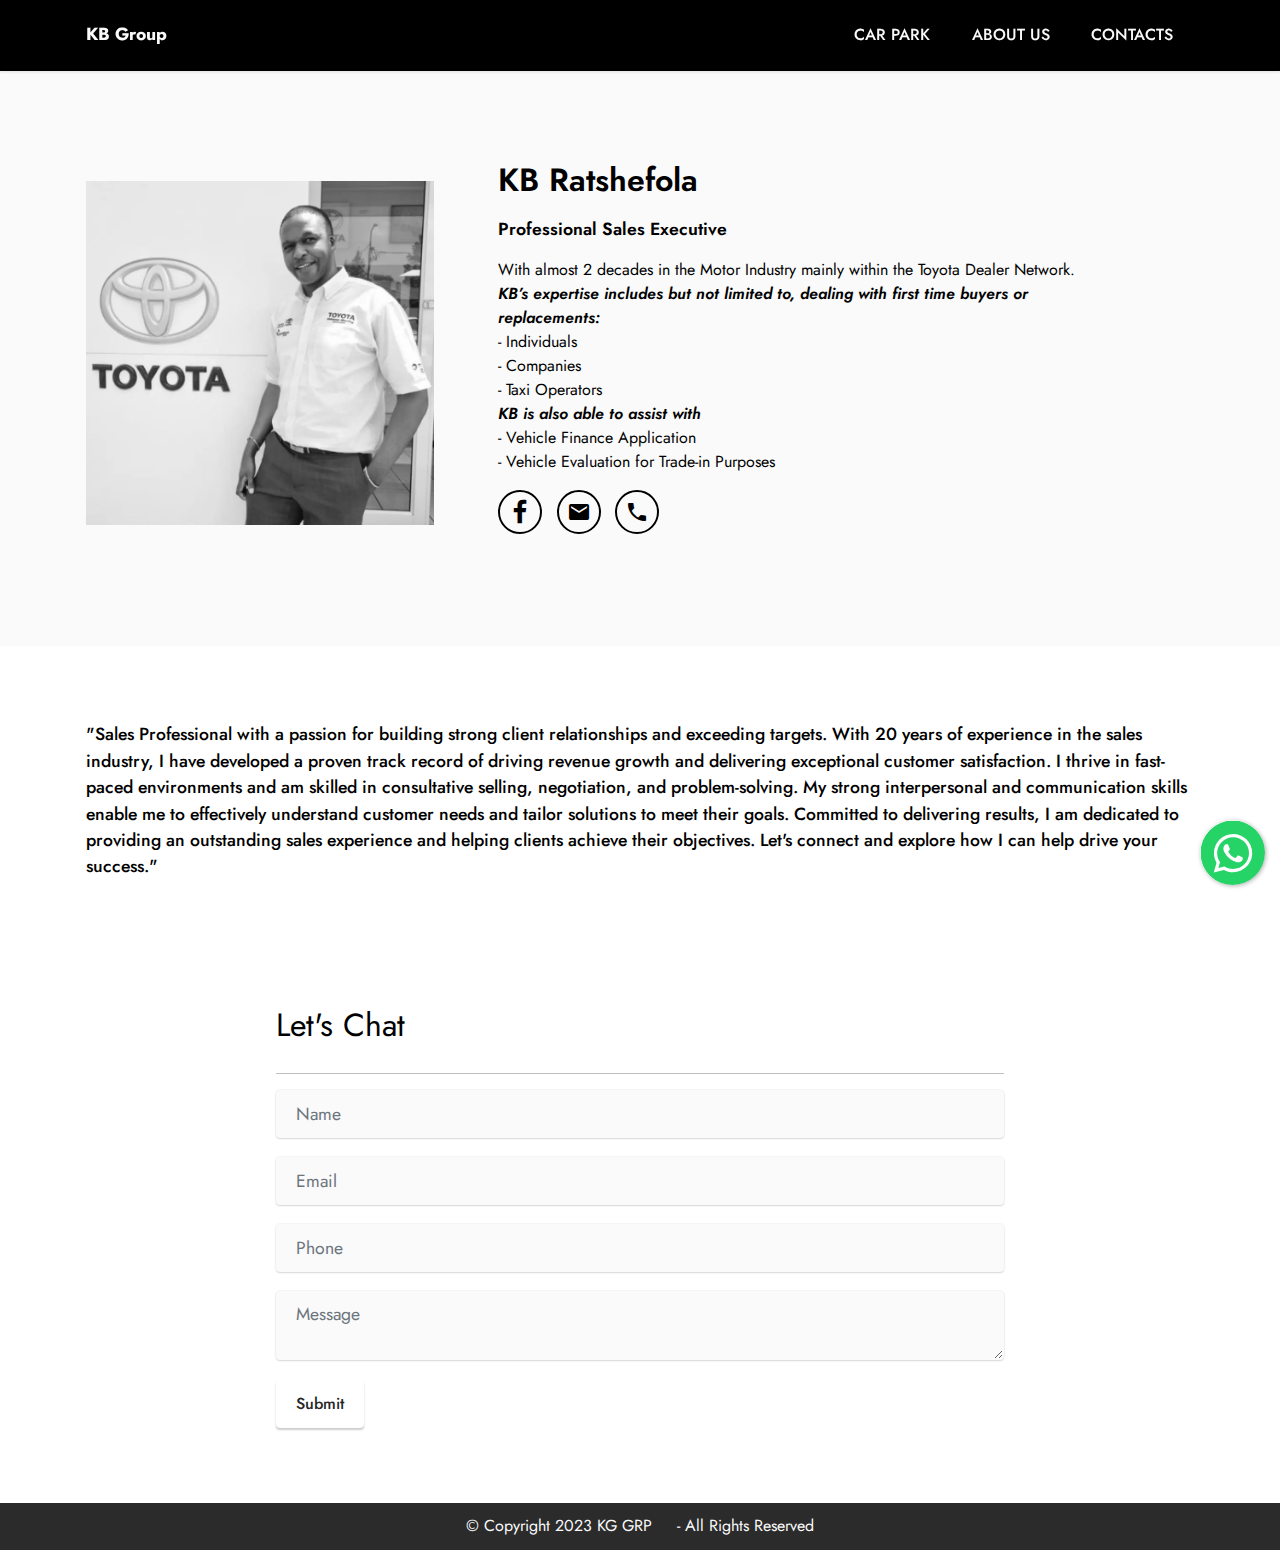
<file: page1.html>
<!DOCTYPE html>
<html  >
<head>
  
  <meta charset="UTF-8">
  <meta http-equiv="X-UA-Compatible" content="IE=edge">
  
  <meta name="viewport" content="width=device-width, initial-scale=1, minimum-scale=1">
  <link rel="shortcut icon" href="assets/images/kb-logo-final-96x96.png" type="image/x-icon">
  <meta name="description" content="">
  
  
  <title>Page 1</title>
  <link rel="stylesheet" href="assets/Material-Design-Icons/css/material.css">
  <link rel="stylesheet" href="assets/web/assets/mobirise-icons2/mobirise2.css">
  <link rel="stylesheet" href="assets/bootstrap/css/bootstrap.min.css">
  <link rel="stylesheet" href="assets/bootstrap/css/bootstrap-grid.min.css">
  <link rel="stylesheet" href="assets/bootstrap/css/bootstrap-reboot.min.css">
  <link rel="stylesheet" href="assets/chatbutton/floating-wpp.css">
    <link rel="stylesheet" href="assets/dropdown/css/style.css">
  <link rel="stylesheet" href="assets/socicon/css/styles.css">
  <link rel="stylesheet" href="assets/theme/css/style.css">
  <link rel="stylesheet" href="assets/recaptcha.css">
  <link rel="preload" href="https://fonts.googleapis.com/css?family=Jost:100,200,300,400,500,600,700,800,900,100i,200i,300i,400i,500i,600i,700i,800i,900i&display=swap" as="style" onload="this.onload=null;this.rel='stylesheet'">
  <noscript><link rel="stylesheet" href="https://fonts.googleapis.com/css?family=Jost:100,200,300,400,500,600,700,800,900,100i,200i,300i,400i,500i,600i,700i,800i,900i&display=swap"></noscript>
  <link rel="preload" as="style" href="assets/mobirise/css/mbr-additional.css"><link rel="stylesheet" href="assets/mobirise/css/mbr-additional.css" type="text/css">

  
  
  
</head>
<body>
  
  <section data-bs-version="5.1" class="menu menu1 cid-tKgEAd456C" once="menu" id="menu1-n">
    
    <nav class="navbar navbar-dropdown navbar-fixed-top navbar-expand-lg">
        <div class="container">
            <div class="navbar-brand">
                
                <span class="navbar-caption-wrap"><a class="navbar-caption text-primary display-4" href="index.html">KB Group</a></span>
            </div>
            <button class="navbar-toggler" type="button" data-toggle="collapse" data-bs-toggle="collapse" data-target="#navbarSupportedContent" data-bs-target="#navbarSupportedContent" aria-controls="navbarNavAltMarkup" aria-expanded="false" aria-label="Toggle navigation">
                <div class="hamburger">
                    <span></span>
                    <span></span>
                    <span></span>
                    <span></span>
                </div>
            </button>
            <div class="collapse navbar-collapse" id="navbarSupportedContent">
                <ul class="navbar-nav nav-dropdown nav-right" data-app-modern-menu="true"><li class="nav-item"><a class="nav-link link text-primary display-7" href="index.html">
                            CAR PARK</a></li>
                    
                    <li class="nav-item"><a class="nav-link link text-primary display-7" href="page1.html">ABOUT US</a>
                    </li>
                    <li class="nav-item"><a class="nav-link link text-primary display-7" href="page1.html">CONTACTS</a>
                    </li></ul>
            </div>
        </div>
    </nav>
</section>

<section data-bs-version="5.1" class="team2 cid-tKgEgACFQr" xmlns="http://www.w3.org/1999/html" id="team2-l">
    

    
    
    <div class="container">
        <div class="card">
            <div class="card-wrapper">
                <div class="row align-items-center">
                    <div class="col-12 col-md-4">
                        <div class="image-wrapper">
                            <img src="[data-uri]" alt="" loading="lazy" class="lazyload" data-src="assets/images/kb-img-816x808.webp">
                        </div>
                    </div>
                    <div class="col-12 col-md">
                        <div class="card-box">
                            <h5 class="card-title mbr-fonts-style m-0 mb-3 display-5"><strong>KB Ratshefola</strong></h5>
                            <h6 class="card-subtitle mbr-fonts-style mb-3 display-4"><strong>Professional Sales Executive</strong></h6>
                            <p class="mbr-text mbr-fonts-style display-7">With almost 2 decades in the Motor Industry mainly within the Toyota Dealer Network.<br><strong><em>KB’s expertise includes but not limited to, dealing with first time buyers or replacements:</em></strong><br>- Individuals
<br>- Companies
<br>- Taxi Operators<br><strong><em>KB is also able to assist with</em></strong><br>- Vehicle Finance Application
<br>- Vehicle Evaluation for Trade-in Purposes</p>
                            <div class="social-row display-7">
                                <div class="soc-item">
                                    
                                        <span class="mbr-iconfont socicon-facebook socicon" style="color: rgb(0, 0, 0); fill: rgb(0, 0, 0);"></span>
                                    
                                </div>
                                <div class="soc-item">
                                    <a href="mailto:info@kb.carz.co.za">
                                        <span class="mbr-iconfont mdi-communication-email" style="color: rgb(0, 0, 0); fill: rgb(0, 0, 0);"></span>
                                    </a>
                                </div>
                                <div class="soc-item">
                                    <a href="tel:+27736066810">
                                        <span class="mbr-iconfont mdi-communication-call" style="color: rgb(0, 0, 0); fill: rgb(0, 0, 0);"></span>
                                    </a>
                                </div>
                                
                                
                            </div>
                        </div>
                    </div>
                </div>
            </div>
        </div>
        
        
    </div>
</section>

<section data-bs-version="5.1" class="offerm5 people2 cid-tKgIudruRR" id="testimonials01-p">
    

    
    
    <div class="container">
        <div class="row">
            <div class="col-sm-12 col-md-12 col-lg-">
                
                <p class="mbr-text align-left mbr-fonts-style mbr-py-1 display-4">"Sales Professional with a passion for building strong client relationships and exceeding targets. With 20 years of experience in the sales industry, I have developed a proven track record of driving revenue growth and delivering exceptional customer satisfaction. I thrive in fast-paced environments and am skilled in consultative selling, negotiation, and problem-solving. My strong interpersonal and communication skills enable me to effectively understand customer needs and tailor solutions to meet their goals. Committed to delivering results, I am dedicated to providing an outstanding sales experience and helping clients achieve their objectives. Let's connect and explore how I can help drive your success."</p>
                
            </div>
        </div>
    </div>
</section>

<section class="form cid-tKgEkNkd6C" id="formbuilder-m">
    
    
    <div class="container">
        <div class="row">
            <div class="col-lg-8 mx-auto mbr-form" data-form-type="formoid">
<!--Formbuilder Form-->
<form action="https://mobirise.eu/" method="POST" class="mbr-form form-with-styler" data-form-title="Form Name"><input type="hidden" name="email" data-form-email="true" value="vuIKMaU7rUAJdF+Oz7Ij0xKA3/rQaLMVPx7AbIE0VcDCbHtH78EAU0TA7CFhDt3KUiIKUpZT0itFLmFkYBOyiPEw3XFM6ZlNPKeWy1ks2it510fGBP6hw7hn6p4qQxe2.yWDn9GOuZgdBj/3K7scMlvbLkdAkUvk8pZJskbfyhaMLNNJRQb+pSd11HBuOlvA2BueG8ApnnmEnudJ2Ia4U9sWHH/DerBYOjWPyErhymmUCvpV989E8bTiFt/G9J+Ef">
<div class="form-row">
<div hidden="hidden" data-form-alert="" class="alert alert-success col-12">Thanks for filling out the form!</div>
<div hidden="hidden" data-form-alert-danger="" class="alert alert-danger col-12">Oops...! some problem!</div>
</div>
<div class="dragArea row">
<div class="col-lg-12 col-md-12 col-sm-12">
<h4 class="mbr-fonts-style display-5">Let's Chat</h4>
</div>
<div class="col-lg-12 col-md-12 col-sm-12">
<hr>
</div>
<div data-for="name" class="col-lg-12 col-md-12 col-sm-12 form-group">
<input type="text" name="name" placeholder="Name" data-form-field="name" class="form-control display-7" value="" id="name-formbuilder-m">
</div>
<div data-for="email" class="col-lg-12 col-md-12 col-sm-12 form-group">
<input type="email" name="email" placeholder="Email" data-form-field="email" class="form-control display-7" value="" id="email-formbuilder-m">
</div>
<div data-for="phone" class="col-lg-12 col-md-12 col-sm-12 form-group">
<input type="tel" name="phone" placeholder="Phone" pattern="*" data-form-field="phone" class="form-control display-7" value="" id="phone-formbuilder-m">
</div>
<div data-for="message" class="col-lg-12 col-md-12 col-sm-12 form-group">
<textarea name="message" placeholder="Message" data-form-field="message" class="form-control display-7" id="message-formbuilder-m"></textarea>
</div>
<div class="col-auto"><button type="submit" class="w-100 btn btn-white display-7">Submit</button></div>
</div>
</form><!--Formbuilder Form-->
</div>
        </div>
    </div>
</section>

<section data-bs-version="5.1" class="footer2 cid-tKfPOVopzI" once="footers" id="footer2-j">

    

    

    <div class="container">
        <div class="media-container-row align-center mbr-white">
            <div class="col-12">
                <p class="mbr-text mb-0 mbr-fonts-style display-7"></p><p>
                    © Copyright 2023 KG GRP&nbsp;&nbsp;&nbsp;&nbsp; - All Rights Reserved
                </p><p></p>
            </div>
        </div>
    </div>
</section>


<script src="assets/bootstrap/js/bootstrap.bundle.min.js"></script>
  <script src="assets/smoothscroll/smooth-scroll.js"></script>
  <script src="assets/ytplayer/index.js"></script>
  <script src="assets/chatbutton/floating-wpp.js"></script>
  <script src="assets/chatbutton/script.js"></script>
      <script src="assets/dropdown/js/navbar-dropdown.js"></script>
  <script src="assets/theme/js/script.js"></script>
  <script src="assets/formoid.min.js"></script>
  
  
  
<script>"use strict";if("loading"in HTMLImageElement.prototype){document.querySelectorAll('img[loading="lazy"]').forEach(e=>{e.src=e.dataset.src;if(e.getAttribute("style")){e.setAttribute("data-temp-style",e.getAttribute("style"))};if(e.getAttribute("data-aspectratio")){e.style.paddingTop=100*e.getAttribute("data-aspectratio")+"%";e.style.height=0;}e.onload=function(){if(e.getAttribute("data-temp-style")){e.setAttribute("style", e.getAttribute("data-temp-style"))}else{e.removeAttribute("style")};e.removeAttribute("data-temp-style")}})}else{const e=document.createElement("script");e.src="https://cdnjs.cloudflare.com/ajax/libs/lazysizes/5.1.2/lazysizes.min.js";document.body.appendChild(e)}</script>
<div id="chatbutton-wa" data-phone="+27736066810" data-showpopup="true" data-headertitle="👋 Chat with us on WhatsApp!" data-popupmessage="Hi!👋
 
Looking to Purchase a New Car" data-placeholder="Type here" data-position="left" data-headercolor="#39847a" data-backgroundcolor="#e5ddd5" data-autoopentimeout="30" data-size="65px"><div class="floating-wpp-button" style="width: 65px; height: 65px;"><div class="floating-wpp-button-image"><!--?xml version="1.0" encoding="UTF-8" standalone="no"?--><svg xmlns="http://www.w3.org/2000/svg" xmlns:xlink="http://www.w3.org/1999/xlink" style="isolation:isolate" viewBox="0 0 800 800" width="65" height="65"><defs><clipPath id="_clipPath_A3g8G5hPEGG2L0B6hFCxamU4cc8rfqzQ"><rect width="800" height="800"></rect></clipPath></defs><g clip-path="url(#_clipPath_A3g8G5hPEGG2L0B6hFCxamU4cc8rfqzQ)"><g><path d=" M 787.59 800 L 12.41 800 C 5.556 800 0 793.332 0 785.108 L 0 14.892 C 0 6.667 5.556 0 12.41 0 L 787.59 0 C 794.444 0 800 6.667 800 14.892 L 800 785.108 C 800 793.332 794.444 800 787.59 800 Z " fill="rgb(37,211,102)"></path></g><g><path d=" M 508.558 450.429 C 502.67 447.483 473.723 433.24 468.325 431.273 C 462.929 429.308 459.003 428.328 455.078 434.22 C 451.153 440.114 439.869 453.377 436.434 457.307 C 433 461.236 429.565 461.729 423.677 458.78 C 417.79 455.834 398.818 449.617 376.328 429.556 C 358.825 413.943 347.008 394.663 343.574 388.768 C 340.139 382.873 343.207 379.687 346.155 376.752 C 348.804 374.113 352.044 369.874 354.987 366.436 C 357.931 362.999 358.912 360.541 360.875 356.614 C 362.837 352.683 361.857 349.246 360.383 346.299 C 358.912 343.352 347.136 314.369 342.231 302.579 C 337.451 291.099 332.597 292.654 328.983 292.472 C 325.552 292.301 321.622 292.265 317.698 292.265 C 313.773 292.265 307.394 293.739 301.996 299.632 C 296.6 305.527 281.389 319.772 281.389 348.752 C 281.389 377.735 302.487 405.731 305.431 409.661 C 308.376 413.592 346.949 473.062 406.015 498.566 C 420.062 504.634 431.03 508.256 439.581 510.969 C 453.685 515.451 466.521 514.818 476.666 513.302 C 487.978 511.613 511.502 499.06 516.409 485.307 C 521.315 471.55 521.315 459.762 519.842 457.307 C 518.371 454.851 514.446 453.377 508.558 450.429 Z  M 401.126 597.117 L 401.047 597.117 C 365.902 597.104 331.431 587.661 301.36 569.817 L 294.208 565.572 L 220.08 585.017 L 239.866 512.743 L 235.21 505.332 C 215.604 474.149 205.248 438.108 205.264 401.1 C 205.307 293.113 293.17 205.257 401.204 205.257 C 453.518 205.275 502.693 225.674 539.673 262.696 C 576.651 299.716 597.004 348.925 596.983 401.258 C 596.939 509.254 509.078 597.117 401.126 597.117 Z  M 567.816 234.565 C 523.327 190.024 464.161 165.484 401.124 165.458 C 271.24 165.458 165.529 271.161 165.477 401.085 C 165.46 442.617 176.311 483.154 196.932 518.892 L 163.502 641 L 288.421 608.232 C 322.839 627.005 361.591 636.901 401.03 636.913 L 401.126 636.913 L 401.127 636.913 C 530.998 636.913 636.717 531.2 636.77 401.274 C 636.794 338.309 612.306 279.105 567.816 234.565" fill-rule="evenodd" fill="rgb(255,255,255)"></path></g></g></svg></div></div></div>
 </body>
</html>
</file>
<file: assets/Material-Design-Icons/css/material.css>
@font-face {
  font-family: 'Material-Design-Icons';
  src: url('../fonts/Material-Design-Icons.eot?3ocs8m');
  src: url('../fonts/Material-Design-Icons.eot?#iefix3ocs8m') format('embedded-opentype'), url('../fonts/Material-Design-Icons.woff?3ocs8m') format('woff'), url('../fonts/Material-Design-Icons.ttf?3ocs8m') format('truetype'), url('../fonts/Material-Design-Icons.svg?3ocs8m#Material-Design-Icons') format('svg');
  font-weight: normal;
  font-style: normal;
}
[class^="mdi-"],
[class*="mdi-"] {
  speak: none;
  display: inline-block;
  font-style: normal;
  font-variant:normal;
  font-weight:normal;
/*  font-size:24px;*/
  line-height:1;
  font-family:'Material-Design-Icons' !important;
  text-rendering: auto;
  
  -webkit-font-smoothing: antialiased;
  -moz-osx-font-smoothing: grayscale;
  -webkit-transform: translate(0, 0);
      -ms-transform: translate(0, 0);
          transform: translate(0, 0);
}
[class^="mdi-"]:before,
[class*="mdi-"]:before {
  display: inline-block;
  speak: none;
  text-decoration: inherit;
}
[class^="mdi-"].pull-left,
[class*="mdi-"].pull-left {
  margin-right: .3em;
}
[class^="mdi-"].pull-right,
[class*="mdi-"].pull-right {
  margin-left: .3em;
}
[class^="mdi-"].mdi-lg:before,
[class*="mdi-"].mdi-lg:before,
[class^="mdi-"].mdi-lg:after,
[class*="mdi-"].mdi-lg:after {
  font-size: 1.33333333em;
  line-height: 0.75em;
  vertical-align: -15%;
}
[class^="mdi-"].mdi-2x:before,
[class*="mdi-"].mdi-2x:before,
[class^="mdi-"].mdi-2x:after,
[class*="mdi-"].mdi-2x:after {
  font-size: 2em;
}
[class^="mdi-"].mdi-3x:before,
[class*="mdi-"].mdi-3x:before,
[class^="mdi-"].mdi-3x:after,
[class*="mdi-"].mdi-3x:after {
  font-size: 3em;
}
[class^="mdi-"].mdi-4x:before,
[class*="mdi-"].mdi-4x:before,
[class^="mdi-"].mdi-4x:after,
[class*="mdi-"].mdi-4x:after {
  font-size: 4em;
}
[class^="mdi-"].mdi-5x:before,
[class*="mdi-"].mdi-5x:before,
[class^="mdi-"].mdi-5x:after,
[class*="mdi-"].mdi-5x:after {
  font-size: 5em;
}
[class^="mdi-device-signal-cellular-"]:after,
[class^="mdi-device-battery-"]:after,
[class^="mdi-device-battery-charging-"]:after,
[class^="mdi-device-signal-cellular-connected-no-internet-"]:after,
[class^="mdi-device-signal-wifi-"]:after,
[class^="mdi-device-signal-wifi-statusbar-not-connected"]:after,
.mdi-device-network-wifi:after {
  opacity: .3;
  position: absolute;
  left: 0;
  top: 0;
  z-index: 1;
  display: inline-block;
  speak: none;
  text-decoration: inherit;
}
[class^="mdi-device-signal-cellular-"]:after {
  content: "\e758";
}
[class^="mdi-device-battery-"]:after {
  content: "\e735";
}
[class^="mdi-device-battery-charging-"]:after {
  content: "\e733";
}
[class^="mdi-device-signal-cellular-connected-no-internet-"]:after {
  content: "\e75d";
}
[class^="mdi-device-signal-wifi-"]:after,
.mdi-device-network-wifi:after {
  content: "\e765";
}
[class^="mdi-device-signal-wifi-statusbasr-not-connected"]:after {
  content: "\e8f7";
}
.mdi-device-signal-cellular-off:after,
.mdi-device-signal-cellular-null:after,
.mdi-device-signal-cellular-no-sim:after,
.mdi-device-signal-wifi-off:after,
.mdi-device-signal-wifi-4-bar:after,
.mdi-device-signal-cellular-4-bar:after,
.mdi-device-battery-alert:after,
.mdi-device-signal-cellular-connected-no-internet-4-bar:after,
.mdi-device-battery-std:after,
.mdi-device-battery-full .mdi-device-battery-unknown:after {
  content: "";
}
.mdi-fw {
  width: 1.28571429em;
  text-align: center;
}
.mdi-ul {
  padding-left: 0;
  margin-left: 2.14285714em;
  list-style-type: none;
}
.mdi-ul > li {
  position: relative;
}
.mdi-li {
  position: absolute;
  left: -2.14285714em;
  width: 2.14285714em;
  top: 0.14285714em;
  text-align: center;
}
.mdi-li.mdi-lg {
  left: -1.85714286em;
}
.mdi-border {
  padding: .2em .25em .15em;
  border: solid 0.08em #eeeeee;
  border-radius: .1em;
}
.mdi-spin {
  -webkit-animation: mdi-spin 2s infinite linear;
  animation: mdi-spin 2s infinite linear;
  -webkit-transform-origin: 50% 50%;
  -ms-transform-origin: 50% 50%;
      transform-origin: 50% 50%;
}
.mdi-pulse {
  -webkit-animation: mdi-spin 1s steps(8) infinite;
  animation: mdi-spin 1s steps(8) infinite;
  -webkit-transform-origin: 50% 50%;
  -ms-transform-origin: 50% 50%;
      transform-origin: 50% 50%;
}
@-webkit-keyframes mdi-spin {
  0% {
    -webkit-transform: rotate(0deg);
    transform: rotate(0deg);
  }
  100% {
    -webkit-transform: rotate(359deg);
    transform: rotate(359deg);
  }
}
@keyframes mdi-spin {
  0% {
    -webkit-transform: rotate(0deg);
    transform: rotate(0deg);
  }
  100% {
    -webkit-transform: rotate(359deg);
    transform: rotate(359deg);
  }
}
.mdi-rotate-90 {
  filter: progid:DXImageTransform.Microsoft.BasicImage(rotation=1);
  -webkit-transform: rotate(90deg);
  -ms-transform: rotate(90deg);
  transform: rotate(90deg);
}
.mdi-rotate-180 {
  filter: progid:DXImageTransform.Microsoft.BasicImage(rotation=2);
  -webkit-transform: rotate(180deg);
  -ms-transform: rotate(180deg);
  transform: rotate(180deg);
}
.mdi-rotate-270 {
  filter: progid:DXImageTransform.Microsoft.BasicImage(rotation=3);
  -webkit-transform: rotate(270deg);
  -ms-transform: rotate(270deg);
  transform: rotate(270deg);
}
.mdi-flip-horizontal {
  filter: progid:DXImageTransform.Microsoft.BasicImage(rotation=0, mirror=1);
  -webkit-transform: scale(-1, 1);
  -ms-transform: scale(-1, 1);
  transform: scale(-1, 1);
}
.mdi-flip-vertical {
  filter: progid:DXImageTransform.Microsoft.BasicImage(rotation=2, mirror=1);
  -webkit-transform: scale(1, -1);
  -ms-transform: scale(1, -1);
  transform: scale(1, -1);
}
:root .mdi-rotate-90,
:root .mdi-rotate-180,
:root .mdi-rotate-270,
:root .mdi-flip-horizontal,
:root .mdi-flip-vertical {
  -webkit-filter: none;
          filter: none;
}
.mdi-stack {
  position: relative;
  display: inline-block;
  width: 2em;
  height: 2em;
  line-height: 2em;
  vertical-align: middle;
}
.mdi-stack-1x,
.mdi-stack-2x {
  position: absolute;
  left: 0;
  width: 100%;
  text-align: center;
}
.mdi-stack-1x {
  line-height: inherit;
}
.mdi-stack-2x {
  font-size: 2em;
}
.mdi-inverse {
  color: #ffffff;
}
/* Start Icons */
.mdi-action-3d-rotation:before {
  content: "\e600";
}
.mdi-action-accessibility:before {
  content: "\e601";
}
.mdi-action-account-balance-wallet:before {
  content: "\e602";
}
.mdi-action-account-balance:before {
  content: "\e603";
}
.mdi-action-account-box:before {
  content: "\e604";
}
.mdi-action-account-child:before {
  content: "\e605";
}
.mdi-action-account-circle:before {
  content: "\e606";
}
.mdi-action-add-shopping-cart:before {
  content: "\e607";
}
.mdi-action-alarm-add:before {
  content: "\e608";
}
.mdi-action-alarm-off:before {
  content: "\e609";
}
.mdi-action-alarm-on:before {
  content: "\e60a";
}
.mdi-action-alarm:before {
  content: "\e60b";
}
.mdi-action-android:before {
  content: "\e60c";
}
.mdi-action-announcement:before {
  content: "\e60d";
}
.mdi-action-aspect-ratio:before {
  content: "\e60e";
}
.mdi-action-assessment:before {
  content: "\e60f";
}
.mdi-action-assignment-ind:before {
  content: "\e610";
}
.mdi-action-assignment-late:before {
  content: "\e611";
}
.mdi-action-assignment-return:before {
  content: "\e612";
}
.mdi-action-assignment-returned:before {
  content: "\e613";
}
.mdi-action-assignment-turned-in:before {
  content: "\e614";
}
.mdi-action-assignment:before {
  content: "\e615";
}
.mdi-action-autorenew:before {
  content: "\e616";
}
.mdi-action-backup:before {
  content: "\e617";
}
.mdi-action-book:before {
  content: "\e618";
}
.mdi-action-bookmark-outline:before {
  content: "\e619";
}
.mdi-action-bookmark:before {
  content: "\e61a";
}
.mdi-action-bug-report:before {
  content: "\e61b";
}
.mdi-action-cached:before {
  content: "\e61c";
}
.mdi-action-check-circle:before {
  content: "\e61d";
}
.mdi-action-class:before {
  content: "\e61e";
}
.mdi-action-credit-card:before {
  content: "\e61f";
}
.mdi-action-dashboard:before {
  content: "\e620";
}
.mdi-action-delete:before {
  content: "\e621";
}
.mdi-action-description:before {
  content: "\e622";
}
.mdi-action-dns:before {
  content: "\e623";
}
.mdi-action-done-all:before {
  content: "\e624";
}
.mdi-action-done:before {
  content: "\e625";
}
.mdi-action-event:before {
  content: "\e626";
}
.mdi-action-exit-to-app:before {
  content: "\e627";
}
.mdi-action-explore:before {
  content: "\e628";
}
.mdi-action-extension:before {
  content: "\e629";
}
.mdi-action-face-unlock:before {
  content: "\e62a";
}
.mdi-action-favorite-outline:before {
  content: "\e62b";
}
.mdi-action-favorite:before {
  content: "\e62c";
}
.mdi-action-find-in-page:before {
  content: "\e62d";
}
.mdi-action-find-replace:before {
  content: "\e62e";
}
.mdi-action-flip-to-back:before {
  content: "\e62f";
}
.mdi-action-flip-to-front:before {
  content: "\e630";
}
.mdi-action-get-app:before {
  content: "\e631";
}
.mdi-action-grade:before {
  content: "\e632";
}
.mdi-action-group-work:before {
  content: "\e633";
}
.mdi-action-help:before {
  content: "\e634";
}
.mdi-action-highlight-remove:before {
  content: "\e635";
}
.mdi-action-history:before {
  content: "\e636";
}
.mdi-action-home:before {
  content: "\e637";
}
.mdi-action-https:before {
  content: "\e638";
}
.mdi-action-info-outline:before {
  content: "\e639";
}
.mdi-action-info:before {
  content: "\e63a";
}
.mdi-action-input:before {
  content: "\e63b";
}
.mdi-action-invert-colors:before {
  content: "\e63c";
}
.mdi-action-label-outline:before {
  content: "\e63d";
}
.mdi-action-label:before {
  content: "\e63e";
}
.mdi-action-language:before {
  content: "\e63f";
}
.mdi-action-launch:before {
  content: "\e640";
}
.mdi-action-list:before {
  content: "\e641";
}
.mdi-action-lock-open:before {
  content: "\e642";
}
.mdi-action-lock-outline:before {
  content: "\e643";
}
.mdi-action-lock:before {
  content: "\e644";
}
.mdi-action-loyalty:before {
  content: "\e645";
}
.mdi-action-markunread-mailbox:before {
  content: "\e646";
}
.mdi-action-note-add:before {
  content: "\e647";
}
.mdi-action-open-in-browser:before {
  content: "\e648";
}
.mdi-action-open-in-new:before {
  content: "\e649";
}
.mdi-action-open-with:before {
  content: "\e64a";
}
.mdi-action-pageview:before {
  content: "\e64b";
}
.mdi-action-payment:before {
  content: "\e64c";
}
.mdi-action-perm-camera-mic:before {
  content: "\e64d";
}
.mdi-action-perm-contact-cal:before {
  content: "\e64e";
}
.mdi-action-perm-data-setting:before {
  content: "\e64f";
}
.mdi-action-perm-device-info:before {
  content: "\e650";
}
.mdi-action-perm-identity:before {
  content: "\e651";
}
.mdi-action-perm-media:before {
  content: "\e652";
}
.mdi-action-perm-phone-msg:before {
  content: "\e653";
}
.mdi-action-perm-scan-wifi:before {
  content: "\e654";
}
.mdi-action-picture-in-picture:before {
  content: "\e655";
}
.mdi-action-polymer:before {
  content: "\e656";
}
.mdi-action-print:before {
  content: "\e657";
}
.mdi-action-query-builder:before {
  content: "\e658";
}
.mdi-action-question-answer:before {
  content: "\e659";
}
.mdi-action-receipt:before {
  content: "\e65a";
}
.mdi-action-redeem:before {
  content: "\e65b";
}
.mdi-action-reorder:before {
  content: "\e65c";
}
.mdi-action-report-problem:before {
  content: "\e65d";
}
.mdi-action-restore:before {
  content: "\e65e";
}
.mdi-action-room:before {
  content: "\e65f";
}
.mdi-action-schedule:before {
  content: "\e660";
}
.mdi-action-search:before {
  content: "\e661";
}
.mdi-action-settings-applications:before {
  content: "\e662";
}
.mdi-action-settings-backup-restore:before {
  content: "\e663";
}
.mdi-action-settings-bluetooth:before {
  content: "\e664";
}
.mdi-action-settings-cell:before {
  content: "\e665";
}
.mdi-action-settings-display:before {
  content: "\e666";
}
.mdi-action-settings-ethernet:before {
  content: "\e667";
}
.mdi-action-settings-input-antenna:before {
  content: "\e668";
}
.mdi-action-settings-input-component:before {
  content: "\e669";
}
.mdi-action-settings-input-composite:before {
  content: "\e66a";
}
.mdi-action-settings-input-hdmi:before {
  content: "\e66b";
}
.mdi-action-settings-input-svideo:before {
  content: "\e66c";
}
.mdi-action-settings-overscan:before {
  content: "\e66d";
}
.mdi-action-settings-phone:before {
  content: "\e66e";
}
.mdi-action-settings-power:before {
  content: "\e66f";
}
.mdi-action-settings-remote:before {
  content: "\e670";
}
.mdi-action-settings-voice:before {
  content: "\e671";
}
.mdi-action-settings:before {
  content: "\e672";
}
.mdi-action-shop-two:before {
  content: "\e673";
}
.mdi-action-shop:before {
  content: "\e674";
}
.mdi-action-shopping-basket:before {
  content: "\e675";
}
.mdi-action-shopping-cart:before {
  content: "\e676";
}
.mdi-action-speaker-notes:before {
  content: "\e677";
}
.mdi-action-spellcheck:before {
  content: "\e678";
}
.mdi-action-star-rate:before {
  content: "\e679";
}
.mdi-action-stars:before {
  content: "\e67a";
}
.mdi-action-store:before {
  content: "\e67b";
}
.mdi-action-subject:before {
  content: "\e67c";
}
.mdi-action-supervisor-account:before {
  content: "\e67d";
}
.mdi-action-swap-horiz:before {
  content: "\e67e";
}
.mdi-action-swap-vert-circle:before {
  content: "\e67f";
}
.mdi-action-swap-vert:before {
  content: "\e680";
}
.mdi-action-system-update-tv:before {
  content: "\e681";
}
.mdi-action-tab-unselected:before {
  content: "\e682";
}
.mdi-action-tab:before {
  content: "\e683";
}
.mdi-action-theaters:before {
  content: "\e684";
}
.mdi-action-thumb-down:before {
  content: "\e685";
}
.mdi-action-thumb-up:before {
  content: "\e686";
}
.mdi-action-thumbs-up-down:before {
  content: "\e687";
}
.mdi-action-toc:before {
  content: "\e688";
}
.mdi-action-today:before {
  content: "\e689";
}
.mdi-action-track-changes:before {
  content: "\e68a";
}
.mdi-action-translate:before {
  content: "\e68b";
}
.mdi-action-trending-down:before {
  content: "\e68c";
}
.mdi-action-trending-neutral:before {
  content: "\e68d";
}
.mdi-action-trending-up:before {
  content: "\e68e";
}
.mdi-action-turned-in-not:before {
  content: "\e68f";
}
.mdi-action-turned-in:before {
  content: "\e690";
}
.mdi-action-verified-user:before {
  content: "\e691";
}
.mdi-action-view-agenda:before {
  content: "\e692";
}
.mdi-action-view-array:before {
  content: "\e693";
}
.mdi-action-view-carousel:before {
  content: "\e694";
}
.mdi-action-view-column:before {
  content: "\e695";
}
.mdi-action-view-day:before {
  content: "\e696";
}
.mdi-action-view-headline:before {
  content: "\e697";
}
.mdi-action-view-list:before {
  content: "\e698";
}
.mdi-action-view-module:before {
  content: "\e699";
}
.mdi-action-view-quilt:before {
  content: "\e69a";
}
.mdi-action-view-stream:before {
  content: "\e69b";
}
.mdi-action-view-week:before {
  content: "\e69c";
}
.mdi-action-visibility-off:before {
  content: "\e69d";
}
.mdi-action-visibility:before {
  content: "\e69e";
}
.mdi-action-wallet-giftcard:before {
  content: "\e69f";
}
.mdi-action-wallet-membership:before {
  content: "\e6a0";
}
.mdi-action-wallet-travel:before {
  content: "\e6a1";
}
.mdi-action-work:before {
  content: "\e6a2";
}
.mdi-alert-error:before {
  content: "\e6a3";
}
.mdi-alert-warning:before {
  content: "\e6a4";
}
.mdi-av-album:before {
  content: "\e6a5";
}
.mdi-av-closed-caption:before {
  content: "\e6a6";
}
.mdi-av-equalizer:before {
  content: "\e6a7";
}
.mdi-av-explicit:before {
  content: "\e6a8";
}
.mdi-av-fast-forward:before {
  content: "\e6a9";
}
.mdi-av-fast-rewind:before {
  content: "\e6aa";
}
.mdi-av-games:before {
  content: "\e6ab";
}
.mdi-av-hearing:before {
  content: "\e6ac";
}
.mdi-av-high-quality:before {
  content: "\e6ad";
}
.mdi-av-loop:before {
  content: "\e6ae";
}
.mdi-av-mic-none:before {
  content: "\e6af";
}
.mdi-av-mic-off:before {
  content: "\e6b0";
}
.mdi-av-mic:before {
  content: "\e6b1";
}
.mdi-av-movie:before {
  content: "\e6b2";
}
.mdi-av-my-library-add:before {
  content: "\e6b3";
}
.mdi-av-my-library-books:before {
  content: "\e6b4";
}
.mdi-av-my-library-music:before {
  content: "\e6b5";
}
.mdi-av-new-releases:before {
  content: "\e6b6";
}
.mdi-av-not-interested:before {
  content: "\e6b7";
}
.mdi-av-pause-circle-fill:before {
  content: "\e6b8";
}
.mdi-av-pause-circle-outline:before {
  content: "\e6b9";
}
.mdi-av-pause:before {
  content: "\e6ba";
}
.mdi-av-play-arrow:before {
  content: "\e6bb";
}
.mdi-av-play-circle-fill:before {
  content: "\e6bc";
}
.mdi-av-play-circle-outline:before {
  content: "\e6bd";
}
.mdi-av-play-shopping-bag:before {
  content: "\e6be";
}
.mdi-av-playlist-add:before {
  content: "\e6bf";
}
.mdi-av-queue-music:before {
  content: "\e6c0";
}
.mdi-av-queue:before {
  content: "\e6c1";
}
.mdi-av-radio:before {
  content: "\e6c2";
}
.mdi-av-recent-actors:before {
  content: "\e6c3";
}
.mdi-av-repeat-one:before {
  content: "\e6c4";
}
.mdi-av-repeat:before {
  content: "\e6c5";
}
.mdi-av-replay:before {
  content: "\e6c6";
}
.mdi-av-shuffle:before {
  content: "\e6c7";
}
.mdi-av-skip-next:before {
  content: "\e6c8";
}
.mdi-av-skip-previous:before {
  content: "\e6c9";
}
.mdi-av-snooze:before {
  content: "\e6ca";
}
.mdi-av-stop:before {
  content: "\e6cb";
}
.mdi-av-subtitles:before {
  content: "\e6cc";
}
.mdi-av-surround-sound:before {
  content: "\e6cd";
}
.mdi-av-timer:before {
  content: "\e6ce";
}
.mdi-av-video-collection:before {
  content: "\e6cf";
}
.mdi-av-videocam-off:before {
  content: "\e6d0";
}
.mdi-av-videocam:before {
  content: "\e6d1";
}
.mdi-av-volume-down:before {
  content: "\e6d2";
}
.mdi-av-volume-mute:before {
  content: "\e6d3";
}
.mdi-av-volume-off:before {
  content: "\e6d4";
}
.mdi-av-volume-up:before {
  content: "\e6d5";
}
.mdi-av-web:before {
  content: "\e6d6";
}
.mdi-communication-business:before {
  content: "\e6d7";
}
.mdi-communication-call-end:before {
  content: "\e6d8";
}
.mdi-communication-call-made:before {
  content: "\e6d9";
}
.mdi-communication-call-merge:before {
  content: "\e6da";
}
.mdi-communication-call-missed:before {
  content: "\e6db";
}
.mdi-communication-call-received:before {
  content: "\e6dc";
}
.mdi-communication-call-split:before {
  content: "\e6dd";
}
.mdi-communication-call:before {
  content: "\e6de";
}
.mdi-communication-chat:before {
  content: "\e6df";
}
.mdi-communication-clear-all:before {
  content: "\e6e0";
}
.mdi-communication-comment:before {
  content: "\e6e1";
}
.mdi-communication-contacts:before {
  content: "\e6e2";
}
.mdi-communication-dialer-sip:before {
  content: "\e6e3";
}
.mdi-communication-dialpad:before {
  content: "\e6e4";
}
.mdi-communication-dnd-on:before {
  content: "\e6e5";
}
.mdi-communication-email:before {
  content: "\e6e6";
}
.mdi-communication-forum:before {
  content: "\e6e7";
}
.mdi-communication-import-export:before {
  content: "\e6e8";
}
.mdi-communication-invert-colors-off:before {
  content: "\e6e9";
}
.mdi-communication-invert-colors-on:before {
  content: "\e6ea";
}
.mdi-communication-live-help:before {
  content: "\e6eb";
}
.mdi-communication-location-off:before {
  content: "\e6ec";
}
.mdi-communication-location-on:before {
  content: "\e6ed";
}
.mdi-communication-message:before {
  content: "\e6ee";
}
.mdi-communication-messenger:before {
  content: "\e6ef";
}
.mdi-communication-no-sim:before {
  content: "\e6f0";
}
.mdi-communication-phone:before {
  content: "\e6f1";
}
.mdi-communication-portable-wifi-off:before {
  content: "\e6f2";
}
.mdi-communication-quick-contacts-dialer:before {
  content: "\e6f3";
}
.mdi-communication-quick-contacts-mail:before {
  content: "\e6f4";
}
.mdi-communication-ring-volume:before {
  content: "\e6f5";
}
.mdi-communication-stay-current-landscape:before {
  content: "\e6f6";
}
.mdi-communication-stay-current-portrait:before {
  content: "\e6f7";
}
.mdi-communication-stay-primary-landscape:before {
  content: "\e6f8";
}
.mdi-communication-stay-primary-portrait:before {
  content: "\e6f9";
}
.mdi-communication-swap-calls:before {
  content: "\e6fa";
}
.mdi-communication-textsms:before {
  content: "\e6fb";
}
.mdi-communication-voicemail:before {
  content: "\e6fc";
}
.mdi-communication-vpn-key:before {
  content: "\e6fd";
}
.mdi-content-add-box:before {
  content: "\e6fe";
}
.mdi-content-add-circle-outline:before {
  content: "\e6ff";
}
.mdi-content-add-circle:before {
  content: "\e700";
}
.mdi-content-add:before {
  content: "\e701";
}
.mdi-content-archive:before {
  content: "\e702";
}
.mdi-content-backspace:before {
  content: "\e703";
}
.mdi-content-block:before {
  content: "\e704";
}
.mdi-content-clear:before {
  content: "\e705";
}
.mdi-content-content-copy:before {
  content: "\e706";
}
.mdi-content-content-cut:before {
  content: "\e707";
}
.mdi-content-content-paste:before {
  content: "\e708";
}
.mdi-content-create:before {
  content: "\e709";
}
.mdi-content-drafts:before {
  content: "\e70a";
}
.mdi-content-filter-list:before {
  content: "\e70b";
}
.mdi-content-flag:before {
  content: "\e70c";
}
.mdi-content-forward:before {
  content: "\e70d";
}
.mdi-content-gesture:before {
  content: "\e70e";
}
.mdi-content-inbox:before {
  content: "\e70f";
}
.mdi-content-link:before {
  content: "\e710";
}
.mdi-content-mail:before {
  content: "\e711";
}
.mdi-content-markunread:before {
  content: "\e712";
}
.mdi-content-redo:before {
  content: "\e713";
}
.mdi-content-remove-circle-outline:before {
  content: "\e714";
}
.mdi-content-remove-circle:before {
  content: "\e715";
}
.mdi-content-remove:before {
  content: "\e716";
}
.mdi-content-reply-all:before {
  content: "\e717";
}
.mdi-content-reply:before {
  content: "\e718";
}
.mdi-content-report:before {
  content: "\e719";
}
.mdi-content-save:before {
  content: "\e71a";
}
.mdi-content-select-all:before {
  content: "\e71b";
}
.mdi-content-send:before {
  content: "\e71c";
}
.mdi-content-sort:before {
  content: "\e71d";
}
.mdi-content-text-format:before {
  content: "\e71e";
}
.mdi-content-undo:before {
  content: "\e71f";
}
.mdi-editor-attach-file:before {
  content: "\e776";
}
.mdi-editor-attach-money:before {
  content: "\e777";
}
.mdi-editor-border-all:before {
  content: "\e778";
}
.mdi-editor-border-bottom:before {
  content: "\e779";
}
.mdi-editor-border-clear:before {
  content: "\e77a";
}
.mdi-editor-border-color:before {
  content: "\e77b";
}
.mdi-editor-border-horizontal:before {
  content: "\e77c";
}
.mdi-editor-border-inner:before {
  content: "\e77d";
}
.mdi-editor-border-left:before {
  content: "\e77e";
}
.mdi-editor-border-outer:before {
  content: "\e77f";
}
.mdi-editor-border-right:before {
  content: "\e780";
}
.mdi-editor-border-style:before {
  content: "\e781";
}
.mdi-editor-border-top:before {
  content: "\e782";
}
.mdi-editor-border-vertical:before {
  content: "\e783";
}
.mdi-editor-format-align-center:before {
  content: "\e784";
}
.mdi-editor-format-align-justify:before {
  content: "\e785";
}
.mdi-editor-format-align-left:before {
  content: "\e786";
}
.mdi-editor-format-align-right:before {
  content: "\e787";
}
.mdi-editor-format-bold:before {
  content: "\e788";
}
.mdi-editor-format-clear:before {
  content: "\e789";
}
.mdi-editor-format-color-fill:before {
  content: "\e78a";
}
.mdi-editor-format-color-reset:before {
  content: "\e78b";
}
.mdi-editor-format-color-text:before {
  content: "\e78c";
}
.mdi-editor-format-indent-decrease:before {
  content: "\e78d";
}
.mdi-editor-format-indent-increase:before {
  content: "\e78e";
}
.mdi-editor-format-italic:before {
  content: "\e78f";
}
.mdi-editor-format-line-spacing:before {
  content: "\e790";
}
.mdi-editor-format-list-bulleted:before {
  content: "\e791";
}
.mdi-editor-format-list-numbered:before {
  content: "\e792";
}
.mdi-editor-format-paint:before {
  content: "\e793";
}
.mdi-editor-format-quote:before {
  content: "\e794";
}
.mdi-editor-format-size:before {
  content: "\e795";
}
.mdi-editor-format-strikethrough:before {
  content: "\e796";
}
.mdi-editor-format-textdirection-l-to-r:before {
  content: "\e797";
}
.mdi-editor-format-textdirection-r-to-l:before {
  content: "\e798";
}
.mdi-editor-format-underline:before {
  content: "\e799";
}
.mdi-editor-functions:before {
  content: "\e79a";
}
.mdi-editor-insert-chart:before {
  content: "\e79b";
}
.mdi-editor-insert-comment:before {
  content: "\e79c";
}
.mdi-editor-insert-drive-file:before {
  content: "\e79d";
}
.mdi-editor-insert-emoticon:before {
  content: "\e79e";
}
.mdi-editor-insert-invitation:before {
  content: "\e79f";
}
.mdi-editor-insert-link:before {
  content: "\e7a0";
}
.mdi-editor-insert-photo:before {
  content: "\e7a1";
}
.mdi-editor-merge-type:before {
  content: "\e7a2";
}
.mdi-editor-mode-comment:before {
  content: "\e7a3";
}
.mdi-editor-mode-edit:before {
  content: "\e7a4";
}
.mdi-editor-publish:before {
  content: "\e7a5";
}
.mdi-editor-vertical-align-bottom:before {
  content: "\e7a6";
}
.mdi-editor-vertical-align-center:before {
  content: "\e7a7";
}
.mdi-editor-vertical-align-top:before {
  content: "\e7a8";
}
.mdi-editor-wrap-text:before {
  content: "\e7a9";
}
.mdi-file-attachment:before {
  content: "\e7aa";
}
.mdi-file-cloud-circle:before {
  content: "\e7ab";
}
.mdi-file-cloud-done:before {
  content: "\e7ac";
}
.mdi-file-cloud-download:before {
  content: "\e7ad";
}
.mdi-file-cloud-off:before {
  content: "\e7ae";
}
.mdi-file-cloud-queue:before {
  content: "\e7af";
}
.mdi-file-cloud-upload:before {
  content: "\e7b0";
}
.mdi-file-cloud:before {
  content: "\e7b1";
}
.mdi-file-file-download:before {
  content: "\e7b2";
}
.mdi-file-file-upload:before {
  content: "\e7b3";
}
.mdi-file-folder-open:before {
  content: "\e7b4";
}
.mdi-file-folder-shared:before {
  content: "\e7b5";
}
.mdi-file-folder:before {
  content: "\e7b6";
}
.mdi-device-access-alarm:before {
  content: "\e720";
}
.mdi-device-access-alarms:before {
  content: "\e721";
}
.mdi-device-access-time:before {
  content: "\e722";
}
.mdi-device-add-alarm:before {
  content: "\e723";
}
.mdi-device-airplanemode-off:before {
  content: "\e724";
}
.mdi-device-airplanemode-on:before {
  content: "\e725";
}
.mdi-device-battery-20:before {
  content: "\e726";
}
.mdi-device-battery-30:before {
  content: "\e727";
}
.mdi-device-battery-50:before {
  content: "\e728";
}
.mdi-device-battery-60:before {
  content: "\e729";
}
.mdi-device-battery-80:before {
  content: "\e72a";
}
.mdi-device-battery-90:before {
  content: "\e72b";
}
.mdi-device-battery-alert:before {
  content: "\e72c";
}
.mdi-device-battery-charging-20:before {
  content: "\e72d";
}
.mdi-device-battery-charging-30:before {
  content: "\e72e";
}
.mdi-device-battery-charging-50:before {
  content: "\e72f";
}
.mdi-device-battery-charging-60:before {
  content: "\e730";
}
.mdi-device-battery-charging-80:before {
  content: "\e731";
}
.mdi-device-battery-charging-90:before {
  content: "\e732";
}
.mdi-device-battery-charging-full:before {
  content: "\e733";
}
.mdi-device-battery-full:before {
  content: "\e734";
}
.mdi-device-battery-std:before {
  content: "\e735";
}
.mdi-device-battery-unknown:before {
  content: "\e736";
}
.mdi-device-bluetooth-connected:before {
  content: "\e737";
}
.mdi-device-bluetooth-disabled:before {
  content: "\e738";
}
.mdi-device-bluetooth-searching:before {
  content: "\e739";
}
.mdi-device-bluetooth:before {
  content: "\e73a";
}
.mdi-device-brightness-auto:before {
  content: "\e73b";
}
.mdi-device-brightness-high:before {
  content: "\e73c";
}
.mdi-device-brightness-low:before {
  content: "\e73d";
}
.mdi-device-brightness-medium:before {
  content: "\e73e";
}
.mdi-device-data-usage:before {
  content: "\e73f";
}
.mdi-device-developer-mode:before {
  content: "\e740";
}
.mdi-device-devices:before {
  content: "\e741";
}
.mdi-device-dvr:before {
  content: "\e742";
}
.mdi-device-gps-fixed:before {
  content: "\e743";
}
.mdi-device-gps-not-fixed:before {
  content: "\e744";
}
.mdi-device-gps-off:before {
  content: "\e745";
}
.mdi-device-location-disabled:before {
  content: "\e746";
}
.mdi-device-location-searching:before {
  content: "\e747";
}
.mdi-device-multitrack-audio:before {
  content: "\e748";
}
.mdi-device-network-cell:before {
  content: "\e749";
}
.mdi-device-network-wifi:before {
  content: "\e74a";
}
.mdi-device-nfc:before {
  content: "\e74b";
}
.mdi-device-now-wallpaper:before {
  content: "\e74c";
}
.mdi-device-now-widgets:before {
  content: "\e74d";
}
.mdi-device-screen-lock-landscape:before {
  content: "\e74e";
}
.mdi-device-screen-lock-portrait:before {
  content: "\e74f";
}
.mdi-device-screen-lock-rotation:before {
  content: "\e750";
}
.mdi-device-screen-rotation:before {
  content: "\e751";
}
.mdi-device-sd-storage:before {
  content: "\e752";
}
.mdi-device-settings-system-daydream:before {
  content: "\e753";
}
.mdi-device-signal-cellular-0-bar:before {
  content: "\e754";
}
.mdi-device-signal-cellular-1-bar:before {
  content: "\e755";
}
.mdi-device-signal-cellular-2-bar:before {
  content: "\e756";
}
.mdi-device-signal-cellular-3-bar:before {
  content: "\e757";
}
.mdi-device-signal-cellular-4-bar:before {
  content: "\e758";
}
.mdi-signal-wifi-statusbar-connected-no-internet-after:before {
  content: "\e8f6";
}
.mdi-device-signal-cellular-connected-no-internet-0-bar:before {
  content: "\e759";
}
.mdi-device-signal-cellular-connected-no-internet-1-bar:before {
  content: "\e75a";
}
.mdi-device-signal-cellular-connected-no-internet-2-bar:before {
  content: "\e75b";
}
.mdi-device-signal-cellular-connected-no-internet-3-bar:before {
  content: "\e75c";
}
.mdi-device-signal-cellular-connected-no-internet-4-bar:before {
  content: "\e75d";
}
.mdi-device-signal-cellular-no-sim:before {
  content: "\e75e";
}
.mdi-device-signal-cellular-null:before {
  content: "\e75f";
}
.mdi-device-signal-cellular-off:before {
  content: "\e760";
}
.mdi-device-signal-wifi-0-bar:before {
  content: "\e761";
}
.mdi-device-signal-wifi-1-bar:before {
  content: "\e762";
}
.mdi-device-signal-wifi-2-bar:before {
  content: "\e763";
}
.mdi-device-signal-wifi-3-bar:before {
  content: "\e764";
}
.mdi-device-signal-wifi-4-bar:before {
  content: "\e765";
}
.mdi-device-signal-wifi-off:before {
  content: "\e766";
}
.mdi-device-signal-wifi-statusbar-1-bar:before {
  content: "\e767";
}
.mdi-device-signal-wifi-statusbar-2-bar:before {
  content: "\e768";
}
.mdi-device-signal-wifi-statusbar-3-bar:before {
  content: "\e769";
}
.mdi-device-signal-wifi-statusbar-4-bar:before {
  content: "\e76a";
}
.mdi-device-signal-wifi-statusbar-connected-no-internet-:before {
  content: "\e76b";
}
.mdi-device-signal-wifi-statusbar-connected-no-internet:before {
  content: "\e76f";
}
.mdi-device-signal-wifi-statusbar-connected-no-internet-2:before {
  content: "\e76c";
}
.mdi-device-signal-wifi-statusbar-connected-no-internet-3:before {
  content: "\e76d";
}
.mdi-device-signal-wifi-statusbar-connected-no-internet-4:before {
  content: "\e76e";
}
.mdi-signal-wifi-statusbar-not-connected-after:before {
  content: "\e8f7";
}
.mdi-device-signal-wifi-statusbar-not-connected:before {
  content: "\e770";
}
.mdi-device-signal-wifi-statusbar-null:before {
  content: "\e771";
}
.mdi-device-storage:before {
  content: "\e772";
}
.mdi-device-usb:before {
  content: "\e773";
}
.mdi-device-wifi-lock:before {
  content: "\e774";
}
.mdi-device-wifi-tethering:before {
  content: "\e775";
}
.mdi-hardware-cast-connected:before {
  content: "\e7b7";
}
.mdi-hardware-cast:before {
  content: "\e7b8";
}
.mdi-hardware-computer:before {
  content: "\e7b9";
}
.mdi-hardware-desktop-mac:before {
  content: "\e7ba";
}
.mdi-hardware-desktop-windows:before {
  content: "\e7bb";
}
.mdi-hardware-dock:before {
  content: "\e7bc";
}
.mdi-hardware-gamepad:before {
  content: "\e7bd";
}
.mdi-hardware-headset-mic:before {
  content: "\e7be";
}
.mdi-hardware-headset:before {
  content: "\e7bf";
}
.mdi-hardware-keyboard-alt:before {
  content: "\e7c0";
}
.mdi-hardware-keyboard-arrow-down:before {
  content: "\e7c1";
}
.mdi-hardware-keyboard-arrow-left:before {
  content: "\e7c2";
}
.mdi-hardware-keyboard-arrow-right:before {
  content: "\e7c3";
}
.mdi-hardware-keyboard-arrow-up:before {
  content: "\e7c4";
}
.mdi-hardware-keyboard-backspace:before {
  content: "\e7c5";
}
.mdi-hardware-keyboard-capslock:before {
  content: "\e7c6";
}
.mdi-hardware-keyboard-control:before {
  content: "\e7c7";
}
.mdi-hardware-keyboard-hide:before {
  content: "\e7c8";
}
.mdi-hardware-keyboard-return:before {
  content: "\e7c9";
}
.mdi-hardware-keyboard-tab:before {
  content: "\e7ca";
}
.mdi-hardware-keyboard-voice:before {
  content: "\e7cb";
}
.mdi-hardware-keyboard:before {
  content: "\e7cc";
}
.mdi-hardware-laptop-chromebook:before {
  content: "\e7cd";
}
.mdi-hardware-laptop-mac:before {
  content: "\e7ce";
}
.mdi-hardware-laptop-windows:before {
  content: "\e7cf";
}
.mdi-hardware-laptop:before {
  content: "\e7d0";
}
.mdi-hardware-memory:before {
  content: "\e7d1";
}
.mdi-hardware-mouse:before {
  content: "\e7d2";
}
.mdi-hardware-phone-android:before {
  content: "\e7d3";
}
.mdi-hardware-phone-iphone:before {
  content: "\e7d4";
}
.mdi-hardware-phonelink-off:before {
  content: "\e7d5";
}
.mdi-hardware-phonelink:before {
  content: "\e7d6";
}
.mdi-hardware-security:before {
  content: "\e7d7";
}
.mdi-hardware-sim-card:before {
  content: "\e7d8";
}
.mdi-hardware-smartphone:before {
  content: "\e7d9";
}
.mdi-hardware-speaker:before {
  content: "\e7da";
}
.mdi-hardware-tablet-android:before {
  content: "\e7db";
}
.mdi-hardware-tablet-mac:before {
  content: "\e7dc";
}
.mdi-hardware-tablet:before {
  content: "\e7dd";
}
.mdi-hardware-tv:before {
  content: "\e7de";
}
.mdi-hardware-watch:before {
  content: "\e7df";
}
.mdi-image-add-to-photos:before {
  content: "\e7e0";
}
.mdi-image-adjust:before {
  content: "\e7e1";
}
.mdi-image-assistant-photo:before {
  content: "\e7e2";
}
.mdi-image-audiotrack:before {
  content: "\e7e3";
}
.mdi-image-blur-circular:before {
  content: "\e7e4";
}
.mdi-image-blur-linear:before {
  content: "\e7e5";
}
.mdi-image-blur-off:before {
  content: "\e7e6";
}
.mdi-image-blur-on:before {
  content: "\e7e7";
}
.mdi-image-brightness-1:before {
  content: "\e7e8";
}
.mdi-image-brightness-2:before {
  content: "\e7e9";
}
.mdi-image-brightness-3:before {
  content: "\e7ea";
}
.mdi-image-brightness-4:before {
  content: "\e7eb";
}
.mdi-image-brightness-5:before {
  content: "\e7ec";
}
.mdi-image-brightness-6:before {
  content: "\e7ed";
}
.mdi-image-brightness-7:before {
  content: "\e7ee";
}
.mdi-image-brush:before {
  content: "\e7ef";
}
.mdi-image-camera-alt:before {
  content: "\e7f0";
}
.mdi-image-camera-front:before {
  content: "\e7f1";
}
.mdi-image-camera-rear:before {
  content: "\e7f2";
}
.mdi-image-camera-roll:before {
  content: "\e7f3";
}
.mdi-image-camera:before {
  content: "\e7f4";
}
.mdi-image-center-focus-strong:before {
  content: "\e7f5";
}
.mdi-image-center-focus-weak:before {
  content: "\e7f6";
}
.mdi-image-collections:before {
  content: "\e7f7";
}
.mdi-image-color-lens:before {
  content: "\e7f8";
}
.mdi-image-colorize:before {
  content: "\e7f9";
}
.mdi-image-compare:before {
  content: "\e7fa";
}
.mdi-image-control-point-duplicate:before {
  content: "\e7fb";
}
.mdi-image-control-point:before {
  content: "\e7fc";
}
.mdi-image-crop-3-2:before {
  content: "\e7fd";
}
.mdi-image-crop-5-4:before {
  content: "\e7fe";
}
.mdi-image-crop-7-5:before {
  content: "\e7ff";
}
.mdi-image-crop-16-9:before {
  content: "\e800";
}
.mdi-image-crop-din:before {
  content: "\e801";
}
.mdi-image-crop-free:before {
  content: "\e802";
}
.mdi-image-crop-landscape:before {
  content: "\e803";
}
.mdi-image-crop-original:before {
  content: "\e804";
}
.mdi-image-crop-portrait:before {
  content: "\e805";
}
.mdi-image-crop-square:before {
  content: "\e806";
}
.mdi-image-crop:before {
  content: "\e807";
}
.mdi-image-dehaze:before {
  content: "\e808";
}
.mdi-image-details:before {
  content: "\e809";
}
.mdi-image-edit:before {
  content: "\e80a";
}
.mdi-image-exposure-minus-1:before {
  content: "\e80b";
}
.mdi-image-exposure-minus-2:before {
  content: "\e80c";
}
.mdi-image-exposure-plus-1:before {
  content: "\e80d";
}
.mdi-image-exposure-plus-2:before {
  content: "\e80e";
}
.mdi-image-exposure-zero:before {
  content: "\e80f";
}
.mdi-image-exposure:before {
  content: "\e810";
}
.mdi-image-filter-1:before {
  content: "\e811";
}
.mdi-image-filter-2:before {
  content: "\e812";
}
.mdi-image-filter-3:before {
  content: "\e813";
}
.mdi-image-filter-4:before {
  content: "\e814";
}
.mdi-image-filter-5:before {
  content: "\e815";
}
.mdi-image-filter-6:before {
  content: "\e816";
}
.mdi-image-filter-7:before {
  content: "\e817";
}
.mdi-image-filter-8:before {
  content: "\e818";
}
.mdi-image-filter-9-plus:before {
  content: "\e819";
}
.mdi-image-filter-9:before {
  content: "\e81a";
}
.mdi-image-filter-b-and-w:before {
  content: "\e81b";
}
.mdi-image-filter-center-focus:before {
  content: "\e81c";
}
.mdi-image-filter-drama:before {
  content: "\e81d";
}
.mdi-image-filter-frames:before {
  content: "\e81e";
}
.mdi-image-filter-hdr:before {
  content: "\e81f";
}
.mdi-image-filter-none:before {
  content: "\e820";
}
.mdi-image-filter-tilt-shift:before {
  content: "\e821";
}
.mdi-image-filter-vintage:before {
  content: "\e822";
}
.mdi-image-filter:before {
  content: "\e823";
}
.mdi-image-flare:before {
  content: "\e824";
}
.mdi-image-flash-auto:before {
  content: "\e825";
}
.mdi-image-flash-off:before {
  content: "\e826";
}
.mdi-image-flash-on:before {
  content: "\e827";
}
.mdi-image-flip:before {
  content: "\e828";
}
.mdi-image-gradient:before {
  content: "\e829";
}
.mdi-image-grain:before {
  content: "\e82a";
}
.mdi-image-grid-off:before {
  content: "\e82b";
}
.mdi-image-grid-on:before {
  content: "\e82c";
}
.mdi-image-hdr-off:before {
  content: "\e82d";
}
.mdi-image-hdr-on:before {
  content: "\e82e";
}
.mdi-image-hdr-strong:before {
  content: "\e82f";
}
.mdi-image-hdr-weak:before {
  content: "\e830";
}
.mdi-image-healing:before {
  content: "\e831";
}
.mdi-image-image-aspect-ratio:before {
  content: "\e832";
}
.mdi-image-image:before {
  content: "\e833";
}
.mdi-image-iso:before {
  content: "\e834";
}
.mdi-image-landscape:before {
  content: "\e835";
}
.mdi-image-leak-add:before {
  content: "\e836";
}
.mdi-image-leak-remove:before {
  content: "\e837";
}
.mdi-image-lens:before {
  content: "\e838";
}
.mdi-image-looks-3:before {
  content: "\e839";
}
.mdi-image-looks-4:before {
  content: "\e83a";
}
.mdi-image-looks-5:before {
  content: "\e83b";
}
.mdi-image-looks-6:before {
  content: "\e83c";
}
.mdi-image-looks-one:before {
  content: "\e83d";
}
.mdi-image-looks-two:before {
  content: "\e83e";
}
.mdi-image-looks:before {
  content: "\e83f";
}
.mdi-image-loupe:before {
  content: "\e840";
}
.mdi-image-movie-creation:before {
  content: "\e841";
}
.mdi-image-nature-people:before {
  content: "\e842";
}
.mdi-image-nature:before {
  content: "\e843";
}
.mdi-image-navigate-before:before {
  content: "\e844";
}
.mdi-image-navigate-next:before {
  content: "\e845";
}
.mdi-image-palette:before {
  content: "\e846";
}
.mdi-image-panorama-fisheye:before {
  content: "\e847";
}
.mdi-image-panorama-horizontal:before {
  content: "\e848";
}
.mdi-image-panorama-vertical:before {
  content: "\e849";
}
.mdi-image-panorama-wide-angle:before {
  content: "\e84a";
}
.mdi-image-panorama:before {
  content: "\e84b";
}
.mdi-image-photo-album:before {
  content: "\e84c";
}
.mdi-image-photo-camera:before {
  content: "\e84d";
}
.mdi-image-photo-library:before {
  content: "\e84e";
}
.mdi-image-photo:before {
  content: "\e84f";
}
.mdi-image-portrait:before {
  content: "\e850";
}
.mdi-image-remove-red-eye:before {
  content: "\e851";
}
.mdi-image-rotate-left:before {
  content: "\e852";
}
.mdi-image-rotate-right:before {
  content: "\e853";
}
.mdi-image-slideshow:before {
  content: "\e854";
}
.mdi-image-straighten:before {
  content: "\e855";
}
.mdi-image-style:before {
  content: "\e856";
}
.mdi-image-switch-camera:before {
  content: "\e857";
}
.mdi-image-switch-video:before {
  content: "\e858";
}
.mdi-image-tag-faces:before {
  content: "\e859";
}
.mdi-image-texture:before {
  content: "\e85a";
}
.mdi-image-timelapse:before {
  content: "\e85b";
}
.mdi-image-timer-3:before {
  content: "\e85c";
}
.mdi-image-timer-10:before {
  content: "\e85d";
}
.mdi-image-timer-auto:before {
  content: "\e85e";
}
.mdi-image-timer-off:before {
  content: "\e85f";
}
.mdi-image-timer:before {
  content: "\e860";
}
.mdi-image-tonality:before {
  content: "\e861";
}
.mdi-image-transform:before {
  content: "\e862";
}
.mdi-image-tune:before {
  content: "\e863";
}
.mdi-image-wb-auto:before {
  content: "\e864";
}
.mdi-image-wb-cloudy:before {
  content: "\e865";
}
.mdi-image-wb-incandescent:before {
  content: "\e866";
}
.mdi-image-wb-irradescent:before {
  content: "\e867";
}
.mdi-image-wb-sunny:before {
  content: "\e868";
}
.mdi-maps-beenhere:before {
  content: "\e869";
}
.mdi-maps-directions-bike:before {
  content: "\e86a";
}
.mdi-maps-directions-bus:before {
  content: "\e86b";
}
.mdi-maps-directions-car:before {
  content: "\e86c";
}
.mdi-maps-directions-ferry:before {
  content: "\e86d";
}
.mdi-maps-directions-subway:before {
  content: "\e86e";
}
.mdi-maps-directions-train:before {
  content: "\e86f";
}
.mdi-maps-directions-transit:before {
  content: "\e870";
}
.mdi-maps-directions-walk:before {
  content: "\e871";
}
.mdi-maps-directions:before {
  content: "\e872";
}
.mdi-maps-flight:before {
  content: "\e873";
}
.mdi-maps-hotel:before {
  content: "\e874";
}
.mdi-maps-layers-clear:before {
  content: "\e875";
}
.mdi-maps-layers:before {
  content: "\e876";
}
.mdi-maps-local-airport:before {
  content: "\e877";
}
.mdi-maps-local-atm:before {
  content: "\e878";
}
.mdi-maps-local-attraction:before {
  content: "\e879";
}
.mdi-maps-local-bar:before {
  content: "\e87a";
}
.mdi-maps-local-cafe:before {
  content: "\e87b";
}
.mdi-maps-local-car-wash:before {
  content: "\e87c";
}
.mdi-maps-local-convenience-store:before {
  content: "\e87d";
}
.mdi-maps-local-drink:before {
  content: "\e87e";
}
.mdi-maps-local-florist:before {
  content: "\e87f";
}
.mdi-maps-local-gas-station:before {
  content: "\e880";
}
.mdi-maps-local-grocery-store:before {
  content: "\e881";
}
.mdi-maps-local-hospital:before {
  content: "\e882";
}
.mdi-maps-local-hotel:before {
  content: "\e883";
}
.mdi-maps-local-laundry-service:before {
  content: "\e884";
}
.mdi-maps-local-library:before {
  content: "\e885";
}
.mdi-maps-local-mall:before {
  content: "\e886";
}
.mdi-maps-local-movies:before {
  content: "\e887";
}
.mdi-maps-local-offer:before {
  content: "\e888";
}
.mdi-maps-local-parking:before {
  content: "\e889";
}
.mdi-maps-local-pharmacy:before {
  content: "\e88a";
}
.mdi-maps-local-phone:before {
  content: "\e88b";
}
.mdi-maps-local-pizza:before {
  content: "\e88c";
}
.mdi-maps-local-play:before {
  content: "\e88d";
}
.mdi-maps-local-post-office:before {
  content: "\e88e";
}
.mdi-maps-local-print-shop:before {
  content: "\e88f";
}
.mdi-maps-local-restaurant:before {
  content: "\e890";
}
.mdi-maps-local-see:before {
  content: "\e891";
}
.mdi-maps-local-shipping:before {
  content: "\e892";
}
.mdi-maps-local-taxi:before {
  content: "\e893";
}
.mdi-maps-location-history:before {
  content: "\e894";
}
.mdi-maps-map:before {
  content: "\e895";
}
.mdi-maps-my-location:before {
  content: "\e896";
}
.mdi-maps-navigation:before {
  content: "\e897";
}
.mdi-maps-pin-drop:before {
  content: "\e898";
}
.mdi-maps-place:before {
  content: "\e899";
}
.mdi-maps-rate-review:before {
  content: "\e89a";
}
.mdi-maps-restaurant-menu:before {
  content: "\e89b";
}
.mdi-maps-satellite:before {
  content: "\e89c";
}
.mdi-maps-store-mall-directory:before {
  content: "\e89d";
}
.mdi-maps-terrain:before {
  content: "\e89e";
}
.mdi-maps-traffic:before {
  content: "\e89f";
}
.mdi-navigation-apps:before {
  content: "\e8a0";
}
.mdi-navigation-arrow-back:before {
  content: "\e8a1";
}
.mdi-navigation-arrow-drop-down-circle:before {
  content: "\e8a2";
}
.mdi-navigation-arrow-drop-down:before {
  content: "\e8a3";
}
.mdi-navigation-arrow-drop-up:before {
  content: "\e8a4";
}
.mdi-navigation-arrow-forward:before {
  content: "\e8a5";
}
.mdi-navigation-cancel:before {
  content: "\e8a6";
}
.mdi-navigation-check:before {
  content: "\e8a7";
}
.mdi-navigation-chevron-left:before {
  content: "\e8a8";
}
.mdi-navigation-chevron-right:before {
  content: "\e8a9";
}
.mdi-navigation-close:before {
  content: "\e8aa";
}
.mdi-navigation-expand-less:before {
  content: "\e8ab";
}
.mdi-navigation-expand-more:before {
  content: "\e8ac";
}
.mdi-navigation-fullscreen-exit:before {
  content: "\e8ad";
}
.mdi-navigation-fullscreen:before {
  content: "\e8ae";
}
.mdi-navigation-menu:before {
  content: "\e8af";
}
.mdi-navigation-more-horiz:before {
  content: "\e8b0";
}
.mdi-navigation-more-vert:before {
  content: "\e8b1";
}
.mdi-navigation-refresh:before {
  content: "\e8b2";
}
.mdi-navigation-unfold-less:before {
  content: "\e8b3";
}
.mdi-navigation-unfold-more:before {
  content: "\e8b4";
}
.mdi-notification-adb:before {
  content: "\e8b5";
}
.mdi-notification-bluetooth-audio:before {
  content: "\e8b6";
}
.mdi-notification-disc-full:before {
  content: "\e8b7";
}
.mdi-notification-dnd-forwardslash:before {
  content: "\e8b8";
}
.mdi-notification-do-not-disturb:before {
  content: "\e8b9";
}
.mdi-notification-drive-eta:before {
  content: "\e8ba";
}
.mdi-notification-event-available:before {
  content: "\e8bb";
}
.mdi-notification-event-busy:before {
  content: "\e8bc";
}
.mdi-notification-event-note:before {
  content: "\e8bd";
}
.mdi-notification-folder-special:before {
  content: "\e8be";
}
.mdi-notification-mms:before {
  content: "\e8bf";
}
.mdi-notification-more:before {
  content: "\e8c0";
}
.mdi-notification-network-locked:before {
  content: "\e8c1";
}
.mdi-notification-phone-bluetooth-speaker:before {
  content: "\e8c2";
}
.mdi-notification-phone-forwarded:before {
  content: "\e8c3";
}
.mdi-notification-phone-in-talk:before {
  content: "\e8c4";
}
.mdi-notification-phone-locked:before {
  content: "\e8c5";
}
.mdi-notification-phone-missed:before {
  content: "\e8c6";
}
.mdi-notification-phone-paused:before {
  content: "\e8c7";
}
.mdi-notification-play-download:before {
  content: "\e8c8";
}
.mdi-notification-play-install:before {
  content: "\e8c9";
}
.mdi-notification-sd-card:before {
  content: "\e8ca";
}
.mdi-notification-sim-card-alert:before {
  content: "\e8cb";
}
.mdi-notification-sms-failed:before {
  content: "\e8cc";
}
.mdi-notification-sms:before {
  content: "\e8cd";
}
.mdi-notification-sync-disabled:before {
  content: "\e8ce";
}
.mdi-notification-sync-problem:before {
  content: "\e8cf";
}
.mdi-notification-sync:before {
  content: "\e8d0";
}
.mdi-notification-system-update:before {
  content: "\e8d1";
}
.mdi-notification-tap-and-play:before {
  content: "\e8d2";
}
.mdi-notification-time-to-leave:before {
  content: "\e8d3";
}
.mdi-notification-vibration:before {
  content: "\e8d4";
}
.mdi-notification-voice-chat:before {
  content: "\e8d5";
}
.mdi-notification-vpn-lock:before {
  content: "\e8d6";
}
.mdi-social-cake:before {
  content: "\e8d7";
}
.mdi-social-domain:before {
  content: "\e8d8";
}
.mdi-social-group-add:before {
  content: "\e8d9";
}
.mdi-social-group:before {
  content: "\e8da";
}
.mdi-social-location-city:before {
  content: "\e8db";
}
.mdi-social-mood:before {
  content: "\e8dc";
}
.mdi-social-notifications-none:before {
  content: "\e8dd";
}
.mdi-social-notifications-off:before {
  content: "\e8de";
}
.mdi-social-notifications-on:before {
  content: "\e8df";
}
.mdi-social-notifications-paused:before {
  content: "\e8e0";
}
.mdi-social-notifications:before {
  content: "\e8e1";
}
.mdi-social-pages:before {
  content: "\e8e2";
}
.mdi-social-party-mode:before {
  content: "\e8e3";
}
.mdi-social-people-outline:before {
  content: "\e8e4";
}
.mdi-social-people:before {
  content: "\e8e5";
}
.mdi-social-person-add:before {
  content: "\e8e6";
}
.mdi-social-person-outline:before {
  content: "\e8e7";
}
.mdi-social-person:before {
  content: "\e8e8";
}
.mdi-social-plus-one:before {
  content: "\e8e9";
}
.mdi-social-poll:before {
  content: "\e8ea";
}
.mdi-social-public:before {
  content: "\e8eb";
}
.mdi-social-school:before {
  content: "\e8ec";
}
.mdi-social-share:before {
  content: "\e8ed";
}
.mdi-social-whatshot:before {
  content: "\e8ee";
}
.mdi-toggle-check-box-outline-blank:before {
  content: "\e8ef";
}
.mdi-toggle-check-box:before {
  content: "\e8f0";
}
.mdi-toggle-radio-button-off:before {
  content: "\e8f1";
}
.mdi-toggle-radio-button-on:before {
  content: "\e8f2";
}
.mdi-toggle-star-half:before {
  content: "\e8f3";
}
.mdi-toggle-star-outline:before {
  content: "\e8f4";
}
.mdi-toggle-star:before {
  content: "\e8f5";
}
</file>
<file: assets/web/assets/mobirise-icons2/mobirise2.css>
@font-face {
  font-family: 'Moririse2';
  font-display: swap;
  src:  url('mobirise2.eot?f2bix4');
  src:  url('mobirise2.eot?f2bix4#iefix') format('embedded-opentype'),
    url('mobirise2.ttf?f2bix4') format('truetype'),
    url('mobirise2.woff?f2bix4') format('woff'),
    url('mobirise2.svg?f2bix4#mobirise2') format('svg');
  font-weight: normal;
  font-style: normal;
}

[class^="mobi-"], [class*=" mobi-"] {
  /* use !important to prevent issues with browser extensions that change fonts */
  font-family: 'Moririse2' !important;
  speak: none;
  font-style: normal;
  font-weight: normal;
  font-variant: normal;
  text-transform: none;
  line-height: 1;

  /* Better Font Rendering =========== */
  -webkit-font-smoothing: antialiased;
  -moz-osx-font-smoothing: grayscale;
}

.mobi-mbri-add-submenu:before {
  content: "\e900";
}
.mobi-mbri-alert:before {
  content: "\e901";
}
.mobi-mbri-align-center:before {
  content: "\e902";
}
.mobi-mbri-align-justify:before {
  content: "\e903";
}
.mobi-mbri-align-left:before {
  content: "\e904";
}
.mobi-mbri-align-right:before {
  content: "\e905";
}
.mobi-mbri-android:before {
  content: "\e906";
}
.mobi-mbri-apple:before {
  content: "\e907";
}
.mobi-mbri-arrow-down:before {
  content: "\e908";
}
.mobi-mbri-arrow-next:before {
  content: "\e909";
}
.mobi-mbri-arrow-prev:before {
  content: "\e90a";
}
.mobi-mbri-arrow-up:before {
  content: "\e90b";
}
.mobi-mbri-bold:before {
  content: "\e90c";
}
.mobi-mbri-bookmark:before {
  content: "\e90d";
}
.mobi-mbri-bootstrap:before {
  content: "\e90e";
}
.mobi-mbri-briefcase:before {
  content: "\e90f";
}
.mobi-mbri-browse:before {
  content: "\e910";
}
.mobi-mbri-bulleted-list:before {
  content: "\e911";
}
.mobi-mbri-calendar:before {
  content: "\e912";
}
.mobi-mbri-camera:before {
  content: "\e913";
}
.mobi-mbri-cart-add:before {
  content: "\e914";
}
.mobi-mbri-cart-full:before {
  content: "\e915";
}
.mobi-mbri-cash:before {
  content: "\e916";
}
.mobi-mbri-change-style:before {
  content: "\e917";
}
.mobi-mbri-chat:before {
  content: "\e918";
}
.mobi-mbri-clock:before {
  content: "\e919";
}
.mobi-mbri-close:before {
  content: "\e91a";
}
.mobi-mbri-cloud:before {
  content: "\e91b";
}
.mobi-mbri-code:before {
  content: "\e91c";
}
.mobi-mbri-contact-form:before {
  content: "\e91d";
}
.mobi-mbri-credit-card:before {
  content: "\e91e";
}
.mobi-mbri-cursor-click:before {
  content: "\e91f";
}
.mobi-mbri-cust-feedback:before {
  content: "\e920";
}
.mobi-mbri-database:before {
  content: "\e921";
}
.mobi-mbri-delivery:before {
  content: "\e922";
}
.mobi-mbri-desktop:before {
  content: "\e923";
}
.mobi-mbri-devices:before {
  content: "\e924";
}
.mobi-mbri-down:before {
  content: "\e925";
}
.mobi-mbri-download-2:before {
  content: "\e926";
}
.mobi-mbri-download:before {
  content: "\e927";
}
.mobi-mbri-drag-n-drop-2:before {
  content: "\e928";
}
.mobi-mbri-drag-n-drop:before {
  content: "\e929";
}
.mobi-mbri-edit-2:before {
  content: "\e92a";
}
.mobi-mbri-edit:before {
  content: "\e92b";
}
.mobi-mbri-error:before {
  content: "\e92c";
}
.mobi-mbri-extension:before {
  content: "\e92d";
}
.mobi-mbri-features:before {
  content: "\e92e";
}
.mobi-mbri-file:before {
  content: "\e92f";
}
.mobi-mbri-flag:before {
  content: "\e930";
}
.mobi-mbri-folder:before {
  content: "\e931";
}
.mobi-mbri-gift:before {
  content: "\e932";
}
.mobi-mbri-github:before {
  content: "\e933";
}
.mobi-mbri-globe-2:before {
  content: "\e934";
}
.mobi-mbri-globe:before {
  content: "\e935";
}
.mobi-mbri-growing-chart:before {
  content: "\e936";
}
.mobi-mbri-hearth:before {
  content: "\e937";
}
.mobi-mbri-help:before {
  content: "\e938";
}
.mobi-mbri-home:before {
  content: "\e939";
}
.mobi-mbri-hot-cup:before {
  content: "\e93a";
}
.mobi-mbri-idea:before {
  content: "\e93b";
}
.mobi-mbri-image-gallery:before {
  content: "\e93c";
}
.mobi-mbri-image-slider:before {
  content: "\e93d";
}
.mobi-mbri-info:before {
  content: "\e93e";
}
.mobi-mbri-italic:before {
  content: "\e93f";
}
.mobi-mbri-key:before {
  content: "\e940";
}
.mobi-mbri-laptop:before {
  content: "\e941";
}
.mobi-mbri-layers:before {
  content: "\e942";
}
.mobi-mbri-left-right:before {
  content: "\e943";
}
.mobi-mbri-left:before {
  content: "\e944";
}
.mobi-mbri-letter:before {
  content: "\e945";
}
.mobi-mbri-like:before {
  content: "\e946";
}
.mobi-mbri-link:before {
  content: "\e947";
}
.mobi-mbri-lock:before {
  content: "\e948";
}
.mobi-mbri-login:before {
  content: "\e949";
}
.mobi-mbri-logout:before {
  content: "\e94a";
}
.mobi-mbri-magic-stick:before {
  content: "\e94b";
}
.mobi-mbri-map-pin:before {
  content: "\e94c";
}
.mobi-mbri-menu:before {
  content: "\e94d";
}
.mobi-mbri-mobile-2:before {
  content: "\e94e";
}
.mobi-mbri-mobile-horizontal:before {
  content: "\e94f";
}
.mobi-mbri-mobile:before {
  content: "\e950";
}
.mobi-mbri-mobirise:before {
  content: "\e951";
}
.mobi-mbri-more-horizontal:before {
  content: "\e952";
}
.mobi-mbri-more-vertical:before {
  content: "\e953";
}
.mobi-mbri-music:before {
  content: "\e954";
}
.mobi-mbri-new-file:before {
  content: "\e955";
}
.mobi-mbri-numbered-list:before {
  content: "\e956";
}
.mobi-mbri-opened-folder:before {
  content: "\e957";
}
.mobi-mbri-pages:before {
  content: "\e958";
}
.mobi-mbri-paper-plane:before {
  content: "\e959";
}
.mobi-mbri-paperclip:before {
  content: "\e95a";
}
.mobi-mbri-phone:before {
  content: "\e95b";
}
.mobi-mbri-photo:before {
  content: "\e95c";
}
.mobi-mbri-photos:before {
  content: "\e95d";
}
.mobi-mbri-pin:before {
  content: "\e95e";
}
.mobi-mbri-play:before {
  content: "\e95f";
}
.mobi-mbri-plus:before {
  content: "\e960";
}
.mobi-mbri-preview:before {
  content: "\e961";
}
.mobi-mbri-print:before {
  content: "\e962";
}
.mobi-mbri-protect:before {
  content: "\e963";
}
.mobi-mbri-question:before {
  content: "\e964";
}
.mobi-mbri-quote-left:before {
  content: "\e965";
}
.mobi-mbri-quote-right:before {
  content: "\e966";
}
.mobi-mbri-redo:before {
  content: "\e967";
}
.mobi-mbri-refresh:before {
  content: "\e968";
}
.mobi-mbri-responsive-2:before {
  content: "\e969";
}
.mobi-mbri-responsive:before {
  content: "\e96a";
}
.mobi-mbri-right:before {
  content: "\e96b";
}
.mobi-mbri-rocket:before {
  content: "\e96c";
}
.mobi-mbri-sad-face:before {
  content: "\e96d";
}
.mobi-mbri-sale:before {
  content: "\e96e";
}
.mobi-mbri-save:before {
  content: "\e96f";
}
.mobi-mbri-search:before {
  content: "\e970";
}
.mobi-mbri-setting-2:before {
  content: "\e971";
}
.mobi-mbri-setting-3:before {
  content: "\e972";
}
.mobi-mbri-setting:before {
  content: "\e973";
}
.mobi-mbri-share:before {
  content: "\e974";
}
.mobi-mbri-shopping-bag:before {
  content: "\e975";
}
.mobi-mbri-shopping-basket:before {
  content: "\e976";
}
.mobi-mbri-shopping-cart:before {
  content: "\e977";
}
.mobi-mbri-sites:before {
  content: "\e978";
}
.mobi-mbri-smile-face:before {
  content: "\e979";
}
.mobi-mbri-speed:before {
  content: "\e97a";
}
.mobi-mbri-star:before {
  content: "\e97b";
}
.mobi-mbri-success:before {
  content: "\e97c";
}
.mobi-mbri-sun:before {
  content: "\e97d";
}
.mobi-mbri-sun2:before {
  content: "\e97e";
}
.mobi-mbri-tablet-vertical:before {
  content: "\e97f";
}
.mobi-mbri-tablet:before {
  content: "\e980";
}
.mobi-mbri-target:before {
  content: "\e981";
}
.mobi-mbri-timer:before {
  content: "\e982";
}
.mobi-mbri-to-ftp:before {
  content: "\e983";
}
.mobi-mbri-to-local-drive:before {
  content: "\e984";
}
.mobi-mbri-touch-swipe:before {
  content: "\e985";
}
.mobi-mbri-touch:before {
  content: "\e986";
}
.mobi-mbri-trash:before {
  content: "\e987";
}
.mobi-mbri-underline:before {
  content: "\e988";
}
.mobi-mbri-undo:before {
  content: "\e989";
}
.mobi-mbri-unlink:before {
  content: "\e98a";
}
.mobi-mbri-unlock:before {
  content: "\e98b";
}
.mobi-mbri-up-down:before {
  content: "\e98c";
}
.mobi-mbri-up:before {
  content: "\e98d";
}
.mobi-mbri-update:before {
  content: "\e98e";
}
.mobi-mbri-upload-2:before {
  content: "\e98f";
}
.mobi-mbri-upload:before {
  content: "\e990";
}
.mobi-mbri-user-2:before {
  content: "\e991";
}
.mobi-mbri-user:before {
  content: "\e992";
}
.mobi-mbri-users:before {
  content: "\e993";
}
.mobi-mbri-video-play:before {
  content: "\e994";
}
.mobi-mbri-video:before {
  content: "\e995";
}
.mobi-mbri-watch:before {
  content: "\e996";
}
.mobi-mbri-website-theme-2:before {
  content: "\e997";
}
.mobi-mbri-website-theme:before {
  content: "\e998";
}
.mobi-mbri-wifi:before {
  content: "\e999";
}
.mobi-mbri-windows:before {
  content: "\e99a";
}
.mobi-mbri-zoom-in:before {
  content: "\e99b";
}
.mobi-mbri-zoom-out:before {
  content: "\e99c";
}
</file>
<file: assets/chatbutton/floating-wpp.css>
.floating-wpp {
    position: fixed;
    bottom: 15px;
    left: 15px;
    font-size: 14px;
    transition: bottom 0.2s;
    z-index: 1021;
}

.floating-wpp .floating-wpp-button {
    position: relative;
    border-radius: 50%;
    box-shadow: 1px 1px 4px rgba(60, 60, 60, 0.4);
    transition: box-shadow 0.2s;
    cursor: pointer;
    overflow: hidden;
}

.floating-wpp .floating-wpp-button img,
.floating-wpp .floating-wpp-button svg {
    position: absolute;
    width: 100%;
    height: auto;
    object-fit: cover;
    top: 50%;
    left: 50%;
    transform: translate3d(-50%, -50%, 0);
    border-radius: 50%;
}

.floating-wpp:hover .floating-wpp-button {
    box-shadow: 1px 2px 8px rgba(60, 60, 60, 0.4);
}

.floating-wpp .floating-wpp-popup {
    /*border: 2px solid white;*/
    border-radius: 8px;
    background-color: #e5ddd5;
    position: absolute;
    overflow: hidden;
    padding: 0;
    box-shadow: 1px 2px 8px rgba(60, 60, 60, 0.25);
    width: 0px;
    height: 0px;
    bottom: 0;
    opacity: 0;
    transition: bottom 0.1s ease-out, opacity 0.2s ease-out;
    transform-origin: bottom;
}

.floating-wpp .floating-wpp-popup.active {
    padding: 0 15px 12px 15px;
    width: 280px;
    height: auto;
    bottom: 82px;
    opacity: 1;
}

.floating-wpp .floating-wpp-popup .floating-wpp-message {
    background-color: white;
    padding: 8px;
    border-radius: 7.5px 7.5px 7.5px 7.5px;
    box-shadow: 1px 1px 5px rgba(0, 0, 0, 0.15);
    opacity: 0;
    transition: opacity 0.2s;
    max-width: 100%;
}

.floating-wpp .floating-wpp-popup.active .floating-wpp-message {
    opacity: 1;
    transition-delay: 0.2s;
}

.floating-wpp .floating-wpp-popup .floating-wpp-head {
    text-align: left;
    color: white;
    margin: 0 -15px 15px -15px;
    padding: 15px 15px;
    display: flex;
    flex-direction: column;
    justify-content: space-between;
    cursor: pointer;
}

.floating-wpp-headName {
    margin: 0;
}

.floating-wpp .floating-wpp-popup .floating-wpp-head .close {
    position: absolute;
    top: 14px;
    right: 8px;
    color: #ffffff;
    text-shadow: none;
    opacity: 1;
    font-size: inherit;
}

.floating-wpp .floating-wpp-input-message {
    background-color: #e5ddd5;
    margin: 5px -15px -15px -15px;
    padding: 0 15px;
    display: flex;
    align-items: center;
}

.floating-wpp .floating-wpp-input-message textarea {
    border: 1px solid #ffffff;
    border-radius: 21px;
    box-shadow: none;
    padding: 8px 12px;
    margin: 10px 0 15px 0;
    width: 100%;
    max-width: 100%;
    font-family: inherit;
    font-size: inherit;
    resize: none;
    outline: none;
    color: #4a4a4a;
    box-shadow: 1px 2px 8px rgba(60, 60, 60, 0.25);
    visibility: visible !important;
    animation-delay: 0s;
    animation-duration: 0s;
}

.floating-wpp .floating-wpp-btn-send {
    margin: 10px 0 15px 12px;
    font-size: 0;
    cursor: pointer;
    box-shadow: 1px 2px 8px rgba(60, 60, 60, 0.25);
    border-radius: 50%;
}
</file>
<file: assets/dropdown/css/style.css>
.navbar-dropdown {
  left: 0;
  padding: 0;
  position: absolute;
  right: 0;
  top: 0;
  transition: all 0.45s ease;
  z-index: 1030;
  background: #282828; }
  .navbar-dropdown .navbar-logo {
    margin-right: 0.8rem;
    transition: margin 0.3s ease-in-out;
    vertical-align: middle; }
    .navbar-dropdown .navbar-logo img {
      height: 3.125rem;
      transition: all 0.3s ease-in-out; }
    .navbar-dropdown .navbar-logo.mbr-iconfont {
      font-size: 3.125rem;
      line-height: 3.125rem; }
  .navbar-dropdown .navbar-caption {
    font-weight: 700;
    white-space: normal;
    vertical-align: -4px;
    line-height: 3.125rem !important; }
    .navbar-dropdown .navbar-caption, .navbar-dropdown .navbar-caption:hover {
      color: inherit;
      text-decoration: none; }
  .navbar-dropdown .mbr-iconfont + .navbar-caption {
    vertical-align: -1px; }
  .navbar-dropdown.navbar-fixed-top {
    position: fixed; }
  .navbar-dropdown .navbar-brand span {
    vertical-align: -4px; }
  .navbar-dropdown.bg-color.transparent {
    background: none; }
  .navbar-dropdown.navbar-short .navbar-brand {
    padding: 0.625rem 0; }
    .navbar-dropdown.navbar-short .navbar-brand span {
      vertical-align: -1px; }
  .navbar-dropdown.navbar-short .navbar-caption {
    line-height: 2.375rem !important;
    vertical-align: -2px; }
  .navbar-dropdown.navbar-short .navbar-logo {
    margin-right: 0.5rem; }
    .navbar-dropdown.navbar-short .navbar-logo img {
      height: 2.375rem; }
    .navbar-dropdown.navbar-short .navbar-logo.mbr-iconfont {
      font-size: 2.375rem;
      line-height: 2.375rem; }
  .navbar-dropdown.navbar-short .mbr-table-cell {
    height: 3.625rem; }
  .navbar-dropdown .navbar-close {
    left: 0.6875rem;
    position: fixed;
    top: 0.75rem;
    z-index: 1000; }
  .navbar-dropdown .hamburger-icon {
    content: "";
    display: inline-block;
    vertical-align: middle;
    width: 16px;
    -webkit-box-shadow: 0 -6px 0 1px #282828,0 0 0 1px #282828,0 6px 0 1px #282828;
    -moz-box-shadow: 0 -6px 0 1px #282828,0 0 0 1px #282828,0 6px 0 1px #282828;
    box-shadow: 0 -6px 0 1px #282828,0 0 0 1px #282828,0 6px 0 1px #282828; }

.dropdown-menu .dropdown-toggle[data-toggle="dropdown-submenu"]::after {
  border-bottom: 0.35em solid transparent;
  border-left: 0.35em solid;
  border-right: 0;
  border-top: 0.35em solid transparent;
  margin-left: 0.3rem; }

.dropdown-menu .dropdown-item:focus {
  outline: 0; }

.nav-dropdown {
  font-size: 0.75rem;
  font-weight: 500;
  height: auto !important; }
  .nav-dropdown .nav-btn {
    padding-left: 1rem; }
  .nav-dropdown .link {
    margin: .667em 1.667em;
    font-weight: 500;
    padding: 0;
    transition: color .2s ease-in-out; }
    .nav-dropdown .link.dropdown-toggle {
      margin-right: 2.583em; }
      .nav-dropdown .link.dropdown-toggle::after {
        margin-left: .25rem;
        border-top: 0.35em solid;
        border-right: 0.35em solid transparent;
        border-left: 0.35em solid transparent;
        border-bottom: 0; }
      .nav-dropdown .link.dropdown-toggle[aria-expanded="true"] {
        margin: 0;
        padding: 0.667em 3.263em  0.667em 1.667em; }
  .nav-dropdown .link::after,
  .nav-dropdown .dropdown-item::after {
    color: inherit; }
  .nav-dropdown .btn {
    font-size: 0.75rem;
    font-weight: 700;
    letter-spacing: 0;
    margin-bottom: 0;
    padding-left: 1.25rem;
    padding-right: 1.25rem; }
  .nav-dropdown .dropdown-menu {
    border-radius: 0;
    border: 0;
    left: 0;
    margin: 0;
    padding-bottom: 1.25rem;
    padding-top: 1.25rem;
    position: relative; }
  .nav-dropdown .dropdown-submenu {
    margin-left: 0.125rem;
    top: 0; }
  .nav-dropdown .dropdown-item {
    font-weight: 500;
    line-height: 2;
    padding: 0.3846em 4.615em 0.3846em 1.5385em;
    position: relative;
    transition: color .2s ease-in-out, background-color .2s ease-in-out; }
    .nav-dropdown .dropdown-item::after {
      margin-top: -0.3077em;
      position: absolute;
      right: 1.1538em;
      top: 50%; }
    .nav-dropdown .dropdown-item:focus, .nav-dropdown .dropdown-item:hover {
      background: none; }

@media (max-width: 767px) {
  .nav-dropdown.navbar-toggleable-sm {
    bottom: 0;
    display: none;
    left: 0;
    overflow-x: hidden;
    position: fixed;
    top: 0;
    transform: translateX(-100%);
    -ms-transform: translateX(-100%);
    -webkit-transform: translateX(-100%);
    width: 18.75rem;
    z-index: 999; } }
.nav-dropdown.navbar-toggleable-xl {
  bottom: 0;
  display: none;
  left: 0;
  overflow-x: hidden;
  position: fixed;
  top: 0;
  transform: translateX(-100%);
  -ms-transform: translateX(-100%);
  -webkit-transform: translateX(-100%);
  width: 18.75rem;
  z-index: 999; }

.nav-dropdown-sm {
  display: block !important;
  overflow-x: hidden;
  overflow: auto;
  padding-top: 3.875rem; }
  .nav-dropdown-sm::after {
    content: "";
    display: block;
    height: 3rem;
    width: 100%; }
  .nav-dropdown-sm.collapse.in ~ .navbar-close {
    display: block !important; }
  .nav-dropdown-sm.collapsing, .nav-dropdown-sm.collapse.in {
    transform: translateX(0);
    -ms-transform: translateX(0);
    -webkit-transform: translateX(0);
    transition: all 0.25s ease-out;
    -webkit-transition: all 0.25s ease-out;
    background: #282828; }
  .nav-dropdown-sm.collapsing[aria-expanded="false"] {
    transform: translateX(-100%);
    -ms-transform: translateX(-100%);
    -webkit-transform: translateX(-100%); }
  .nav-dropdown-sm .nav-item {
    display: block;
    margin-left: 0 !important;
    padding-left: 0; }
  .nav-dropdown-sm .link,
  .nav-dropdown-sm .dropdown-item {
    border-top: 1px dotted rgba(255, 255, 255, 0.1);
    font-size: 0.8125rem;
    line-height: 1.6;
    margin: 0 !important;
    padding: 0.875rem 2.4rem 0.875rem 1.5625rem !important;
    position: relative;
    white-space: normal; }
    .nav-dropdown-sm .link:focus, .nav-dropdown-sm .link:hover,
    .nav-dropdown-sm .dropdown-item:focus,
    .nav-dropdown-sm .dropdown-item:hover {
      background: rgba(0, 0, 0, 0.2) !important;
      color: #c0a375; }
  .nav-dropdown-sm .nav-btn {
    position: relative;
    padding: 1.5625rem 1.5625rem 0 1.5625rem; }
    .nav-dropdown-sm .nav-btn::before {
      border-top: 1px dotted rgba(255, 255, 255, 0.1);
      content: "";
      left: 0;
      position: absolute;
      top: 0;
      width: 100%; }
    .nav-dropdown-sm .nav-btn + .nav-btn {
      padding-top: 0.625rem; }
      .nav-dropdown-sm .nav-btn + .nav-btn::before {
        display: none; }
  .nav-dropdown-sm .btn {
    padding: 0.625rem 0; }
  .nav-dropdown-sm .dropdown-toggle[data-toggle="dropdown-submenu"]::after {
    margin-left: .25rem;
    border-top: 0.35em solid;
    border-right: 0.35em solid transparent;
    border-left: 0.35em solid transparent;
    border-bottom: 0; }
  .nav-dropdown-sm .dropdown-toggle[data-toggle="dropdown-submenu"][aria-expanded="true"]::after {
    border-top: 0;
    border-right: 0.35em solid transparent;
    border-left: 0.35em solid transparent;
    border-bottom: 0.35em solid; }
  .nav-dropdown-sm .dropdown-menu {
    margin: 0;
    padding: 0;
    position: relative;
    top: 0;
    left: 0;
    width: 100%;
    border: 0;
    float: none;
    border-radius: 0;
    background: none; }
  .nav-dropdown-sm .dropdown-submenu {
    left: 100%;
    margin-left: 0.125rem;
    margin-top: -1.25rem;
    top: 0; }

.navbar-toggleable-sm .nav-dropdown .dropdown-menu {
  position: absolute; }

.navbar-toggleable-sm .nav-dropdown .dropdown-submenu {
  left: 100%;
  margin-left: 0.125rem;
  margin-top: -1.25rem;
  top: 0; }

.navbar-toggleable-sm.opened .nav-dropdown .dropdown-menu {
  position: relative; }

.navbar-toggleable-sm.opened .nav-dropdown .dropdown-submenu {
  left: 0;
  margin-left: 00rem;
  margin-top: 0rem;
  top: 0; }

.is-builder .nav-dropdown.collapsing {
  transition: none !important; }
</file>
<file: assets/socicon/css/styles.css>
@charset "UTF-8";

@font-face {
  font-family: 'Socicon';
  src:  url('../fonts/socicon.eot');
  src:  url('../fonts/socicon.eot?#iefix') format('embedded-opentype'),
    url('../fonts/socicon.woff2') format('woff2'),
    url('../fonts/socicon.ttf') format('truetype'),
    url('../fonts/socicon.woff') format('woff'),
    url('../fonts/socicon.svg#socicon') format('svg');
  font-weight: normal;
  font-style: normal;
  font-display: swap;
}

[data-icon]:before {
  font-family: "socicon" !important;
  content: attr(data-icon);
  font-style: normal !important;
  font-weight: normal !important;
  font-variant: normal !important;
  text-transform: none !important;
  speak: none;
  line-height: 1;
  -webkit-font-smoothing: antialiased;
  -moz-osx-font-smoothing: grayscale;
}

[class^="socicon-"], [class*=" socicon-"] {
  /* use !important to prevent issues with browser extensions that change fonts */
  font-family: 'Socicon' !important;
  speak: none;
  font-style: normal;
  font-weight: normal;
  font-variant: normal;
  text-transform: none;
  line-height: 1;

  /* Better Font Rendering =========== */
  -webkit-font-smoothing: antialiased;
  -moz-osx-font-smoothing: grayscale;
}

.socicon-eitaa:before {
  content: "\e97c";
}
.socicon-soroush:before {
  content: "\e97d";
}
.socicon-bale:before {
  content: "\e97e";
}
.socicon-zazzle:before {
  content: "\e97b";
}
.socicon-society6:before {
  content: "\e97a";
}
.socicon-redbubble:before {
  content: "\e979";
}
.socicon-avvo:before {
  content: "\e978";
}
.socicon-stitcher:before {
  content: "\e977";
}
.socicon-googlehangouts:before {
  content: "\e974";
}
.socicon-dlive:before {
  content: "\e975";
}
.socicon-vsco:before {
  content: "\e976";
}
.socicon-flipboard:before {
  content: "\e973";
}
.socicon-ubuntu:before {
  content: "\e958";
}
.socicon-artstation:before {
  content: "\e959";
}
.socicon-invision:before {
  content: "\e95a";
}
.socicon-torial:before {
  content: "\e95b";
}
.socicon-collectorz:before {
  content: "\e95c";
}
.socicon-seenthis:before {
  content: "\e95d";
}
.socicon-googleplaymusic:before {
  content: "\e95e";
}
.socicon-debian:before {
  content: "\e95f";
}
.socicon-filmfreeway:before {
  content: "\e960";
}
.socicon-gnome:before {
  content: "\e961";
}
.socicon-itchio:before {
  content: "\e962";
}
.socicon-jamendo:before {
  content: "\e963";
}
.socicon-mix:before {
  content: "\e964";
}
.socicon-sharepoint:before {
  content: "\e965";
}
.socicon-tinder:before {
  content: "\e966";
}
.socicon-windguru:before {
  content: "\e967";
}
.socicon-cdbaby:before {
  content: "\e968";
}
.socicon-elementaryos:before {
  content: "\e969";
}
.socicon-stage32:before {
  content: "\e96a";
}
.socicon-tiktok:before {
  content: "\e96b";
}
.socicon-gitter:before {
  content: "\e96c";
}
.socicon-letterboxd:before {
  content: "\e96d";
}
.socicon-threema:before {
  content: "\e96e";
}
.socicon-splice:before {
  content: "\e96f";
}
.socicon-metapop:before {
  content: "\e970";
}
.socicon-naver:before {
  content: "\e971";
}
.socicon-remote:before {
  content: "\e972";
}
.socicon-internet:before {
  content: "\e957";
}
.socicon-moddb:before {
  content: "\e94b";
}
.socicon-indiedb:before {
  content: "\e94c";
}
.socicon-traxsource:before {
  content: "\e94d";
}
.socicon-gamefor:before {
  content: "\e94e";
}
.socicon-pixiv:before {
  content: "\e94f";
}
.socicon-myanimelist:before {
  content: "\e950";
}
.socicon-blackberry:before {
  content: "\e951";
}
.socicon-wickr:before {
  content: "\e952";
}
.socicon-spip:before {
  content: "\e953";
}
.socicon-napster:before {
  content: "\e954";
}
.socicon-beatport:before {
  content: "\e955";
}
.socicon-hackerone:before {
  content: "\e956";
}
.socicon-hackernews:before {
  content: "\e946";
}
.socicon-smashwords:before {
  content: "\e947";
}
.socicon-kobo:before {
  content: "\e948";
}
.socicon-bookbub:before {
  content: "\e949";
}
.socicon-mailru:before {
  content: "\e94a";
}
.socicon-gitlab:before {
  content: "\e945";
}
.socicon-instructables:before {
  content: "\e944";
}
.socicon-portfolio:before {
  content: "\e943";
}
.socicon-codered:before {
  content: "\e940";
}
.socicon-origin:before {
  content: "\e941";
}
.socicon-nextdoor:before {
  content: "\e942";
}
.socicon-udemy:before {
  content: "\e93f";
}
.socicon-livemaster:before {
  content: "\e93e";
}
.socicon-crunchbase:before {
  content: "\e93b";
}
.socicon-homefy:before {
  content: "\e93c";
}
.socicon-calendly:before {
  content: "\e93d";
}
.socicon-realtor:before {
  content: "\e90f";
}
.socicon-tidal:before {
  content: "\e910";
}
.socicon-qobuz:before {
  content: "\e911";
}
.socicon-natgeo:before {
  content: "\e912";
}
.socicon-mastodon:before {
  content: "\e913";
}
.socicon-unsplash:before {
  content: "\e914";
}
.socicon-homeadvisor:before {
  content: "\e915";
}
.socicon-angieslist:before {
  content: "\e916";
}
.socicon-codepen:before {
  content: "\e917";
}
.socicon-slack:before {
  content: "\e918";
}
.socicon-openaigym:before {
  content: "\e919";
}
.socicon-logmein:before {
  content: "\e91a";
}
.socicon-fiverr:before {
  content: "\e91b";
}
.socicon-gotomeeting:before {
  content: "\e91c";
}
.socicon-aliexpress:before {
  content: "\e91d";
}
.socicon-guru:before {
  content: "\e91e";
}
.socicon-appstore:before {
  content: "\e91f";
}
.socicon-homes:before {
  content: "\e920";
}
.socicon-zoom:before {
  content: "\e921";
}
.socicon-alibaba:before {
  content: "\e922";
}
.socicon-craigslist:before {
  content: "\e923";
}
.socicon-wix:before {
  content: "\e924";
}
.socicon-redfin:before {
  content: "\e925";
}
.socicon-googlecalendar:before {
  content: "\e926";
}
.socicon-shopify:before {
  content: "\e927";
}
.socicon-freelancer:before {
  content: "\e928";
}
.socicon-seedrs:before {
  content: "\e929";
}
.socicon-bing:before {
  content: "\e92a";
}
.socicon-doodle:before {
  content: "\e92b";
}
.socicon-bonanza:before {
  content: "\e92c";
}
.socicon-squarespace:before {
  content: "\e92d";
}
.socicon-toptal:before {
  content: "\e92e";
}
.socicon-gust:before {
  content: "\e92f";
}
.socicon-ask:before {
  content: "\e930";
}
.socicon-trulia:before {
  content: "\e931";
}
.socicon-loomly:before {
  content: "\e932";
}
.socicon-ghost:before {
  content: "\e933";
}
.socicon-upwork:before {
  content: "\e934";
}
.socicon-fundable:before {
  content: "\e935";
}
.socicon-booking:before {
  content: "\e936";
}
.socicon-googlemaps:before {
  content: "\e937";
}
.socicon-zillow:before {
  content: "\e938";
}
.socicon-niconico:before {
  content: "\e939";
}
.socicon-toneden:before {
  content: "\e93a";
}
.socicon-augment:before {
  content: "\e908";
}
.socicon-bitbucket:before {
  content: "\e909";
}
.socicon-fyuse:before {
  content: "\e90a";
}
.socicon-yt-gaming:before {
  content: "\e90b";
}
.socicon-sketchfab:before {
  content: "\e90c";
}
.socicon-mobcrush:before {
  content: "\e90d";
}
.socicon-microsoft:before {
  content: "\e90e";
}
.socicon-pandora:before {
  content: "\e907";
}
.socicon-messenger:before {
  content: "\e906";
}
.socicon-gamewisp:before {
  content: "\e905";
}
.socicon-bloglovin:before {
  content: "\e904";
}
.socicon-tunein:before {
  content: "\e903";
}
.socicon-gamejolt:before {
  content: "\e901";
}
.socicon-trello:before {
  content: "\e902";
}
.socicon-spreadshirt:before {
  content: "\e900";
}
.socicon-500px:before {
  content: "\e000";
}
.socicon-8tracks:before {
  content: "\e001";
}
.socicon-airbnb:before {
  content: "\e002";
}
.socicon-alliance:before {
  content: "\e003";
}
.socicon-amazon:before {
  content: "\e004";
}
.socicon-amplement:before {
  content: "\e005";
}
.socicon-android:before {
  content: "\e006";
}
.socicon-angellist:before {
  content: "\e007";
}
.socicon-apple:before {
  content: "\e008";
}
.socicon-appnet:before {
  content: "\e009";
}
.socicon-baidu:before {
  content: "\e00a";
}
.socicon-bandcamp:before {
  content: "\e00b";
}
.socicon-battlenet:before {
  content: "\e00c";
}
.socicon-mixer:before {
  content: "\e00d";
}
.socicon-bebee:before {
  content: "\e00e";
}
.socicon-bebo:before {
  content: "\e00f";
}
.socicon-behance:before {
  content: "\e010";
}
.socicon-blizzard:before {
  content: "\e011";
}
.socicon-blogger:before {
  content: "\e012";
}
.socicon-buffer:before {
  content: "\e013";
}
.socicon-chrome:before {
  content: "\e014";
}
.socicon-coderwall:before {
  content: "\e015";
}
.socicon-curse:before {
  content: "\e016";
}
.socicon-dailymotion:before {
  content: "\e017";
}
.socicon-deezer:before {
  content: "\e018";
}
.socicon-delicious:before {
  content: "\e019";
}
.socicon-deviantart:before {
  content: "\e01a";
}
.socicon-diablo:before {
  content: "\e01b";
}
.socicon-digg:before {
  content: "\e01c";
}
.socicon-discord:before {
  content: "\e01d";
}
.socicon-disqus:before {
  content: "\e01e";
}
.socicon-douban:before {
  content: "\e01f";
}
.socicon-draugiem:before {
  content: "\e020";
}
.socicon-dribbble:before {
  content: "\e021";
}
.socicon-drupal:before {
  content: "\e022";
}
.socicon-ebay:before {
  content: "\e023";
}
.socicon-ello:before {
  content: "\e024";
}
.socicon-endomodo:before {
  content: "\e025";
}
.socicon-envato:before {
  content: "\e026";
}
.socicon-etsy:before {
  content: "\e027";
}
.socicon-facebook:before {
  content: "\e028";
}
.socicon-feedburner:before {
  content: "\e029";
}
.socicon-filmweb:before {
  content: "\e02a";
}
.socicon-firefox:before {
  content: "\e02b";
}
.socicon-flattr:before {
  content: "\e02c";
}
.socicon-flickr:before {
  content: "\e02d";
}
.socicon-formulr:before {
  content: "\e02e";
}
.socicon-forrst:before {
  content: "\e02f";
}
.socicon-foursquare:before {
  content: "\e030";
}
.socicon-friendfeed:before {
  content: "\e031";
}
.socicon-github:before {
  content: "\e032";
}
.socicon-goodreads:before {
  content: "\e033";
}
.socicon-google:before {
  content: "\e034";
}
.socicon-googlescholar:before {
  content: "\e035";
}
.socicon-googlegroups:before {
  content: "\e036";
}
.socicon-googlephotos:before {
  content: "\e037";
}
.socicon-googleplus:before {
  content: "\e038";
}
.socicon-grooveshark:before {
  content: "\e039";
}
.socicon-hackerrank:before {
  content: "\e03a";
}
.socicon-hearthstone:before {
  content: "\e03b";
}
.socicon-hellocoton:before {
  content: "\e03c";
}
.socicon-heroes:before {
  content: "\e03d";
}
.socicon-smashcast:before {
  content: "\e03e";
}
.socicon-horde:before {
  content: "\e03f";
}
.socicon-houzz:before {
  content: "\e040";
}
.socicon-icq:before {
  content: "\e041";
}
.socicon-identica:before {
  content: "\e042";
}
.socicon-imdb:before {
  content: "\e043";
}
.socicon-instagram:before {
  content: "\e044";
}
.socicon-issuu:before {
  content: "\e045";
}
.socicon-istock:before {
  content: "\e046";
}
.socicon-itunes:before {
  content: "\e047";
}
.socicon-keybase:before {
  content: "\e048";
}
.socicon-lanyrd:before {
  content: "\e049";
}
.socicon-lastfm:before {
  content: "\e04a";
}
.socicon-line:before {
  content: "\e04b";
}
.socicon-linkedin:before {
  content: "\e04c";
}
.socicon-livejournal:before {
  content: "\e04d";
}
.socicon-lyft:before {
  content: "\e04e";
}
.socicon-macos:before {
  content: "\e04f";
}
.socicon-mail:before {
  content: "\e050";
}
.socicon-medium:before {
  content: "\e051";
}
.socicon-meetup:before {
  content: "\e052";
}
.socicon-mixcloud:before {
  content: "\e053";
}
.socicon-modelmayhem:before {
  content: "\e054";
}
.socicon-mumble:before {
  content: "\e055";
}
.socicon-myspace:before {
  content: "\e056";
}
.socicon-newsvine:before {
  content: "\e057";
}
.socicon-nintendo:before {
  content: "\e058";
}
.socicon-npm:before {
  content: "\e059";
}
.socicon-odnoklassniki:before {
  content: "\e05a";
}
.socicon-openid:before {
  content: "\e05b";
}
.socicon-opera:before {
  content: "\e05c";
}
.socicon-outlook:before {
  content: "\e05d";
}
.socicon-overwatch:before {
  content: "\e05e";
}
.socicon-patreon:before {
  content: "\e05f";
}
.socicon-paypal:before {
  content: "\e060";
}
.socicon-periscope:before {
  content: "\e061";
}
.socicon-persona:before {
  content: "\e062";
}
.socicon-pinterest:before {
  content: "\e063";
}
.socicon-play:before {
  content: "\e064";
}
.socicon-player:before {
  content: "\e065";
}
.socicon-playstation:before {
  content: "\e066";
}
.socicon-pocket:before {
  content: "\e067";
}
.socicon-qq:before {
  content: "\e068";
}
.socicon-quora:before {
  content: "\e069";
}
.socicon-raidcall:before {
  content: "\e06a";
}
.socicon-ravelry:before {
  content: "\e06b";
}
.socicon-reddit:before {
  content: "\e06c";
}
.socicon-renren:before {
  content: "\e06d";
}
.socicon-researchgate:before {
  content: "\e06e";
}
.socicon-residentadvisor:before {
  content: "\e06f";
}
.socicon-reverbnation:before {
  content: "\e070";
}
.socicon-rss:before {
  content: "\e071";
}
.socicon-sharethis:before {
  content: "\e072";
}
.socicon-skype:before {
  content: "\e073";
}
.socicon-slideshare:before {
  content: "\e074";
}
.socicon-smugmug:before {
  content: "\e075";
}
.socicon-snapchat:before {
  content: "\e076";
}
.socicon-songkick:before {
  content: "\e077";
}
.socicon-soundcloud:before {
  content: "\e078";
}
.socicon-spotify:before {
  content: "\e079";
}
.socicon-stackexchange:before {
  content: "\e07a";
}
.socicon-stackoverflow:before {
  content: "\e07b";
}
.socicon-starcraft:before {
  content: "\e07c";
}
.socicon-stayfriends:before {
  content: "\e07d";
}
.socicon-steam:before {
  content: "\e07e";
}
.socicon-storehouse:before {
  content: "\e07f";
}
.socicon-strava:before {
  content: "\e080";
}
.socicon-streamjar:before {
  content: "\e081";
}
.socicon-stumbleupon:before {
  content: "\e082";
}
.socicon-swarm:before {
  content: "\e083";
}
.socicon-teamspeak:before {
  content: "\e084";
}
.socicon-teamviewer:before {
  content: "\e085";
}
.socicon-technorati:before {
  content: "\e086";
}
.socicon-telegram:before {
  content: "\e087";
}
.socicon-tripadvisor:before {
  content: "\e088";
}
.socicon-tripit:before {
  content: "\e089";
}
.socicon-triplej:before {
  content: "\e08a";
}
.socicon-tumblr:before {
  content: "\e08b";
}
.socicon-twitch:before {
  content: "\e08c";
}
.socicon-twitter:before {
  content: "\e08d";
}
.socicon-uber:before {
  content: "\e08e";
}
.socicon-ventrilo:before {
  content: "\e08f";
}
.socicon-viadeo:before {
  content: "\e090";
}
.socicon-viber:before {
  content: "\e091";
}
.socicon-viewbug:before {
  content: "\e092";
}
.socicon-vimeo:before {
  content: "\e093";
}
.socicon-vine:before {
  content: "\e094";
}
.socicon-vkontakte:before {
  content: "\e095";
}
.socicon-warcraft:before {
  content: "\e096";
}
.socicon-wechat:before {
  content: "\e097";
}
.socicon-weibo:before {
  content: "\e098";
}
.socicon-whatsapp:before {
  content: "\e099";
}
.socicon-wikipedia:before {
  content: "\e09a";
}
.socicon-windows:before {
  content: "\e09b";
}
.socicon-wordpress:before {
  content: "\e09c";
}
.socicon-wykop:before {
  content: "\e09d";
}
.socicon-xbox:before {
  content: "\e09e";
}
.socicon-xing:before {
  content: "\e09f";
}
.socicon-yahoo:before {
  content: "\e0a0";
}
.socicon-yammer:before {
  content: "\e0a1";
}
.socicon-yandex:before {
  content: "\e0a2";
}
.socicon-yelp:before {
  content: "\e0a3";
}
.socicon-younow:before {
  content: "\e0a4";
}
.socicon-youtube:before {
  content: "\e0a5";
}
.socicon-zapier:before {
  content: "\e0a6";
}
.socicon-zerply:before {
  content: "\e0a7";
}
.socicon-zomato:before {
  content: "\e0a8";
}
.socicon-zynga:before {
  content: "\e0a9";
}
</file>
<file: assets/theme/css/style.css>
@charset "UTF-8";

section {
  background-color: #fafafa;
}

body {
  font-style: normal;
  line-height: 1.5;
  font-weight: 400;
  color: #000000;
  position: relative;
}

button {
  background-color: transparent;
  border-color: transparent;
}

section,
.container,
.container-fluid {
  position: relative;
  word-wrap: break-word;
}

a.mbr-iconfont:hover {
  text-decoration: none;
}

.article .lead p,
.article .lead ul,
.article .lead ol,
.article .lead pre,
.article .lead blockquote {
  margin-bottom: 0;
}

a {
  font-style: normal;
  font-weight: 400;
  cursor: pointer;
}

a,
a:hover {
  text-decoration: none;
}

.mbr-section-title {
  font-style: normal;
  line-height: 1.3;
}

.mbr-section-subtitle {
  line-height: 1.3;
}

.mbr-text {
  font-style: normal;
  line-height: 1.7;
}

h1,
h2,
h3,
h4,
h5,
h6,
.display-1,
.display-2,
.display-4,
.display-5,
.display-7,
span,
p,
a {
  line-height: 1;
  word-break: break-word;
  word-wrap: break-word;
  font-weight: 400;
}

b,
strong {
  font-weight: 600;
}

input:-webkit-autofill,
input:-webkit-autofill:hover,
input:-webkit-autofill:focus,
input:-webkit-autofill:active {
  transition-delay: 9999s;
  -webkit-transition-property: background-color, color;
  transition-property: background-color, color;
}

textarea[type=hidden] {
  display: none;
}

section {
  background-position: 50% 50%;
  background-repeat: no-repeat;
  background-size: cover;
}

section .mbr-background-video,
section .mbr-background-video-preview {
  position: absolute;
  bottom: 0;
  left: 0;
  right: 0;
  top: 0;
}

.hidden {
  visibility: hidden;
}

.mbr-z-index20 {
  z-index: 20;
}

/*! Base colors */
.mbr-white {
  color: #fafafa;
}

.mbr-black {
  color: #111111;
}

.mbr-bg-white {
  background-color: #fafafa;
}

.mbr-bg-black {
  background-color: #000000;
}

/*! Text-aligns */
.align-left {
  text-align: left;
}

.align-center {
  text-align: center;
}

.align-right {
  text-align: right;
}

/*! Font-weight  */
.mbr-light {
  font-weight: 300;
}

.mbr-regular {
  font-weight: 400;
}

.mbr-semibold {
  font-weight: 500;
}

.mbr-bold {
  font-weight: 700;
}

/*! Media  */
.media-content {
  flex-basis: 100%;
}

.media-container-row {
  display: flex;
  flex-direction: row;
  flex-wrap: wrap;
  justify-content: center;
  align-content: center;
  align-items: start;
}

.media-container-row .media-size-item {
  width: 400px;
}

.media-container-column {
  display: flex;
  flex-direction: column;
  flex-wrap: wrap;
  justify-content: center;
  align-content: center;
  align-items: stretch;
}

.media-container-column>* {
  width: 100%;
}

@media (min-width: 992px) {
  .media-container-row {
    flex-wrap: nowrap;
  }
}

figure {
  margin-bottom: 0;
  overflow: hidden;
}

figure[mbr-media-size] {
  transition: width 0.1s;
}

img,
iframe {
  display: block;
  width: 100%;
}

.card {
  background-color: transparent;
  border: none;
}

.card-box {
  width: 100%;
}

.card-img {
  text-align: center;
  flex-shrink: 0;
  -webkit-flex-shrink: 0;
}

.media {
  max-width: 100%;
  margin: 0 auto;
}

.mbr-figure {
  align-self: center;
}

.media-container>div {
  max-width: 100%;
}

.mbr-figure img,
.card-img img {
  width: 100%;
}

@media (max-width: 991px) {
  .media-size-item {
    width: auto !important;
  }

  .media {
    width: auto;
  }

  .mbr-figure {
    width: 100% !important;
  }
}

/*! Buttons */
.mbr-section-btn {
  margin-left: -0.6rem;
  margin-right: -0.6rem;
  font-size: 0;
}

.btn {
  font-weight: 500;
  border-width: 1px;
  font-style: normal;
  margin: 0.6rem 0.6rem;
  white-space: normal;
  transition: all 0.2s ease-in-out;
  display: inline-flex;
  align-items: center;
  justify-content: center;
  word-break: break-word;
}

.btn-sm {
  font-weight: 600;
  letter-spacing: 0px;
  transition: all 0.3s ease-in-out;
}

.btn-md {
  font-weight: 600;
  letter-spacing: 0px;
  transition: all 0.3s ease-in-out;
}

.btn-lg {
  font-weight: 600;
  letter-spacing: 0px;
  transition: all 0.3s ease-in-out;
}

.btn-form {
  margin: 0;
}

.btn-form:hover {
  cursor: pointer;
}

nav .mbr-section-btn {
  margin-left: 0rem;
  margin-right: 0rem;
}

/*! Btn icon margin */
.btn .mbr-iconfont,
.btn.btn-sm .mbr-iconfont {
  order: 1;
  cursor: pointer;
  margin-left: 0.5rem;
  vertical-align: sub;
}

.btn.btn-md .mbr-iconfont,
.btn.btn-md .mbr-iconfont {
  margin-left: 0.8rem;
}

.mbr-regular {
  font-weight: 400;
}

.mbr-semibold {
  font-weight: 500;
}

.mbr-bold {
  font-weight: 700;
}

[type=submit] {
  -webkit-appearance: none;
}

/*! Full-screen */
.mbr-fullscreen .mbr-overlay {
  min-height: 100vh;
}

.mbr-fullscreen {
  display: flex;
  display: -moz-flex;
  display: -ms-flex;
  display: -o-flex;
  align-items: center;
  min-height: 100vh;
  padding-top: 3rem;
  padding-bottom: 3rem;
}

/*! Map */
.map {
  height: 25rem;
  position: relative;
}

.map iframe {
  width: 100%;
  height: 100%;
}

/*! Scroll to top arrow */
.mbr-arrow-up {
  bottom: 25px;
  right: 90px;
  position: fixed;
  text-align: right;
  z-index: 5000;
  color: #fafafa;
  font-size: 22px;
}

.mbr-arrow-up a {
  background: rgba(0, 0, 0, 0.2);
  border-radius: 50%;
  color: #fff;
  display: inline-block;
  height: 60px;
  width: 60px;
  border: 2px solid #fff;
  outline-style: none !important;
  position: relative;
  text-decoration: none;
  transition: all 0.3s ease-in-out;
  cursor: pointer;
  text-align: center;
}

.mbr-arrow-up a:hover {
  background-color: rgba(0, 0, 0, 0.4);
}

.mbr-arrow-up a i {
  line-height: 60px;
}

.mbr-arrow-up-icon {
  display: block;
  color: #fff;
}

.mbr-arrow-up-icon::before {
  content: "›";
  display: inline-block;
  font-family: serif;
  font-size: 22px;
  line-height: 1;
  font-style: normal;
  position: relative;
  top: 6px;
  left: -4px;
  transform: rotate(-90deg);
}

/*! Arrow Down */
.mbr-arrow {
  position: absolute;
  bottom: 45px;
  left: 50%;
  width: 60px;
  height: 60px;
  cursor: pointer;
  background-color: rgba(80, 80, 80, 0.5);
  border-radius: 50%;
  transform: translateX(-50%);
}

@media (max-width: 767px) {
  .mbr-arrow {
    display: none;
  }
}

.mbr-arrow>a {
  display: inline-block;
  text-decoration: none;
  outline-style: none;
  -webkit-animation: arrowdown 1.7s ease-in-out infinite;
  animation: arrowdown 1.7s ease-in-out infinite;
  color: #fafafa;
}

.mbr-arrow>a>i {
  position: absolute;
  top: -2px;
  left: 15px;
  font-size: 2rem;
}

#scrollToTop a i::before {
  content: "";
  position: absolute;
  display: block;
  border-bottom: 2.5px solid #fff;
  border-left: 2.5px solid #fff;
  width: 27.8%;
  height: 27.8%;
  left: 50%;
  top: 51%;
  transform: translateY(-30%) translateX(-50%) rotate(135deg);
}

@keyframes arrowdown {
  0% {
    transform: translateY(0px);
  }

  50% {
    transform: translateY(-5px);
  }

  100% {
    transform: translateY(0px);
  }
}

@-webkit-keyframes arrowdown {
  0% {
    transform: translateY(0px);
  }

  50% {
    transform: translateY(-5px);
  }

  100% {
    transform: translateY(0px);
  }
}

@media (max-width: 500px) {
  .mbr-arrow-up {
    left: 0;
    right: 0;
    text-align: center;
  }
}

/*Gradients animation*/
@keyframes gradient-animation {
  from {
    background-position: 0% 100%;
    -webkit-animation-timing-function: ease-in-out;
    animation-timing-function: ease-in-out;
  }

  to {
    background-position: 100% 0%;
    -webkit-animation-timing-function: ease-in-out;
    animation-timing-function: ease-in-out;
  }
}

@-webkit-keyframes gradient-animation {
  from {
    background-position: 0% 100%;
    -webkit-animation-timing-function: ease-in-out;
    animation-timing-function: ease-in-out;
  }

  to {
    background-position: 100% 0%;
    -webkit-animation-timing-function: ease-in-out;
    animation-timing-function: ease-in-out;
  }
}

.bg-gradient {
  background-size: 200% 200%;
  animation: gradient-animation 5s infinite alternate;
  -webkit-animation: gradient-animation 5s infinite alternate;
}

.menu .navbar-brand {
  display: -webkit-flex;
}

.menu .navbar-brand span {
  display: flex;
  display: -webkit-flex;
}

.menu .navbar-brand .navbar-caption-wrap {
  display: -webkit-flex;
}

.menu .navbar-brand .navbar-logo img {
  display: -webkit-flex;
  width: auto;
}

@media (min-width: 768px) and (max-width: 991px) {
  .menu .navbar-toggleable-sm .navbar-nav {
    display: -ms-flexbox;
  }
}

@media (max-width: 991px) {
  .menu .navbar-collapse {
    max-height: 93.5vh;
  }

  .menu .navbar-collapse.show {
    overflow: auto;
  }
}

@media (min-width: 992px) {
  .menu .navbar-nav.nav-dropdown {
    display: -webkit-flex;
  }

  .menu .navbar-toggleable-sm .navbar-collapse {
    display: -webkit-flex !important;
  }

  .menu .collapsed .navbar-collapse {
    max-height: 93.5vh;
  }

  .menu .collapsed .navbar-collapse.show {
    overflow: auto;
  }
}

@media (max-width: 767px) {
  .menu .navbar-collapse {
    max-height: 80vh;
  }
}

.nav-link .mbr-iconfont {
  margin-right: 0.5rem;
}

.navbar {
  display: -webkit-flex;
  -webkit-flex-wrap: wrap;
  -webkit-align-items: center;
  -webkit-justify-content: space-between;
}

.navbar-collapse {
  -webkit-flex-basis: 100%;
  -webkit-flex-grow: 1;
  -webkit-align-items: center;
}

.nav-dropdown .link {
  padding: 0.667em 1.667em !important;
  margin: 0 !important;
}

.nav {
  display: -webkit-flex;
  -webkit-flex-wrap: wrap;
}

.row {
  display: -webkit-flex;
  -webkit-flex-wrap: wrap;
}

.justify-content-center {
  -webkit-justify-content: center;
}

.form-inline {
  display: -webkit-flex;
}

.card-wrapper {
  -webkit-flex: 1;
}

.carousel-control {
  z-index: 10;
  display: -webkit-flex;
}

.carousel-controls {
  display: -webkit-flex;
}

.media {
  display: -webkit-flex;
}

.form-group:focus {
  outline: none;
}

.jq-selectbox__select {
  padding: 7px 0;
  position: relative;
}

.jq-selectbox__dropdown {
  overflow: hidden;
  border-radius: 10px;
  position: absolute;
  top: 100%;
  left: 0 !important;
  width: 100% !important;
}

.jq-selectbox__trigger-arrow {
  right: 0;
  transform: translateY(-50%);
}

.jq-selectbox li {
  padding: 1.07em 0.5em;
}

input[type=range] {
  padding-left: 0 !important;
  padding-right: 0 !important;
}

.modal-dialog,
.modal-content {
  height: 100%;
}

.modal-dialog .carousel-inner {
  height: calc(100vh - 1.75rem);
}

@media (max-width: 575px) {
  .modal-dialog .carousel-inner {
    height: calc(100vh - 1rem);
  }
}

.carousel-item {
  text-align: center;
}

.carousel-item img {
  margin: auto;
}

.navbar-toggler {
  align-self: flex-start;
  padding: 0.25rem 0.75rem;
  font-size: 1.25rem;
  line-height: 1;
  background: transparent;
  border: 1px solid transparent;
  border-radius: 0.25rem;
}

.navbar-toggler:focus,
.navbar-toggler:hover {
  text-decoration: none;
  box-shadow: none;
}

.navbar-toggler-icon {
  display: inline-block;
  width: 1.5em;
  height: 1.5em;
  vertical-align: middle;
  content: "";
  background: no-repeat center center;
  background-size: 100% 100%;
}

.navbar-toggler-left {
  position: absolute;
  left: 1rem;
}

.navbar-toggler-right {
  position: absolute;
  right: 1rem;
}

.card-img {
  width: auto;
}

.menu .navbar.collapsed:not(.beta-menu) {
  flex-direction: column;
}

.carousel-item.active,
.carousel-item-next,
.carousel-item-prev {
  display: flex;
}

.note-air-layout .dropup .dropdown-menu,
.note-air-layout .navbar-fixed-bottom .dropdown .dropdown-menu {
  bottom: initial !important;
}

html,
body {
  height: auto;
  min-height: 100vh;
}

.dropup .dropdown-toggle::after {
  display: none;
}

.form-asterisk {
  font-family: initial;
  position: absolute;
  top: -2px;
  font-weight: normal;
}

.form-control-label {
  position: relative;
  cursor: pointer;
  margin-bottom: 0.357em;
  padding: 0;
}

.alert {
  color: #fafafa;
  border-radius: 0;
  border: 0;
  font-size: 1.1rem;
  line-height: 1.5;
  margin-bottom: 1.875rem;
  padding: 1.25rem;
  position: relative;
  text-align: center;
}

.alert.alert-form::after {
  background-color: inherit;
  bottom: -7px;
  content: "";
  display: block;
  height: 14px;
  left: 50%;
  margin-left: -7px;
  position: absolute;
  transform: rotate(45deg);
  width: 14px;
}

.form-control {
  background-color: #fafafa;
  background-clip: border-box;
  color: #232323;
  line-height: 1rem !important;
  height: auto;
  padding: 0.6rem 1.2rem;
  transition: border-color 0.25s ease 0s;
  border: 1px solid transparent !important;
  border-radius: 4px;
  box-shadow: rgba(0, 0, 0, 0.07) 0px 1px 1px 0px, rgba(0, 0, 0, 0.07) 0px 1px 3px 0px, rgba(0, 0, 0, 0.03) 0px 0px 0px 1px;
}

.form-active .form-control:invalid {
  border-color: red;
}

form .row {
  margin-left: -0.6rem;
  margin-right: -0.6rem;
}

form .row [class*=col] {
  padding-left: 0.6rem;
  padding-right: 0.6rem;
}

form .mbr-section-btn {
  margin: 0;
  padding-left: 0.6rem;
  padding-right: 0.6rem;
}

form .btn {
  display: flex;
  padding: 0.6rem 1.2rem;
  margin: 0;
}

form .form-check-input {
  margin-top: 0.5;
}

textarea.form-control {
  line-height: 1.5rem !important;
}

.form-group {
  margin-bottom: 1.2rem;
}

.form-control,
form .btn {
  min-height: 48px;
}

.gdpr-block label span.textGDPR input[name=gdpr] {
  top: 7px;
}

.form-control:focus {
  box-shadow: none;
}

:focus {
  outline: none;
}

.mbr-overlay {
  background-color: #000;
  bottom: 0;
  left: 0;
  opacity: 0.5;
  position: absolute;
  right: 0;
  top: 0;
  z-index: 0;
  pointer-events: none;
}

blockquote {
  font-style: italic;
  padding: 3rem;
  font-size: 1.09rem;
  position: relative;
  border-left: 3px solid;
}

ul,
ol,
pre,
blockquote {
  margin-bottom: 2.3125rem;
}

.mt-4 {
  margin-top: 2rem !important;
}

.mb-4 {
  margin-bottom: 2rem !important;
}

@media (min-width: 992px) {
  .container {
    padding-left: 16px;
    padding-right: 16px;
  }

  .row {
    margin-left: -16px;
    margin-right: -16px;
  }

  .row>[class*=col] {
    padding-left: 16px;
    padding-right: 16px;
  }
}

@media (min-width: 768px) {
  .container-fluid {
    padding-left: 32px;
    padding-right: 32px;
  }
}

@media (min-width: 768px) and (max-width: 991px) {
  .mbr-container {
    padding-left: 32px;
    padding-right: 32px;
  }
}

@media (max-width: 767px) {
  .mbr-container {
    padding-left: 16px;
    padding-right: 16px;
  }
}

.card-wrapper,
.item-wrapper {
  overflow: hidden;
}

.app-video-wrapper>img {
  opacity: 1;
}

.item {
  position: relative;
}

.dropdown-menu .dropdown-menu {
  left: 100%;
}

.dropdown-item+.dropdown-menu {
  display: none;
}

.dropdown-item:hover+.dropdown-menu,
.dropdown-menu:hover {
  display: block;
}

@media (min-aspect-ratio: 16/9) {
  .mbr-video-foreground {
    height: 300% !important;
    top: -100% !important;
  }
}

@media (max-aspect-ratio: 16/9) {
  .mbr-video-foreground {
    width: 300% !important;
    left: -100% !important;
  }
}
</file>
<file: assets/recaptcha.css>
.grecaptcha-badge{
	visibility: collapse !important;  
}
</file>
<file: assets/mobirise/css/mbr-additional.css>
body {
  font-family: 'Jost', sans-serif;
}
.display-1 {
  font-family: 'Jost', sans-serif;
  font-size: 4.6rem;
  line-height: 1.1;
}
.display-1 > .mbr-iconfont {
  font-size: 5.75rem;
}
.display-2 {
  font-family: 'Jost', sans-serif;
  font-size: 3rem;
  line-height: 1.35;
}
.display-2 > .mbr-iconfont {
  font-size: 3.75rem;
}
.display-4 {
  font-family: 'Jost', sans-serif;
  font-size: 1.1rem;
  line-height: 1.5;
  font-weight: 500;
}
.display-4 > .mbr-iconfont {
  font-size: 1.375rem;
}
.display-5 {
  font-family: 'Jost', sans-serif;
  font-size: 2rem;
  line-height: 1.5;
}
.display-5 > .mbr-iconfont {
  font-size: 2.5rem;
}
.display-7 {
  font-family: 'Jost', sans-serif;
  font-size: 1rem;
  line-height: 1.5;
}
.display-7 > .mbr-iconfont {
  font-size: 1.25rem;
}
/* ---- Fluid typography for mobile devices ---- */
/* 1.4 - font scale ratio ( bootstrap == 1.42857 ) */
/* 100vw - current viewport width */
/* (48 - 20)  48 == 48rem == 768px, 20 == 20rem == 320px(minimal supported viewport) */
/* 0.65 - min scale variable, may vary */
@media (max-width: 992px) {
  .display-1 {
    font-size: 3.68rem;
  }
}
@media (max-width: 768px) {
  .display-1 {
    font-size: 3.22rem;
    font-size: calc( 2.26rem + (4.6 - 2.26) * ((100vw - 20rem) / (48 - 20)));
    line-height: calc( 1.1 * (2.26rem + (4.6 - 2.26) * ((100vw - 20rem) / (48 - 20))));
  }
  .display-2 {
    font-size: 2.4rem;
    font-size: calc( 1.7rem + (3 - 1.7) * ((100vw - 20rem) / (48 - 20)));
    line-height: calc( 1.3 * (1.7rem + (3 - 1.7) * ((100vw - 20rem) / (48 - 20))));
  }
  .display-4 {
    font-size: 0.88rem;
    font-size: calc( 1.0350000000000001rem + (1.1 - 1.0350000000000001) * ((100vw - 20rem) / (48 - 20)));
    line-height: calc( 1.4 * (1.0350000000000001rem + (1.1 - 1.0350000000000001) * ((100vw - 20rem) / (48 - 20))));
  }
  .display-5 {
    font-size: 1.6rem;
    font-size: calc( 1.35rem + (2 - 1.35) * ((100vw - 20rem) / (48 - 20)));
    line-height: calc( 1.4 * (1.35rem + (2 - 1.35) * ((100vw - 20rem) / (48 - 20))));
  }
  .display-7 {
    font-size: 0.8rem;
    font-size: calc( 1rem + (1 - 1) * ((100vw - 20rem) / (48 - 20)));
    line-height: calc( 1.4 * (1rem + (1 - 1) * ((100vw - 20rem) / (48 - 20))));
  }
}
/* Buttons */
.btn {
  padding: 0.6rem 1.2rem;
  border-radius: 4px;
}
.btn-sm {
  padding: 0.6rem 1.2rem;
  border-radius: 4px;
}
.btn-md {
  padding: 0.6rem 1.2rem;
  border-radius: 4px;
}
.btn-lg {
  padding: 1rem 2.6rem;
  border-radius: 4px;
}
.bg-primary {
  background-color: #fafafa !important;
}
.bg-success {
  background-color: #6ec7f2 !important;
}
.bg-info {
  background-color: #c4c4c8 !important;
}
.bg-warning {
  background-color: #ffe161 !important;
}
.bg-danger {
  background-color: #ff9966 !important;
}
.btn-primary,
.btn-primary:active {
  background-color: #fafafa !important;
  border-color: #fafafa !important;
  color: #262626 !important;
  box-shadow: 0 2px 2px 0 rgba(0, 0, 0, 0.2);
}
.btn-primary:hover,
.btn-primary:focus,
.btn-primary.focus,
.btn-primary.active {
  color: #262626 !important;
  background-color: #fafafa !important;
  border-color: #fafafa !important;
  box-shadow: 0 2px 5px 0 rgba(0, 0, 0, 0.2);
}
.btn-primary.disabled,
.btn-primary:disabled {
  color: #262626 !important;
  background-color: #fafafa !important;
  border-color: #fafafa !important;
}
.btn-secondary,
.btn-secondary:active {
  background-color: #fafafa !important;
  border-color: #fafafa !important;
  color: #262626 !important;
  box-shadow: 0 2px 2px 0 rgba(0, 0, 0, 0.2);
}
.btn-secondary:hover,
.btn-secondary:focus,
.btn-secondary.focus,
.btn-secondary.active {
  color: #262626 !important;
  background-color: #fafafa !important;
  border-color: #fafafa !important;
  box-shadow: 0 2px 5px 0 rgba(0, 0, 0, 0.2);
}
.btn-secondary.disabled,
.btn-secondary:disabled {
  color: #262626 !important;
  background-color: #fafafa !important;
  border-color: #fafafa !important;
}
.btn-info,
.btn-info:active {
  background-color: #c4c4c8 !important;
  border-color: #c4c4c8 !important;
  color: #444449 !important;
  box-shadow: 0 2px 2px 0 rgba(0, 0, 0, 0.2);
}
.btn-info:hover,
.btn-info:focus,
.btn-info.focus,
.btn-info.active {
  color: #262626 !important;
  background-color: #c4c4c8 !important;
  border-color: #c4c4c8 !important;
  box-shadow: 0 2px 5px 0 rgba(0, 0, 0, 0.2);
}
.btn-info.disabled,
.btn-info:disabled {
  color: #444449 !important;
  background-color: #c4c4c8 !important;
  border-color: #c4c4c8 !important;
}
.btn-success,
.btn-success:active {
  background-color: #6ec7f2 !important;
  border-color: #6ec7f2 !important;
  color: #083f59 !important;
  box-shadow: 0 2px 2px 0 rgba(0, 0, 0, 0.2);
}
.btn-success:hover,
.btn-success:focus,
.btn-success.focus,
.btn-success.active {
  color: #262626 !important;
  background-color: #6ec7f2 !important;
  border-color: #6ec7f2 !important;
  box-shadow: 0 2px 5px 0 rgba(0, 0, 0, 0.2);
}
.btn-success.disabled,
.btn-success:disabled {
  color: #083f59 !important;
  background-color: #6ec7f2 !important;
  border-color: #6ec7f2 !important;
}
.btn-warning,
.btn-warning:active {
  background-color: #ffe161 !important;
  border-color: #ffe161 !important;
  color: #262626 !important;
  box-shadow: 0 2px 2px 0 rgba(0, 0, 0, 0.2);
}
.btn-warning:hover,
.btn-warning:focus,
.btn-warning.focus,
.btn-warning.active {
  color: #262626 !important;
  background-color: #ffe161 !important;
  border-color: #ffe161 !important;
  box-shadow: 0 2px 5px 0 rgba(0, 0, 0, 0.2);
}
.btn-warning.disabled,
.btn-warning:disabled {
  color: #262626 !important;
  background-color: #ffe161 !important;
  border-color: #ffe161 !important;
}
.btn-danger,
.btn-danger:active {
  background-color: #ff9966 !important;
  border-color: #ff9966 !important;
  color: #662200 !important;
  box-shadow: 0 2px 2px 0 rgba(0, 0, 0, 0.2);
}
.btn-danger:hover,
.btn-danger:focus,
.btn-danger.focus,
.btn-danger.active {
  color: #262626 !important;
  background-color: #ff9966 !important;
  border-color: #ff9966 !important;
  box-shadow: 0 2px 5px 0 rgba(0, 0, 0, 0.2);
}
.btn-danger.disabled,
.btn-danger:disabled {
  color: #662200 !important;
  background-color: #ff9966 !important;
  border-color: #ff9966 !important;
}
.btn-white,
.btn-white:active {
  background-color: #ffffff !important;
  border-color: #ffffff !important;
  color: #262626 !important;
  box-shadow: 0 2px 2px 0 rgba(0, 0, 0, 0.2);
}
.btn-white:hover,
.btn-white:focus,
.btn-white.focus,
.btn-white.active {
  color: #000000 !important;
  background-color: #ffffff !important;
  border-color: #ffffff !important;
  box-shadow: 0 2px 5px 0 rgba(0, 0, 0, 0.2);
}
.btn-white.disabled,
.btn-white:disabled {
  color: #262626 !important;
  background-color: #ffffff !important;
  border-color: #ffffff !important;
}
.btn-black,
.btn-black:active {
  background-color: #000000 !important;
  border-color: #000000 !important;
  color: #262626 !important;
  box-shadow: 0 2px 2px 0 rgba(0, 0, 0, 0.2);
}
.btn-black:hover,
.btn-black:focus,
.btn-black.focus,
.btn-black.active {
  color: #262626 !important;
  background-color: #000000 !important;
  border-color: #000000 !important;
  box-shadow: 0 2px 5px 0 rgba(0, 0, 0, 0.2);
}
.btn-black.disabled,
.btn-black:disabled {
  color: #262626 !important;
  background-color: #000000 !important;
  border-color: #000000 !important;
}
.btn-primary-outline,
.btn-primary-outline:active {
  background-color: transparent !important;
  border-color: transparent;
  color: #fafafa;
}
.btn-primary-outline:hover,
.btn-primary-outline:focus,
.btn-primary-outline.focus,
.btn-primary-outline.active {
  color: #cfcfcf !important;
  background-color: transparent !important;
  border-color: transparent !important;
  box-shadow: none !important;
}
.btn-primary-outline.disabled,
.btn-primary-outline:disabled {
  color: #7a7a7a !important;
  background-color: #fafafa !important;
  border-color: #fafafa !important;
}
.btn-secondary-outline,
.btn-secondary-outline:active {
  background-color: transparent !important;
  border-color: transparent;
  color: #fafafa;
}
.btn-secondary-outline:hover,
.btn-secondary-outline:focus,
.btn-secondary-outline.focus,
.btn-secondary-outline.active {
  color: #cfcfcf !important;
  background-color: transparent !important;
  border-color: transparent !important;
  box-shadow: none !important;
}
.btn-secondary-outline.disabled,
.btn-secondary-outline:disabled {
  color: #7a7a7a !important;
  background-color: #fafafa !important;
  border-color: #fafafa !important;
}
.btn-info-outline,
.btn-info-outline:active {
  background-color: transparent !important;
  border-color: transparent;
  color: #c4c4c8;
}
.btn-info-outline:hover,
.btn-info-outline:focus,
.btn-info-outline.focus,
.btn-info-outline.active {
  color: #97979e !important;
  background-color: transparent !important;
  border-color: transparent !important;
  box-shadow: none !important;
}
.btn-info-outline.disabled,
.btn-info-outline:disabled {
  color: #ffffff !important;
  background-color: #c4c4c8 !important;
  border-color: #c4c4c8 !important;
}
.btn-success-outline,
.btn-success-outline:active {
  background-color: transparent !important;
  border-color: transparent;
  color: #6ec7f2;
}
.btn-success-outline:hover,
.btn-success-outline:focus,
.btn-success-outline.focus,
.btn-success-outline.active {
  color: #1ea8eb !important;
  background-color: transparent !important;
  border-color: transparent !important;
  box-shadow: none !important;
}
.btn-success-outline.disabled,
.btn-success-outline:disabled {
  color: #ffffff !important;
  background-color: #6ec7f2 !important;
  border-color: #6ec7f2 !important;
}
.btn-warning-outline,
.btn-warning-outline:active {
  background-color: transparent !important;
  border-color: transparent;
  color: #ffe161;
}
.btn-warning-outline:hover,
.btn-warning-outline:focus,
.btn-warning-outline.focus,
.btn-warning-outline.active {
  color: #ffd10a !important;
  background-color: transparent !important;
  border-color: transparent !important;
  box-shadow: none !important;
}
.btn-warning-outline.disabled,
.btn-warning-outline:disabled {
  color: #614f00 !important;
  background-color: #ffe161 !important;
  border-color: #ffe161 !important;
}
.btn-danger-outline,
.btn-danger-outline:active {
  background-color: transparent !important;
  border-color: transparent;
  color: #ff9966;
}
.btn-danger-outline:hover,
.btn-danger-outline:focus,
.btn-danger-outline.focus,
.btn-danger-outline.active {
  color: #ff5f0f !important;
  background-color: transparent !important;
  border-color: transparent !important;
  box-shadow: none !important;
}
.btn-danger-outline.disabled,
.btn-danger-outline:disabled {
  color: #ffffff !important;
  background-color: #ff9966 !important;
  border-color: #ff9966 !important;
}
.btn-black-outline,
.btn-black-outline:active {
  background-color: transparent !important;
  border-color: transparent;
  color: #232323;
}
.btn-black-outline:hover,
.btn-black-outline:focus,
.btn-black-outline.focus,
.btn-black-outline.active {
  color: #000000 !important;
  background-color: transparent !important;
  border-color: transparent !important;
  box-shadow: none !important;
}
.btn-black-outline.disabled,
.btn-black-outline:disabled {
  color: #ffffff !important;
  background-color: #232323 !important;
  border-color: #232323 !important;
}
.btn-white-outline,
.btn-white-outline:active {
  background-color: transparent !important;
  border-color: transparent;
  color: #fafafa;
}
.btn-white-outline:hover,
.btn-white-outline:focus,
.btn-white-outline.focus,
.btn-white-outline.active {
  color: #cfcfcf !important;
  background-color: transparent !important;
  border-color: transparent !important;
  box-shadow: none !important;
}
.btn-white-outline.disabled,
.btn-white-outline:disabled {
  color: #7a7a7a !important;
  background-color: #fafafa !important;
  border-color: #fafafa !important;
}
.text-primary {
  color: #fafafa !important;
}
.text-secondary {
  color: #fafafa !important;
}
.text-success {
  color: #6ec7f2 !important;
}
.text-info {
  color: #c4c4c8 !important;
}
.text-warning {
  color: #ffe161 !important;
}
.text-danger {
  color: #ff9966 !important;
}
.text-white {
  color: #fafafa !important;
}
.text-black {
  color: #262626 !important;
}
a.text-primary:hover,
a.text-primary:focus,
a.text-primary.active {
  color: #fafafa !important;
}
a.text-secondary:hover,
a.text-secondary:focus,
a.text-secondary.active {
  color: #c7c7c7 !important;
}
a.text-success:hover,
a.text-success:focus,
a.text-success.active {
  color: #15a1e5 !important;
}
a.text-info:hover,
a.text-info:focus,
a.text-info.active {
  color: #8f8f97 !important;
}
a.text-warning:hover,
a.text-warning:focus,
a.text-warning.active {
  color: #facb00 !important;
}
a.text-danger:hover,
a.text-danger:focus,
a.text-danger.active {
  color: #ff5500 !important;
}
a.text-white:hover,
a.text-white:focus,
a.text-white.active {
  color: #c7c7c7 !important;
}
a.text-black:hover,
a.text-black:focus,
a.text-black.active {
  color: #000000 !important;
}
a[class*="text-"]:not(.nav-link):not(.dropdown-item):not([role]):not(.navbar-caption) {
  position: relative;
  background-image: transparent;
  background-size: 10000px 2px;
  background-repeat: no-repeat;
  background-position: 0px 1.2em;
  background-position: -10000px 1.2em;
}
a[class*="text-"]:not(.nav-link):not(.dropdown-item):not([role]):not(.navbar-caption):hover {
  transition: background-position 2s ease-in-out;
  background-image: linear-gradient(currentColor 50%, currentColor 50%);
  background-position: 0px 1.2em;
}
.nav-tabs .nav-link {
  font-weight: 500;
}
.nav-tabs .nav-link.active {
  color: #fafafa;
}
.nav-tabs .nav-link:not(.active) {
  color: #232323;
}
.alert-success {
  background-color: #70c770;
}
.alert-info {
  background-color: #c4c4c8;
}
.alert-warning {
  background-color: #ffe161;
}
.alert-danger {
  background-color: #ff9966;
}
.mbr-gallery-filter li.active .btn {
  background-color: #fafafa;
  border-color: #fafafa;
  color: #878787;
}
.mbr-gallery-filter li.active .btn:focus {
  box-shadow: none;
}
a,
a:hover {
  color: #fafafa;
}
.mbr-plan-header.bg-primary .mbr-plan-subtitle,
.mbr-plan-header.bg-primary .mbr-plan-price-desc {
  color: #ffffff;
}
.mbr-plan-header.bg-success .mbr-plan-subtitle,
.mbr-plan-header.bg-success .mbr-plan-price-desc {
  color: #ffffff;
}
.mbr-plan-header.bg-info .mbr-plan-subtitle,
.mbr-plan-header.bg-info .mbr-plan-price-desc {
  color: #ffffff;
}
.mbr-plan-header.bg-warning .mbr-plan-subtitle,
.mbr-plan-header.bg-warning .mbr-plan-price-desc {
  color: #ffffff;
}
.mbr-plan-header.bg-danger .mbr-plan-subtitle,
.mbr-plan-header.bg-danger .mbr-plan-price-desc {
  color: #ffffff;
}
/* Scroll to top button*/
.scrollToTop_wraper {
  display: none;
}
.form-control {
  font-family: 'Jost', sans-serif;
  font-size: 1.1rem;
  line-height: 1.5;
  font-weight: 500;
  font-weight: 400;
}
.form-control > .mbr-iconfont {
  font-size: 1.375rem;
}
.form-control:hover,
.form-control:focus {
  box-shadow: rgba(0, 0, 0, 0.07) 0px 1px 1px 0px, rgba(0, 0, 0, 0.07) 0px 1px 3px 0px, rgba(0, 0, 0, 0.03) 0px 0px 0px 1px;
  border-color: #fafafa !important;
}
.form-control:-webkit-input-placeholder {
  font-family: 'Jost', sans-serif;
  font-size: 1.1rem;
  line-height: 1.5;
  font-weight: 500;
  font-weight: 400;
}
.form-control:-webkit-input-placeholder > .mbr-iconfont {
  font-size: 1.375rem;
}
blockquote {
  border-color: #fafafa;
}
/* Forms */
.jq-selectbox li:hover,
.jq-selectbox li.selected {
  background-color: #fafafa;
  color: #000000;
}
.jq-number__spin {
  transition: 0.25s ease;
}
.jq-number__spin:hover {
  border-color: #fafafa;
}
.jq-selectbox .jq-selectbox__trigger-arrow,
.jq-number__spin.minus:after,
.jq-number__spin.plus:after {
  transition: 0.4s;
  border-top-color: #353535;
  border-bottom-color: #353535;
}
.jq-selectbox:hover .jq-selectbox__trigger-arrow,
.jq-number__spin.minus:hover:after,
.jq-number__spin.plus:hover:after {
  border-top-color: #fafafa;
  border-bottom-color: #fafafa;
}
.xdsoft_datetimepicker .xdsoft_calendar td.xdsoft_default,
.xdsoft_datetimepicker .xdsoft_calendar td.xdsoft_current,
.xdsoft_datetimepicker .xdsoft_timepicker .xdsoft_time_box > div > div.xdsoft_current {
  color: #000000 !important;
  background-color: #fafafa !important;
  box-shadow: none !important;
}
.xdsoft_datetimepicker .xdsoft_calendar td:hover,
.xdsoft_datetimepicker .xdsoft_timepicker .xdsoft_time_box > div > div:hover {
  color: #000000 !important;
  background: #fafafa !important;
  box-shadow: none !important;
}
.lazy-bg {
  background-image: none !important;
}
.lazy-placeholder:not(section),
.lazy-none {
  display: block;
  position: relative;
  padding-bottom: 56.25%;
  width: 100%;
  height: auto;
}
iframe.lazy-placeholder,
.lazy-placeholder:after {
  content: '';
  position: absolute;
  width: 200px;
  height: 200px;
  background: transparent no-repeat center;
  background-size: contain;
  top: 50%;
  left: 50%;
  transform: translateX(-50%) translateY(-50%);
  background-image: url("data:image/svg+xml;charset=UTF-8,%3csvg width='32' height='32' viewBox='0 0 64 64' xmlns='http://www.w3.org/2000/svg' stroke='%23fafafa' %3e%3cg fill='none' fill-rule='evenodd'%3e%3cg transform='translate(16 16)' stroke-width='2'%3e%3ccircle stroke-opacity='.5' cx='16' cy='16' r='16'/%3e%3cpath d='M32 16c0-9.94-8.06-16-16-16'%3e%3canimateTransform attributeName='transform' type='rotate' from='0 16 16' to='360 16 16' dur='1s' repeatCount='indefinite'/%3e%3c/path%3e%3c/g%3e%3c/g%3e%3c/svg%3e");
}
section.lazy-placeholder:after {
  opacity: 0.5;
}
body {
  overflow-x: hidden;
}
a {
  transition: color 0.6s;
}
.cid-taOw7l9PvM {
  padding-top: 0rem;
  padding-bottom: 0rem;
  z-index: 1000;
  width: 100%;
  position: relative;
  min-height: 60px;
}
.cid-taOw7l9PvM nav.navbar {
  position: fixed;
}
.cid-taOw7l9PvM .dropdown-item:before {
  font-family: Moririse2 !important;
  content: "\e966";
  display: inline-block;
  width: 0;
  position: absolute;
  left: 1rem;
  top: 0.5rem;
  margin-right: 0.5rem;
  line-height: 1;
  font-size: inherit;
  vertical-align: middle;
  text-align: center;
  overflow: hidden;
  transform: scale(0, 1);
  transition: all 0.25s ease-in-out;
}
.cid-taOw7l9PvM .dropdown-menu {
  padding: 0;
  border-radius: 4px;
  box-shadow: 0 1px 3px 0 rgba(0, 0, 0, 0.1);
}
.cid-taOw7l9PvM .dropdown-item {
  border-bottom: 1px solid #e6e6e6;
}
.cid-taOw7l9PvM .dropdown-item:hover,
.cid-taOw7l9PvM .dropdown-item:focus {
  background: #000000;
  color: white;
}
.cid-taOw7l9PvM .dropdown-item:hover span {
  color: white;
}
.cid-taOw7l9PvM .dropdown-item:first-child {
  border-top-left-radius: 4px;
  border-top-right-radius: 4px;
}
.cid-taOw7l9PvM .dropdown-item:last-child {
  border-bottom: none;
  border-bottom-left-radius: 4px;
  border-bottom-right-radius: 4px;
}
.cid-taOw7l9PvM .nav-dropdown .link {
  padding: 0 0.3em !important;
  margin: 0.667em 1em !important;
}
.cid-taOw7l9PvM .nav-dropdown .link.dropdown-toggle::after {
  margin-left: 0.5rem;
  margin-top: 0.2rem;
}
.cid-taOw7l9PvM .nav-link {
  position: relative;
  font-weight: 500;
}
.cid-taOw7l9PvM .container {
  display: flex;
  margin: auto;
}
@media (min-width: 992px) {
  .cid-taOw7l9PvM .container {
    flex-wrap: nowrap;
  }
}
.cid-taOw7l9PvM .iconfont-wrapper {
  color: #000000 !important;
  font-size: 1.5rem;
  padding-right: 0.5rem;
}
.cid-taOw7l9PvM .dropdown-menu,
.cid-taOw7l9PvM .navbar.opened {
  background: #000000 !important;
}
.cid-taOw7l9PvM .nav-item:focus,
.cid-taOw7l9PvM .nav-link:focus {
  outline: none;
}
.cid-taOw7l9PvM .dropdown .dropdown-menu .dropdown-item {
  width: auto;
  transition: all 0.25s ease-in-out;
}
.cid-taOw7l9PvM .dropdown .dropdown-menu .dropdown-item::after {
  right: 0.5rem;
}
.cid-taOw7l9PvM .dropdown .dropdown-menu .dropdown-item .mbr-iconfont {
  margin-right: 0.5rem;
  vertical-align: sub;
}
.cid-taOw7l9PvM .dropdown .dropdown-menu .dropdown-item .mbr-iconfont:before {
  display: inline-block;
  transform: scale(1, 1);
  transition: all 0.25s ease-in-out;
}
.cid-taOw7l9PvM .collapsed .dropdown-menu .dropdown-item:before {
  display: none;
}
.cid-taOw7l9PvM .collapsed .dropdown .dropdown-menu .dropdown-item {
  padding: 0.235em 1.5em 0.235em 1.5em !important;
  transition: none;
  margin: 0 !important;
}
.cid-taOw7l9PvM .navbar {
  min-height: 70px;
  transition: all 0.3s;
  border-bottom: 1px solid transparent;
  box-shadow: 0 1px 3px 0 rgba(0, 0, 0, 0.1);
  background: #000000;
}
.cid-taOw7l9PvM .navbar.opened {
  transition: all 0.3s;
}
.cid-taOw7l9PvM .navbar .dropdown-item {
  padding: 0.5rem 1.8rem;
}
.cid-taOw7l9PvM .navbar .navbar-logo img {
  width: auto;
}
.cid-taOw7l9PvM .navbar .navbar-collapse {
  justify-content: flex-end;
  z-index: 1;
}
.cid-taOw7l9PvM .navbar.collapsed {
  justify-content: center;
}
.cid-taOw7l9PvM .navbar.collapsed .nav-item .nav-link::before {
  display: none;
}
.cid-taOw7l9PvM .navbar.collapsed.opened .dropdown-menu {
  top: 0;
}
.cid-taOw7l9PvM .navbar.collapsed .dropdown-menu .dropdown-submenu {
  left: 0 !important;
}
.cid-taOw7l9PvM .navbar.collapsed .dropdown-menu .dropdown-item:after {
  right: auto;
}
.cid-taOw7l9PvM .navbar.collapsed .dropdown-menu .dropdown-toggle[data-toggle="dropdown-submenu"]:after {
  margin-left: 0.5rem;
  margin-top: 0.2rem;
  border-top: 0.35em solid;
  border-right: 0.35em solid transparent;
  border-left: 0.35em solid transparent;
  border-bottom: 0;
  top: 41%;
}
.cid-taOw7l9PvM .navbar.collapsed ul.navbar-nav li {
  margin: auto;
}
.cid-taOw7l9PvM .navbar.collapsed .dropdown-menu .dropdown-item {
  padding: 0.25rem 1.5rem;
  text-align: center;
}
.cid-taOw7l9PvM .navbar.collapsed .icons-menu {
  padding-left: 0;
  padding-right: 0;
  padding-top: 0.5rem;
  padding-bottom: 0.5rem;
}
@media (max-width: 991px) {
  .cid-taOw7l9PvM .navbar .nav-item .nav-link::before {
    display: none;
  }
  .cid-taOw7l9PvM .navbar.opened .dropdown-menu {
    top: 0;
  }
  .cid-taOw7l9PvM .navbar .dropdown-menu .dropdown-submenu {
    left: 0 !important;
  }
  .cid-taOw7l9PvM .navbar .dropdown-menu .dropdown-item:after {
    right: auto;
  }
  .cid-taOw7l9PvM .navbar .dropdown-menu .dropdown-toggle[data-toggle="dropdown-submenu"]:after {
    margin-left: 0.5rem;
    margin-top: 0.2rem;
    border-top: 0.35em solid;
    border-right: 0.35em solid transparent;
    border-left: 0.35em solid transparent;
    border-bottom: 0;
    top: 40%;
  }
  .cid-taOw7l9PvM .navbar .navbar-logo img {
    height: 3rem !important;
  }
  .cid-taOw7l9PvM .navbar ul.navbar-nav li {
    margin: auto;
  }
  .cid-taOw7l9PvM .navbar .dropdown-menu .dropdown-item {
    padding: 0.25rem 1.5rem !important;
    text-align: center;
  }
  .cid-taOw7l9PvM .navbar .navbar-brand {
    flex-shrink: initial;
    flex-basis: auto;
    word-break: break-word;
    padding-right: 2rem;
  }
  .cid-taOw7l9PvM .navbar .navbar-toggler {
    flex-basis: auto;
  }
  .cid-taOw7l9PvM .navbar .icons-menu {
    padding-left: 0;
    padding-top: 0.5rem;
    padding-bottom: 0.5rem;
  }
}
@media (max-width: 991px) and (max-width: 767px) {
  .cid-taOw7l9PvM .navbar .navbar-brand {
    width: calc(100% - 31px);
  }
}
.cid-taOw7l9PvM .navbar.navbar-short {
  min-height: 60px;
}
.cid-taOw7l9PvM .navbar.navbar-short .navbar-logo img {
  height: 2.5rem !important;
}
.cid-taOw7l9PvM .navbar.navbar-short .navbar-brand {
  min-height: 60px;
  padding: 0;
}
.cid-taOw7l9PvM .navbar-brand {
  min-height: 70px;
  flex-shrink: 0;
  align-items: center;
  margin-right: 0;
  padding: 10px 0;
  transition: all 0.3s;
  word-break: break-word;
  z-index: 1;
}
.cid-taOw7l9PvM .navbar-brand .navbar-caption {
  line-height: inherit !important;
}
.cid-taOw7l9PvM .navbar-brand .navbar-logo a {
  outline: none;
}
.cid-taOw7l9PvM .dropdown-item.active,
.cid-taOw7l9PvM .dropdown-item:active {
  background-color: transparent;
}
.cid-taOw7l9PvM .navbar-expand-lg .navbar-nav .nav-link {
  padding: 0;
}
.cid-taOw7l9PvM .nav-dropdown .link.dropdown-toggle {
  margin-right: 1.667em;
}
.cid-taOw7l9PvM .nav-dropdown .link.dropdown-toggle[aria-expanded="true"] {
  margin-right: 0;
  padding: 0.667em 1.667em;
}
.cid-taOw7l9PvM .navbar.navbar-expand-lg .dropdown .dropdown-menu {
  background: #000000;
}
.cid-taOw7l9PvM .navbar.navbar-expand-lg .dropdown .dropdown-menu .dropdown-submenu {
  margin: 0;
  left: 100%;
}
.cid-taOw7l9PvM .navbar .dropdown.open > .dropdown-menu {
  display: block;
}
.cid-taOw7l9PvM ul.navbar-nav {
  flex-wrap: wrap;
}
.cid-taOw7l9PvM .navbar-buttons {
  text-align: center;
  min-width: 170px;
}
.cid-taOw7l9PvM button.navbar-toggler {
  outline: none;
  width: 31px;
  height: 20px;
  cursor: pointer;
  transition: all 0.2s;
  position: relative;
  align-self: center;
}
.cid-taOw7l9PvM button.navbar-toggler .hamburger span {
  position: absolute;
  right: 0;
  width: 30px;
  height: 2px;
  border-right: 5px;
  background-color: #fafafa;
}
.cid-taOw7l9PvM button.navbar-toggler .hamburger span:nth-child(1) {
  top: 0;
  transition: all 0.2s;
}
.cid-taOw7l9PvM button.navbar-toggler .hamburger span:nth-child(2) {
  top: 8px;
  transition: all 0.15s;
}
.cid-taOw7l9PvM button.navbar-toggler .hamburger span:nth-child(3) {
  top: 8px;
  transition: all 0.15s;
}
.cid-taOw7l9PvM button.navbar-toggler .hamburger span:nth-child(4) {
  top: 16px;
  transition: all 0.2s;
}
.cid-taOw7l9PvM nav.opened .hamburger span:nth-child(1) {
  top: 8px;
  width: 0;
  opacity: 0;
  right: 50%;
  transition: all 0.2s;
}
.cid-taOw7l9PvM nav.opened .hamburger span:nth-child(2) {
  transform: rotate(45deg);
  transition: all 0.25s;
}
.cid-taOw7l9PvM nav.opened .hamburger span:nth-child(3) {
  transform: rotate(-45deg);
  transition: all 0.25s;
}
.cid-taOw7l9PvM nav.opened .hamburger span:nth-child(4) {
  top: 8px;
  width: 0;
  opacity: 0;
  right: 50%;
  transition: all 0.2s;
}
.cid-taOw7l9PvM .navbar-dropdown {
  position: fixed;
}
.cid-taOw7l9PvM a.nav-link {
  display: flex;
  align-items: center;
  justify-content: center;
}
.cid-taOw7l9PvM .icons-menu {
  flex-wrap: nowrap;
  display: flex;
  justify-content: center;
  padding-left: 1rem;
  padding-right: 1rem;
  padding-top: 0.3rem;
  text-align: center;
}
@media screen and (-ms-high-contrast: active), (-ms-high-contrast: none) {
  .cid-taOw7l9PvM .navbar {
    height: 70px;
  }
  .cid-taOw7l9PvM .navbar.opened {
    height: auto;
  }
  .cid-taOw7l9PvM .nav-item .nav-link:hover::before {
    width: 175%;
    max-width: calc(100% + 2rem);
    left: -1rem;
  }
}
.cid-taOw7vq3RR {
  padding-top: 5rem;
  padding-bottom: 4rem;
  background-image: url("../../../assets/images/mbr-1920x1280.webp");
}
.cid-taOw7vq3RR .card-btn {
  width: 10rem;
  height: 10rem;
  border-radius: 50%;
  padding-top: 0.5rem;
}
.cid-taOw7vq3RR .card-btn .rotate {
  transform: rotate(225deg);
  margin-top: 0.2rem;
  margin-left: 0;
}
.cid-taOw7vq3RR .card-btn svg {
  transition: all 0.4s;
}
.cid-taOw7vq3RR .card-btn:hover > svg {
  transform: rotate(315deg);
}
@media (max-width: 991px) {
  .cid-taOw7vq3RR .card-btn {
    right: 0;
    top: 1.5rem;
  }
}
@media (max-width: 576px) {
  .cid-taOw7vq3RR .card-btn {
    width: 8rem;
    height: 8rem;
    right: 0;
    top: 1.5rem;
  }
  .cid-taOw7vq3RR .card-btn p {
    margin-bottom: 0.5rem;
  }
}
.cid-taOw7vq3RR .column {
  display: flex;
  flex-direction: column;
}
.cid-taOw7vq3RR .mbr-card-title,
.cid-taOw7vq3RR .mbr-text {
  color: #fafafa;
}
.cid-taOw7vq3RR .icon-wrap {
  display: flex;
  justify-content: flex-end;
}
@media (max-width: 767px) {
  .cid-taOw7vq3RR .icon-wrap {
    justify-content: center;
    flex-wrap: wrap;
  }
}
.cid-taOwhm7MiC {
  padding-top: 4rem;
  padding-bottom: 4rem;
  background-color: #fafafa;
}
.cid-taOwhm7MiC .mbr-text,
.cid-taOwhm7MiC .mbr-section-btn {
  color: #fafafa;
}
.cid-taOwhm7MiC .row {
  justify-content: start;
}
.cid-taOwhm7MiC .mbr-section-title {
  color: #fafafa;
}
.cid-taOwhm7MiC .rotate {
  transform: rotate(225deg);
  position: absolute;
}
@media (max-width: 425px) {
  .cid-taOwhm7MiC .rotate {
    top: -6px;
  }
}
@media (max-width: 991px) {
  .cid-taOwhm7MiC .wrapper {
    flex-direction: column-reverse;
  }
  .cid-taOwhm7MiC .wrapper .text-position {
    padding: 50px 12px 30px 12px;
  }
}
@media (min-width: 992px) and (max-width: 1099px) {
  .cid-taOwhm7MiC .wrapper .text-position {
    padding: 0 40px;
  }
}
@media (max-width: 425px) {
  .cid-taOwhm7MiC .wrapper .text-position {
    padding: 0 12px 30px 12px;
  }
}
.cid-taOwhm7MiC .wrapper-position {
  justify-content: center;
  display: flex;
  flex-direction: column;
  margin-left: 1.5rem;
  height: 100%;
}
@media (max-width: 991px) {
  .cid-taOwhm7MiC .wrapper-position {
    margin: 0 0 3rem 0;
  }
}
.cid-taOwhm7MiC .mbr-text {
  color: #000000;
}
.cid-tKfRvfi7l0 {
  padding-top: 1rem;
  padding-bottom: 1rem;
  background-color: #2b2b2b;
}
.cid-tKfRvfi7l0 .rotate {
  transform: rotate(225deg);
}
.cid-tKfRvfi7l0 svg {
  transition: all 0.4s;
}
.cid-tKfRvfi7l0 a:hover > svg {
  transform: rotate(315deg);
}
.cid-tKfRvfi7l0 .style-button {
  padding: 32px;
  font-size: 30px;
  cursor: pointer;
  border-radius: 0;
  transform: translateY(-130px);
  font-weight: 500;
}
@media (min-width: 992px) and (max-width: 1099px) {
  .cid-tKfRvfi7l0 .style-button {
    transform: translateY(-165px);
  }
}
.cid-taOwdmn5y7 {
  padding-top: 0rem;
  padding-bottom: 0rem;
  background-color: #2b2b2b;
}
.cid-taOwdmn5y7 .mbr-fallback-image.disabled {
  display: none;
}
.cid-taOwdmn5y7 .mbr-fallback-image {
  display: block;
  background-size: cover;
  background-position: center center;
  width: 100%;
  height: 100%;
  position: absolute;
  top: 0;
}
.cid-taOwdmn5y7 .item {
  display: flex;
  align-items: center;
  flex-direction: column;
}
.cid-taOwdmn5y7 .item .icon-wrap {
  text-align: center;
}
.cid-taOwdmn5y7 .item::before {
  content: "";
  font-family: Moririse2 !important;
  position: absolute;
  font-size: 32px;
  left: -15px;
  top: 12%;
  width: 1px;
  height: 100px;
  border: 1px solid #000000;
}
.cid-taOwdmn5y7 .item.first:before {
  display: none;
}
.cid-taOwdmn5y7 .item.five:before {
  display: none;
}
.cid-taOwdmn5y7 .icon-box {
  width: 60px;
  min-width: 60px;
  height: 60px;
  border-radius: 50%;
  text-align: center;
  display: inline-block;
}
.cid-taOwdmn5y7 .text-box {
  text-align: center;
}
.cid-taOwdmn5y7 .mbr-iconfont {
  color: #fafafa !important;
  position: absolute;
  top: 50%;
  left: 100%;
}
@media (max-width: 768px) {
  .cid-taOwdmn5y7 .item:before {
    display: none;
  }
  .cid-taOwdmn5y7 .card-wrapper {
    margin-bottom: 2rem;
  }
}
.cid-taOwdmn5y7 .up {
  background-color: #e8e8e8;
  transform: translateY(-70px);
  margin: 0 auto;
}
.cid-taOwdmn5y7 .up h5 {
  font-size: 18px;
}
@media (min-width: 992px) {
  .cid-taOwdmn5y7 .up {
    margin: 0 auto;
  }
}
@media (max-width: 767px) {
  .cid-taOwdmn5y7 .first,
  .cid-taOwdmn5y7 .second {
    border-bottom: 1px solid #000000;
    width: 65%;
    margin: 0 auto;
  }
}
.cid-taOwdmn5y7 .position {
  padding: 20px;
}
.cid-tKbMkxz41Z {
  padding-top: 4rem;
  padding-bottom: 0rem;
  background-color: #ffffff;
}
.cid-tKbMkxz41Z .row {
  align-items: center;
}
.cid-tKbMkxz41Z .text-wrapper {
  display: flex;
  flex-direction: column;
  align-items: flex-start;
}
.cid-tKbMkxz41Z .header-text {
  width: 100%;
  margin-bottom: 40px;
}
@media (max-width: 767px) {
  .cid-tKbMkxz41Z .header-text {
    margin-bottom: 20px;
  }
}
.cid-tKbMkxz41Z .mbr-section-title {
  width: 100%;
  color: #111111;
  margin-bottom: 8px;
}
.cid-tKbMkxz41Z .mbr-text {
  color: #555555;
  width: 100%;
  margin-bottom: 0;
}
.cid-tKbMkxz41Z .mbr-fallback-image.disabled {
  display: none;
}
.cid-tKbMkxz41Z .mbr-fallback-image {
  display: block;
  background-size: cover;
  background-position: center center;
  width: 100%;
  height: 100%;
  position: absolute;
  top: 0;
}
.cid-tKbLhajGIl {
  padding-top: 0rem;
  padding-bottom: 3rem;
  background-color: #ffffff;
}
.cid-tKbLhajGIl .item-wrapper {
  position: relative;
  background: #ffffff;
  height: 100%;
  border-radius: 6px;
  overflow: hidden;
  border: 2px solid #000000;
  transition: all .3s;
}
.cid-tKbLhajGIl .mbr-section-title {
  color: #ffffff;
  text-align: left;
}
.cid-tKbLhajGIl .mbr-text,
.cid-tKbLhajGIl .mbr-section-btn {
  text-align: center;
}
.cid-tKbLhajGIl .item-title {
  text-align: left;
  margin: 0;
  color: #333333;
  margin-bottom: 8px;
}
.cid-tKbLhajGIl .mbr-section-subtitle {
  color: #ffffff;
  margin-top: 20px;
  text-align: left;
}
.cid-tKbLhajGIl .name {
  color: #333333;
  margin-bottom: 8px;
}
.cid-tKbLhajGIl .item-content {
  padding: 15px;
}
.cid-tKbLhajGIl .item-img {
  transition: all 300ms ease !important;
  overflow: hidden;
  display: flex;
  flex-direction: column;
  justify-content: space-between;
  transform: translate(0px, 0px);
  object-fit: cover;
}
.cid-tKbLhajGIl .mbr-iconfont {
  font-size: 1rem;
  margin-top: 3px;
  margin-left: 5px;
}
.cid-tKbLhajGIl .name2 {
  margin-bottom: 15px;
  color: #333333;
}
.cid-tKbLhajGIl img {
  height: 310px;
  object-fit: cover;
}
.cid-tKbLhajGIl .item-wrapper:hover {
  box-shadow: 4px 4px 0 0 #000000;
  transform: translate(-3px, -3px);
}
.cid-tKbLhajGIl .line {
  height: 1px;
  width: 100%;
  background-color: #dadada;
}
.cid-tKbLhajGIl .name1,
.cid-tKbLhajGIl .name2 {
  display: inline;
}
.cid-tKbLhajGIl .bottom {
  margin-top: 15px;
  display: flex;
  justify-content: space-between;
}
.cid-tKbLhajGIl .name3 {
  margin-bottom: 8px;
  margin-top: 15px;
}
.cid-tKbLhajGIl .name1 {
  color: #333333;
}
.cid-tKbLhajGIl .item {
  margin-top: 16px;
  padding-left: 8px;
  padding-right: 8px;
}
.cid-tKbLhajGIl .item:nth-child(1),
.cid-tKbLhajGIl .item:nth-child(2),
.cid-tKbLhajGIl .item:nth-child(3) {
  margin-top: 0px !important;
}
@media (max-width: 992px) {
  .cid-tKbLhajGIl .features-image:nth-child(3) {
    margin-top: 16px !important;
  }
}
@media (max-width: 768px) {
  .cid-tKbLhajGIl .features-image:nth-child(2) {
    margin-top: 16px !important;
  }
}
.cid-tKbLhajGIl .container {
  padding-left: 4px;
  padding-right: 4px;
}
.cid-tKbLhajGIl .row {
  margin: 0 !important;
}
@media (min-width: 992px) {
  .cid-tKbLhajGIl .container {
    padding-left: 8px;
    padding-right: 8px;
  }
}
.cid-taOwidkAcI {
  padding-top: 1rem;
  padding-bottom: 1rem;
  background-color: #2b2b2b;
}
.cid-taOwidkAcI .rotate {
  transform: rotate(225deg);
}
.cid-taOwidkAcI svg {
  transition: all 0.4s;
}
.cid-taOwidkAcI a:hover > svg {
  transform: rotate(315deg);
}
.cid-taOwidkAcI .style-button {
  padding: 32px;
  font-size: 30px;
  cursor: pointer;
  border-radius: 0;
  transform: translateY(-130px);
  font-weight: 500;
}
@media (min-width: 992px) and (max-width: 1099px) {
  .cid-taOwidkAcI .style-button {
    transform: translateY(-165px);
  }
}
.cid-tKbP8y8JFp {
  padding-top: 2rem;
  padding-bottom: 0rem;
  background-color: #ffffff;
}
.cid-tKbP8y8JFp .row {
  align-items: center;
}
.cid-tKbP8y8JFp .text-wrapper {
  display: flex;
  flex-direction: column;
  align-items: flex-start;
}
.cid-tKbP8y8JFp .header-text {
  width: 100%;
  margin-bottom: 40px;
}
@media (max-width: 767px) {
  .cid-tKbP8y8JFp .header-text {
    margin-bottom: 20px;
  }
}
.cid-tKbP8y8JFp .mbr-section-title {
  width: 100%;
  color: #111111;
  margin-bottom: 8px;
}
.cid-tKbP8y8JFp .mbr-text {
  color: #555555;
  width: 100%;
  margin-bottom: 0;
}
.cid-tKbP8y8JFp .mbr-fallback-image.disabled {
  display: none;
}
.cid-tKbP8y8JFp .mbr-fallback-image {
  display: block;
  background-size: cover;
  background-position: center center;
  width: 100%;
  height: 100%;
  position: absolute;
  top: 0;
}
.cid-tKbP98KpSp {
  padding-top: 0rem;
  padding-bottom: 3rem;
  background-color: #ffffff;
}
.cid-tKbP98KpSp .item-wrapper {
  position: relative;
  background: #ffffff;
  height: 100%;
  border-radius: 6px;
  overflow: hidden;
  border: 2px solid #000000;
  transition: all .3s;
}
.cid-tKbP98KpSp .mbr-section-title {
  color: #ffffff;
  text-align: left;
}
.cid-tKbP98KpSp .mbr-text,
.cid-tKbP98KpSp .mbr-section-btn {
  text-align: center;
}
.cid-tKbP98KpSp .item-title {
  text-align: left;
  margin: 0;
  color: #333333;
  margin-bottom: 8px;
}
.cid-tKbP98KpSp .mbr-section-subtitle {
  color: #ffffff;
  margin-top: 20px;
  text-align: left;
}
.cid-tKbP98KpSp .name {
  color: #333333;
  margin-bottom: 8px;
}
.cid-tKbP98KpSp .item-content {
  padding: 15px;
}
.cid-tKbP98KpSp .item-img {
  transition: all 300ms ease !important;
  overflow: hidden;
  display: flex;
  flex-direction: column;
  justify-content: space-between;
  transform: translate(0px, 0px);
  object-fit: cover;
}
.cid-tKbP98KpSp .mbr-iconfont {
  font-size: 1rem;
  margin-top: 3px;
  margin-left: 5px;
}
.cid-tKbP98KpSp .name2 {
  margin-bottom: 15px;
  color: #333333;
}
.cid-tKbP98KpSp img {
  height: 310px;
  object-fit: cover;
}
.cid-tKbP98KpSp .item-wrapper:hover {
  box-shadow: 4px 4px 0 0 #000000;
  transform: translate(-3px, -3px);
}
.cid-tKbP98KpSp .line {
  height: 1px;
  width: 100%;
  background-color: #dadada;
}
.cid-tKbP98KpSp .name1,
.cid-tKbP98KpSp .name2 {
  display: inline;
}
.cid-tKbP98KpSp .bottom {
  margin-top: 15px;
  display: flex;
  justify-content: space-between;
}
.cid-tKbP98KpSp .name3 {
  margin-bottom: 8px;
  margin-top: 15px;
}
.cid-tKbP98KpSp .name1 {
  color: #333333;
}
.cid-tKbP98KpSp .item {
  margin-top: 16px;
  padding-left: 8px;
  padding-right: 8px;
}
.cid-tKbP98KpSp .item:nth-child(1),
.cid-tKbP98KpSp .item:nth-child(2),
.cid-tKbP98KpSp .item:nth-child(3) {
  margin-top: 0px !important;
}
@media (max-width: 992px) {
  .cid-tKbP98KpSp .features-image:nth-child(3) {
    margin-top: 16px !important;
  }
}
@media (max-width: 768px) {
  .cid-tKbP98KpSp .features-image:nth-child(2) {
    margin-top: 16px !important;
  }
}
.cid-tKbP98KpSp .container {
  padding-left: 4px;
  padding-right: 4px;
}
.cid-tKbP98KpSp .row {
  margin: 0 !important;
}
@media (min-width: 992px) {
  .cid-tKbP98KpSp .container {
    padding-left: 8px;
    padding-right: 8px;
  }
}
.cid-tKfRsUp0xP {
  padding-top: 1rem;
  padding-bottom: 1rem;
  background-color: #2b2b2b;
}
.cid-tKfRsUp0xP .rotate {
  transform: rotate(225deg);
}
.cid-tKfRsUp0xP svg {
  transition: all 0.4s;
}
.cid-tKfRsUp0xP a:hover > svg {
  transform: rotate(315deg);
}
.cid-tKfRsUp0xP .style-button {
  padding: 32px;
  font-size: 30px;
  cursor: pointer;
  border-radius: 0;
  transform: translateY(-130px);
  font-weight: 500;
}
@media (min-width: 992px) and (max-width: 1099px) {
  .cid-tKfRsUp0xP .style-button {
    transform: translateY(-165px);
  }
}
.cid-tKbRaU35p1 {
  padding-top: 4rem;
  padding-bottom: 0rem;
  background-color: #ffffff;
}
.cid-tKbRaU35p1 .row {
  align-items: center;
}
.cid-tKbRaU35p1 .text-wrapper {
  display: flex;
  flex-direction: column;
  align-items: flex-start;
}
.cid-tKbRaU35p1 .header-text {
  width: 100%;
  margin-bottom: 40px;
}
@media (max-width: 767px) {
  .cid-tKbRaU35p1 .header-text {
    margin-bottom: 20px;
  }
}
.cid-tKbRaU35p1 .mbr-section-title {
  width: 100%;
  color: #111111;
  margin-bottom: 8px;
}
.cid-tKbRaU35p1 .mbr-text {
  color: #555555;
  width: 100%;
  margin-bottom: 0;
}
.cid-tKbRaU35p1 .mbr-fallback-image.disabled {
  display: none;
}
.cid-tKbRaU35p1 .mbr-fallback-image {
  display: block;
  background-size: cover;
  background-position: center center;
  width: 100%;
  height: 100%;
  position: absolute;
  top: 0;
}
.cid-tKbR9H6NkP {
  padding-top: 0rem;
  padding-bottom: 3rem;
  background-color: #ffffff;
}
.cid-tKbR9H6NkP .item-wrapper {
  position: relative;
  background: #ffffff;
  height: 100%;
  border-radius: 6px;
  overflow: hidden;
  border: 2px solid #000000;
  transition: all .3s;
}
.cid-tKbR9H6NkP .mbr-section-title {
  color: #ffffff;
  text-align: left;
}
.cid-tKbR9H6NkP .mbr-text,
.cid-tKbR9H6NkP .mbr-section-btn {
  text-align: center;
}
.cid-tKbR9H6NkP .item-title {
  text-align: left;
  margin: 0;
  color: #333333;
  margin-bottom: 8px;
}
.cid-tKbR9H6NkP .mbr-section-subtitle {
  color: #ffffff;
  margin-top: 20px;
  text-align: left;
}
.cid-tKbR9H6NkP .name {
  color: #333333;
  margin-bottom: 8px;
}
.cid-tKbR9H6NkP .item-content {
  padding: 15px;
}
.cid-tKbR9H6NkP .item-img {
  transition: all 300ms ease !important;
  overflow: hidden;
  display: flex;
  flex-direction: column;
  justify-content: space-between;
  transform: translate(0px, 0px);
  object-fit: cover;
}
.cid-tKbR9H6NkP .mbr-iconfont {
  font-size: 1rem;
  margin-top: 3px;
  margin-left: 5px;
}
.cid-tKbR9H6NkP .name2 {
  margin-bottom: 15px;
  color: #333333;
}
.cid-tKbR9H6NkP img {
  height: 310px;
  object-fit: cover;
}
.cid-tKbR9H6NkP .item-wrapper:hover {
  box-shadow: 4px 4px 0 0 #000000;
  transform: translate(-3px, -3px);
}
.cid-tKbR9H6NkP .line {
  height: 1px;
  width: 100%;
  background-color: #dadada;
}
.cid-tKbR9H6NkP .name1,
.cid-tKbR9H6NkP .name2 {
  display: inline;
}
.cid-tKbR9H6NkP .bottom {
  margin-top: 15px;
  display: flex;
  justify-content: space-between;
}
.cid-tKbR9H6NkP .name3 {
  margin-bottom: 8px;
  margin-top: 15px;
}
.cid-tKbR9H6NkP .name1 {
  color: #333333;
}
.cid-tKbR9H6NkP .item {
  margin-top: 16px;
  padding-left: 8px;
  padding-right: 8px;
}
.cid-tKbR9H6NkP .item:nth-child(1),
.cid-tKbR9H6NkP .item:nth-child(2),
.cid-tKbR9H6NkP .item:nth-child(3) {
  margin-top: 0px !important;
}
@media (max-width: 992px) {
  .cid-tKbR9H6NkP .features-image:nth-child(3) {
    margin-top: 16px !important;
  }
}
@media (max-width: 768px) {
  .cid-tKbR9H6NkP .features-image:nth-child(2) {
    margin-top: 16px !important;
  }
}
.cid-tKbR9H6NkP .container {
  padding-left: 4px;
  padding-right: 4px;
}
.cid-tKbR9H6NkP .row {
  margin: 0 !important;
}
@media (min-width: 992px) {
  .cid-tKbR9H6NkP .container {
    padding-left: 8px;
    padding-right: 8px;
  }
}
.cid-tKfRrrnaum {
  padding-top: 1rem;
  padding-bottom: 1rem;
  background-color: #2b2b2b;
}
.cid-tKfRrrnaum .rotate {
  transform: rotate(225deg);
}
.cid-tKfRrrnaum svg {
  transition: all 0.4s;
}
.cid-tKfRrrnaum a:hover > svg {
  transform: rotate(315deg);
}
.cid-tKfRrrnaum .style-button {
  padding: 32px;
  font-size: 30px;
  cursor: pointer;
  border-radius: 0;
  transform: translateY(-130px);
  font-weight: 500;
}
@media (min-width: 992px) and (max-width: 1099px) {
  .cid-tKfRrrnaum .style-button {
    transform: translateY(-165px);
  }
}
.cid-taOwpjw4BE {
  padding-top: 3rem;
  padding-bottom: 3rem;
  background-color: #2b2b2b;
}
.cid-taOwpjw4BE .mbr-fallback-image.disabled {
  display: none;
}
.cid-taOwpjw4BE .mbr-fallback-image {
  display: block;
  background-size: cover;
  background-position: center center;
  width: 100%;
  height: 100%;
  position: absolute;
  top: 0;
}
.cid-taOwpjw4BE .mbr-text {
  color: #fafafa;
}
.cid-taOwpjw4BE .mbr-section-subtitle,
.cid-taOwpjw4BE .mbr-section-title,
.cid-taOwpjw4BE .card-title {
  color: #fafafa;
}
.cid-taOwpjw4BE .title .card-title {
  z-index: 1;
}
.cid-taOwpjw4BE .num {
  color: #fafafa;
  word-break: normal;
}
@media (max-width: 767px) {
  .cid-taOwpjw4BE .content-column {
    margin-bottom: 2rem;
  }
  .cid-taOwpjw4BE .line-for-mobile {
    width: 80%;
  }
}
@media (max-width: 576px) {
  .cid-taOwpjw4BE .line-for-mobile {
    width: 100%;
  }
  .cid-taOwpjw4BE .pt-20 {
    padding: 0;
  }
}
.cid-taOwpjw4BE .card-box .rotate {
  margin-left: 1rem;
}
.cid-taOwpjw4BE .card-title {
  font-size: 20px;
}
.cid-taOwpjw4BE .title-arrow {
  transform: rotate(225deg);
  position: absolute;
}
@media (max-width: 425px) {
  .cid-taOwpjw4BE .title-arrow {
    top: -7px;
  }
}
.cid-taOwpjw4BE .rotate {
  transform: rotate(225deg);
}
.cid-taOwpjw4BE .hidden-text {
  visibility: hidden;
}
.cid-taOwpjw4BE .position {
  height: 76%;
  margin-left: 10px;
}
@media (max-width: 992px) {
  .cid-taOwpjw4BE .card {
    padding-bottom: 40px;
  }
  .cid-taOwpjw4BE .end {
    padding-bottom: 0;
  }
}
@media (min-width: 992px) {
  .cid-taOwpjw4BE .btn,
  .cid-taOwpjw4BE .btn-primary {
    width: 9rem;
    height: 9rem;
    border-radius: 50%;
    padding-left: -0.5rem;
    margin-left: auto;
    word-break: normal;
  }
  .cid-taOwpjw4BE .btn .rotate,
  .cid-taOwpjw4BE .btn-primary .rotate {
    transform: rotate(225deg);
    margin-top: 0.4rem;
    margin-right: 0.6rem;
    margin-left: 0.5rem;
  }
  .cid-taOwpjw4BE .btn svg,
  .cid-taOwpjw4BE .btn-primary svg {
    transition: all 0.4s;
  }
  .cid-taOwpjw4BE .btn:hover > svg,
  .cid-taOwpjw4BE .btn-primary:hover > svg {
    transform: rotate(315deg);
  }
}
@media (max-width: 991px) {
  .cid-taOwpjw4BE .btn,
  .cid-taOwpjw4BE .btn-primary {
    width: 9rem;
    height: 9rem;
    border-radius: 50%;
    padding-left: -0.5rem;
    padding-top: 0.5rem;
    margin-left: auto;
    right: 0;
    top: 1.5rem;
    word-break: normal;
  }
  .cid-taOwpjw4BE .btn .rotate,
  .cid-taOwpjw4BE .btn-primary .rotate {
    transform: rotate(225deg);
    margin-top: 0.2rem;
    margin-left: 0;
  }
  .cid-taOwpjw4BE .btn svg,
  .cid-taOwpjw4BE .btn-primary svg {
    transition: all 0.4s;
  }
  .cid-taOwpjw4BE .btn:hover > svg,
  .cid-taOwpjw4BE .btn-primary:hover > svg {
    transform: rotate(315deg);
  }
}
@media (max-width: 576px) {
  .cid-taOwpjw4BE .btn,
  .cid-taOwpjw4BE .btn-primary {
    width: 9rem;
    height: 9rem;
    border-radius: 50%;
    padding-left: -0.5rem;
    padding-top: 0.5rem;
    margin-left: auto;
    right: 0;
    top: 1.5rem;
    word-break: normal;
  }
  .cid-taOwpjw4BE .btn .rotate,
  .cid-taOwpjw4BE .btn-primary .rotate {
    transform: rotate(225deg);
    margin-top: 0.2rem;
    margin-left: 0;
  }
  .cid-taOwpjw4BE .btn svg,
  .cid-taOwpjw4BE .btn-primary svg {
    transition: all 0.4s;
  }
  .cid-taOwpjw4BE .btn:hover > svg,
  .cid-taOwpjw4BE .btn-primary:hover > svg {
    transform: rotate(315deg);
  }
  .cid-taOwpjw4BE .btn p,
  .cid-taOwpjw4BE .btn-primary p {
    margin-bottom: 0.5rem;
  }
}
.cid-taOwpjw4BE .hide {
  display: none;
}
.cid-taOwpjw4BE .pt-20 {
  padding-top: 20px;
}
@media (max-width: 425px) {
  .cid-taOwpjw4BE .pt-20 {
    padding-top: 10px;
  }
}
.cid-taOwmOG9rv {
  padding-top: 6rem;
  padding-bottom: 6rem;
  overflow: hidden;
  background-color: #2b2b2b;
  background-position: initial !important;
}
.cid-taOwmOG9rv .slide-content {
  position: relative;
  border-radius: 4px;
  background: transparent;
  height: 100%;
  display: flex;
  overflow: visible;
  flex-flow: column nowrap;
}
.cid-taOwmOG9rv .mbr-section-title {
  color: #fafafa;
  text-align: left;
  margin-bottom: 70px;
}
.cid-taOwmOG9rv .embla__slide {
  display: flex;
  justify-content: center;
  position: relative;
  min-width: 58%;
  max-width: 596px;
}
@media (max-width: 768px) {
  .cid-taOwmOG9rv .embla__slide {
    min-width: 70%;
    max-width: initial;
    margin-left: 1rem !important;
    margin-right: 1rem !important;
  }
}
@media (max-width: 900px) {
  .cid-taOwmOG9rv .embla__slide {
    min-width: 60%;
  }
}
@media (max-width: 630px) {
  .cid-taOwmOG9rv .embla__slide {
    min-width: 375px;
  }
}
.cid-taOwmOG9rv .embla__button--next,
.cid-taOwmOG9rv .embla__button--prev {
  display: flex;
}
.cid-taOwmOG9rv .embla__button {
  transition: background-color 300ms ease, transform 300ms ease;
  border: 1px solid #2b2b2b;
  width: 64px;
  height: 64px;
  font-size: 22px;
  border-radius: 50%;
  top: -16%;
  margin-top: -1.5rem;
  background-color: #fafafa;
  color: #000000;
  position: absolute;
  display: flex;
  justify-content: center;
  align-items: center;
}
@media (min-width: 1400px) {
  .cid-taOwmOG9rv .embla__button {
    top: -18%;
  }
}
.cid-taOwmOG9rv .embla__button:disabled {
  cursor: default;
}
.cid-taOwmOG9rv .embla__button.embla__button--prev {
  right: 0;
  margin-right: 5.5rem;
}
.cid-taOwmOG9rv .embla__button.embla__button--next {
  right: 0;
  margin-right: 0.5rem;
}
@media (max-width: 767px) {
  .cid-taOwmOG9rv .embla__button--prev {
    right: initial;
    margin-right: 0;
  }
  .cid-taOwmOG9rv .embla__button--next {
    right: 0;
    margin-right: 0;
  }
}
.cid-taOwmOG9rv .mobi-mbri-arrow-prev {
  margin-right: 5px;
}
.cid-taOwmOG9rv .mobi-mbri-arrow-next {
  margin-left: 5px;
}
.cid-taOwmOG9rv .embla {
  position: relative;
  width: 100%;
}
.cid-taOwmOG9rv .embla__viewport {
  overflow: visible;
  width: 100%;
}
@media (min-width: 992px) {
  .cid-taOwmOG9rv .embla__viewport {
    margin-left: 10rem;
  }
}
@media (max-width: 991px) {
  .cid-taOwmOG9rv .embla__viewport {
    margin-left: 0;
  }
}
.cid-taOwmOG9rv .embla__viewport.is-draggable {
  cursor: grab;
}
.cid-taOwmOG9rv .embla__viewport.is-dragging {
  cursor: grabbing;
}
.cid-taOwmOG9rv .embla__container {
  display: flex;
  -webkit-user-select: none;
  -moz-user-select: none;
  -ms-user-select: none;
  user-select: none;
  -webkit-touch-callout: none;
  -khtml-user-select: none;
  -webkit-tap-highlight-color: transparent;
}
@media (min-width: 426px) and (max-width: 991px) {
  .cid-taOwmOG9rv .embla__container {
    margin-top: 30px;
  }
}
.cid-taOwmOG9rv .shadow {
  border-radius: 4px;
  overflow: visible;
  padding: 0 15px;
  border: 1px solid #f8f8f8;
  background-color: #f8f8f8;
}
.cid-taOwmOG9rv .card-title {
  margin: 35px 0;
  color: #000000;
  text-align: left;
  padding-left: 20px;
  padding-right: 20px;
  font-size: 20px;
}
.cid-taOwmOG9rv .card-text {
  color: #000000;
  text-align: left;
  padding-left: 18px;
  padding-right: 20px;
  padding-bottom: 50px;
  line-height: 31px;
}
.cid-taOwmOG9rv .card-title,
.cid-taOwmOG9rv .iconfont-wrapper {
  color: #000000;
}
@media (max-width: 576px) {
  .cid-taOwmOG9rv .card-text {
    margin-bottom: 10px;
  }
}
@media (max-width: 420px) {
  .cid-taOwmOG9rv .embla__button {
    width: 44px;
    height: 44px;
  }
  .cid-taOwmOG9rv .embla__button--next {
    margin-right: 0 !important;
  }
  .cid-taOwmOG9rv .embla__button--prev {
    margin-right: 3.5rem !important;
  }
  .cid-taOwmOG9rv .embla__container {
    transform: translateX(-25px);
  }
  .cid-taOwmOG9rv .embla__slide {
    min-width: 290px;
  }
}
@media (max-width: 420px) and (max-width: 425px) {
  .cid-taOwmOG9rv .embla__button--next {
    right: 20px;
    top: -35px;
  }
  .cid-taOwmOG9rv .embla__button--prev {
    right: 30px;
    top: -35px;
  }
}
.cid-taOwmOG9rv .rotate {
  transform: rotate(225deg);
  position: absolute;
}
@media (max-width: 425px) {
  .cid-taOwmOG9rv .rotate {
    top: 30px;
  }
}
.cid-taOwsPezKZ {
  padding-top: 5rem;
  padding-bottom: 5rem;
  background-color: #c4c4c8;
}
.cid-taOwsPezKZ .mbr-text,
.cid-taOwsPezKZ .mbr-section-btn {
  color: #121212;
}
.cid-taOwsPezKZ .mbr-text,
.cid-taOwsPezKZ .mbr-section-title {
  color: #fafafa;
  text-align: center;
}
@media (max-width: 991px) {
  .cid-taOwsPezKZ .mbr-text,
  .cid-taOwsPezKZ .mbr-section-title {
    text-align: center;
  }
}
.cid-taOwsPezKZ a.btn {
  height: 100%;
  margin: 0;
}
.cid-taOwsPezKZ .mbr-section-btn {
  display: flex;
  margin-bottom: 1.2rem;
  width: 100%;
}
.cid-taOwsPezKZ .mbr-section-btn .btn {
  width: 100%;
}
@media (max-width: 991px) {
  .cid-taOwsPezKZ .image-wrapper {
    margin-bottom: 2rem;
  }
  .cid-taOwsPezKZ .content-wrapper {
    flex-direction: column-reverse;
  }
}
.cid-taOwsPezKZ .justify-content-center {
  align-items: center;
}
.cid-taOwsPezKZ .border-radius {
  border-radius: 0px;
}
.cid-taOwsPezKZ .rotate {
  transform: rotate(225deg);
  position: absolute;
}
@media (max-width: 425px) {
  .cid-taOwsPezKZ .rotate {
    top: -6px;
  }
}
.cid-taOwsPezKZ svg {
  transition: all 0.4s;
}
.cid-taOwsPezKZ .svg-rotate {
  transform: rotate(225deg);
}
.cid-taOwsPezKZ .style-button {
  font-size: 30px;
  cursor: pointer;
  font-weight: 500;
  border-radius: 0px;
}
.cid-taOwsPezKZ .style-button:hover > .svg-rotate {
  transform: rotate(315deg);
}
.cid-tKfPOVopzI {
  padding-top: 15px;
  padding-bottom: 0px;
  background-color: #2b2b2b;
  overflow: hidden;
}
.cid-tKgEgACFQr {
  padding-top: 6rem;
  padding-bottom: 6rem;
  background-color: #fafafa;
}
.cid-tKgEgACFQr .mbr-fallback-image.disabled {
  display: none;
}
.cid-tKgEgACFQr .mbr-fallback-image {
  display: block;
  background-size: cover;
  background-position: center center;
  width: 100%;
  height: 100%;
  position: absolute;
  top: 0;
}
.cid-tKgEgACFQr .card:not(:nth-last-child(1)) {
  margin-bottom: 2rem;
}
.cid-tKgEgACFQr .card-wrapper {
  background-color: #fafafa;
  border-radius: 4px;
}
.cid-tKgEgACFQr .image-wrapper img {
  width: 100%;
  object-fit: cover;
}
.cid-tKgEgACFQr .social-row .soc-item {
  display: inline-block;
  text-align: center;
  border-radius: 50%;
  margin-right: 0.6rem;
  margin-bottom: 1rem;
  padding: 0.5rem;
  border: 2px solid #000000;
  transition: all 0.3s;
}
.cid-tKgEgACFQr .social-row .soc-item .mbr-iconfont {
  display: flex;
  justify-content: center;
  align-content: center;
  color: #000000;
  font-size: 1.5rem;
  transition: all 0.3s;
}
.cid-tKgEgACFQr .social-row .soc-item:hover {
  background-color: #000000;
}
.cid-tKgEgACFQr .social-row .soc-item:hover .mbr-iconfont {
  color: #ffffff;
}
@media (max-width: 767px) {
  .cid-tKgEgACFQr .card-box {
    padding: 1rem;
  }
}
@media (min-width: 768px) {
  .cid-tKgEgACFQr .card-box {
    padding-right: 2rem;
  }
}
@media (min-width: 992px) {
  .cid-tKgEgACFQr .card-box {
    padding-left: 2rem;
    padding-right: 4rem;
  }
}
.cid-tKgIudruRR {
  padding-top: 75px;
  padding-bottom: 30px;
  background-color: #ffffff;
}
.cid-tKgIudruRR .iconfont-wrapper,
.cid-tKgIudruRR .amp-iconfont {
  width: 1.2rem;
  height: 1.2rem;
  font-size: 1.2rem;
  color: #3beed5;
}
.cid-tKgIudruRR .iconfont-wrapper {
  padding: 0 12px;
}
.cid-tKgIudruRR .flex {
  display: flex;
}
.cid-tKgIudruRR .flex,
.cid-tKgIudruRR h3 {
  width: fit-content;
}
@media (max-width: 767px) {
  .cid-tKgIudruRR .flex,
  .cid-tKgIudruRR h3 {
    flex-direction: column;
  }
}
.cid-tKgIudruRR .icons-list {
  display: flex;
  align-items: center;
  width: 150px;
  padding-left: 0.8rem;
}
@media (max-width: 767px) {
  .cid-tKgIudruRR .icons-list {
    padding: 1rem 0;
    margin: auto;
  }
}
.cid-tKgEkNkd6C {
  padding-top: 75px;
  padding-bottom: 75px;
  background-color: #ffffff;
}
.cid-tKgEkNkd6C .mbr-overlay {
  background-color: #ffffff;
  opacity: 0.4;
}
.cid-tKfPOVopzI {
  padding-top: 15px;
  padding-bottom: 0px;
  background-color: #2b2b2b;
  overflow: hidden;
}
.cid-tKgEAd456C {
  padding-top: 0rem;
  padding-bottom: 0rem;
  z-index: 1000;
  width: 100%;
  position: relative;
  min-height: 60px;
}
.cid-tKgEAd456C nav.navbar {
  position: fixed;
}
.cid-tKgEAd456C .dropdown-item:before {
  font-family: Moririse2 !important;
  content: "\e966";
  display: inline-block;
  width: 0;
  position: absolute;
  left: 1rem;
  top: 0.5rem;
  margin-right: 0.5rem;
  line-height: 1;
  font-size: inherit;
  vertical-align: middle;
  text-align: center;
  overflow: hidden;
  transform: scale(0, 1);
  transition: all 0.25s ease-in-out;
}
.cid-tKgEAd456C .dropdown-menu {
  padding: 0;
  border-radius: 4px;
  box-shadow: 0 1px 3px 0 rgba(0, 0, 0, 0.1);
}
.cid-tKgEAd456C .dropdown-item {
  border-bottom: 1px solid #e6e6e6;
}
.cid-tKgEAd456C .dropdown-item:hover,
.cid-tKgEAd456C .dropdown-item:focus {
  background: #000000;
  color: white;
}
.cid-tKgEAd456C .dropdown-item:hover span {
  color: white;
}
.cid-tKgEAd456C .dropdown-item:first-child {
  border-top-left-radius: 4px;
  border-top-right-radius: 4px;
}
.cid-tKgEAd456C .dropdown-item:last-child {
  border-bottom: none;
  border-bottom-left-radius: 4px;
  border-bottom-right-radius: 4px;
}
.cid-tKgEAd456C .nav-dropdown .link {
  padding: 0 0.3em !important;
  margin: 0.667em 1em !important;
}
.cid-tKgEAd456C .nav-dropdown .link.dropdown-toggle::after {
  margin-left: 0.5rem;
  margin-top: 0.2rem;
}
.cid-tKgEAd456C .nav-link {
  position: relative;
  font-weight: 500;
}
.cid-tKgEAd456C .container {
  display: flex;
  margin: auto;
}
@media (min-width: 992px) {
  .cid-tKgEAd456C .container {
    flex-wrap: nowrap;
  }
}
.cid-tKgEAd456C .iconfont-wrapper {
  color: #000000 !important;
  font-size: 1.5rem;
  padding-right: 0.5rem;
}
.cid-tKgEAd456C .dropdown-menu,
.cid-tKgEAd456C .navbar.opened {
  background: #000000 !important;
}
.cid-tKgEAd456C .nav-item:focus,
.cid-tKgEAd456C .nav-link:focus {
  outline: none;
}
.cid-tKgEAd456C .dropdown .dropdown-menu .dropdown-item {
  width: auto;
  transition: all 0.25s ease-in-out;
}
.cid-tKgEAd456C .dropdown .dropdown-menu .dropdown-item::after {
  right: 0.5rem;
}
.cid-tKgEAd456C .dropdown .dropdown-menu .dropdown-item .mbr-iconfont {
  margin-right: 0.5rem;
  vertical-align: sub;
}
.cid-tKgEAd456C .dropdown .dropdown-menu .dropdown-item .mbr-iconfont:before {
  display: inline-block;
  transform: scale(1, 1);
  transition: all 0.25s ease-in-out;
}
.cid-tKgEAd456C .collapsed .dropdown-menu .dropdown-item:before {
  display: none;
}
.cid-tKgEAd456C .collapsed .dropdown .dropdown-menu .dropdown-item {
  padding: 0.235em 1.5em 0.235em 1.5em !important;
  transition: none;
  margin: 0 !important;
}
.cid-tKgEAd456C .navbar {
  min-height: 70px;
  transition: all 0.3s;
  border-bottom: 1px solid transparent;
  box-shadow: 0 1px 3px 0 rgba(0, 0, 0, 0.1);
  background: #000000;
}
.cid-tKgEAd456C .navbar.opened {
  transition: all 0.3s;
}
.cid-tKgEAd456C .navbar .dropdown-item {
  padding: 0.5rem 1.8rem;
}
.cid-tKgEAd456C .navbar .navbar-logo img {
  width: auto;
}
.cid-tKgEAd456C .navbar .navbar-collapse {
  justify-content: flex-end;
  z-index: 1;
}
.cid-tKgEAd456C .navbar.collapsed {
  justify-content: center;
}
.cid-tKgEAd456C .navbar.collapsed .nav-item .nav-link::before {
  display: none;
}
.cid-tKgEAd456C .navbar.collapsed.opened .dropdown-menu {
  top: 0;
}
.cid-tKgEAd456C .navbar.collapsed .dropdown-menu .dropdown-submenu {
  left: 0 !important;
}
.cid-tKgEAd456C .navbar.collapsed .dropdown-menu .dropdown-item:after {
  right: auto;
}
.cid-tKgEAd456C .navbar.collapsed .dropdown-menu .dropdown-toggle[data-toggle="dropdown-submenu"]:after {
  margin-left: 0.5rem;
  margin-top: 0.2rem;
  border-top: 0.35em solid;
  border-right: 0.35em solid transparent;
  border-left: 0.35em solid transparent;
  border-bottom: 0;
  top: 41%;
}
.cid-tKgEAd456C .navbar.collapsed ul.navbar-nav li {
  margin: auto;
}
.cid-tKgEAd456C .navbar.collapsed .dropdown-menu .dropdown-item {
  padding: 0.25rem 1.5rem;
  text-align: center;
}
.cid-tKgEAd456C .navbar.collapsed .icons-menu {
  padding-left: 0;
  padding-right: 0;
  padding-top: 0.5rem;
  padding-bottom: 0.5rem;
}
@media (max-width: 991px) {
  .cid-tKgEAd456C .navbar .nav-item .nav-link::before {
    display: none;
  }
  .cid-tKgEAd456C .navbar.opened .dropdown-menu {
    top: 0;
  }
  .cid-tKgEAd456C .navbar .dropdown-menu .dropdown-submenu {
    left: 0 !important;
  }
  .cid-tKgEAd456C .navbar .dropdown-menu .dropdown-item:after {
    right: auto;
  }
  .cid-tKgEAd456C .navbar .dropdown-menu .dropdown-toggle[data-toggle="dropdown-submenu"]:after {
    margin-left: 0.5rem;
    margin-top: 0.2rem;
    border-top: 0.35em solid;
    border-right: 0.35em solid transparent;
    border-left: 0.35em solid transparent;
    border-bottom: 0;
    top: 40%;
  }
  .cid-tKgEAd456C .navbar .navbar-logo img {
    height: 3rem !important;
  }
  .cid-tKgEAd456C .navbar ul.navbar-nav li {
    margin: auto;
  }
  .cid-tKgEAd456C .navbar .dropdown-menu .dropdown-item {
    padding: 0.25rem 1.5rem !important;
    text-align: center;
  }
  .cid-tKgEAd456C .navbar .navbar-brand {
    flex-shrink: initial;
    flex-basis: auto;
    word-break: break-word;
    padding-right: 2rem;
  }
  .cid-tKgEAd456C .navbar .navbar-toggler {
    flex-basis: auto;
  }
  .cid-tKgEAd456C .navbar .icons-menu {
    padding-left: 0;
    padding-top: 0.5rem;
    padding-bottom: 0.5rem;
  }
}
@media (max-width: 991px) and (max-width: 767px) {
  .cid-tKgEAd456C .navbar .navbar-brand {
    width: calc(100% - 31px);
  }
}
.cid-tKgEAd456C .navbar.navbar-short {
  min-height: 60px;
}
.cid-tKgEAd456C .navbar.navbar-short .navbar-logo img {
  height: 2.5rem !important;
}
.cid-tKgEAd456C .navbar.navbar-short .navbar-brand {
  min-height: 60px;
  padding: 0;
}
.cid-tKgEAd456C .navbar-brand {
  min-height: 70px;
  flex-shrink: 0;
  align-items: center;
  margin-right: 0;
  padding: 10px 0;
  transition: all 0.3s;
  word-break: break-word;
  z-index: 1;
}
.cid-tKgEAd456C .navbar-brand .navbar-caption {
  line-height: inherit !important;
}
.cid-tKgEAd456C .navbar-brand .navbar-logo a {
  outline: none;
}
.cid-tKgEAd456C .dropdown-item.active,
.cid-tKgEAd456C .dropdown-item:active {
  background-color: transparent;
}
.cid-tKgEAd456C .navbar-expand-lg .navbar-nav .nav-link {
  padding: 0;
}
.cid-tKgEAd456C .nav-dropdown .link.dropdown-toggle {
  margin-right: 1.667em;
}
.cid-tKgEAd456C .nav-dropdown .link.dropdown-toggle[aria-expanded="true"] {
  margin-right: 0;
  padding: 0.667em 1.667em;
}
.cid-tKgEAd456C .navbar.navbar-expand-lg .dropdown .dropdown-menu {
  background: #000000;
}
.cid-tKgEAd456C .navbar.navbar-expand-lg .dropdown .dropdown-menu .dropdown-submenu {
  margin: 0;
  left: 100%;
}
.cid-tKgEAd456C .navbar .dropdown.open > .dropdown-menu {
  display: block;
}
.cid-tKgEAd456C ul.navbar-nav {
  flex-wrap: wrap;
}
.cid-tKgEAd456C .navbar-buttons {
  text-align: center;
  min-width: 170px;
}
.cid-tKgEAd456C button.navbar-toggler {
  outline: none;
  width: 31px;
  height: 20px;
  cursor: pointer;
  transition: all 0.2s;
  position: relative;
  align-self: center;
}
.cid-tKgEAd456C button.navbar-toggler .hamburger span {
  position: absolute;
  right: 0;
  width: 30px;
  height: 2px;
  border-right: 5px;
  background-color: #fafafa;
}
.cid-tKgEAd456C button.navbar-toggler .hamburger span:nth-child(1) {
  top: 0;
  transition: all 0.2s;
}
.cid-tKgEAd456C button.navbar-toggler .hamburger span:nth-child(2) {
  top: 8px;
  transition: all 0.15s;
}
.cid-tKgEAd456C button.navbar-toggler .hamburger span:nth-child(3) {
  top: 8px;
  transition: all 0.15s;
}
.cid-tKgEAd456C button.navbar-toggler .hamburger span:nth-child(4) {
  top: 16px;
  transition: all 0.2s;
}
.cid-tKgEAd456C nav.opened .hamburger span:nth-child(1) {
  top: 8px;
  width: 0;
  opacity: 0;
  right: 50%;
  transition: all 0.2s;
}
.cid-tKgEAd456C nav.opened .hamburger span:nth-child(2) {
  transform: rotate(45deg);
  transition: all 0.25s;
}
.cid-tKgEAd456C nav.opened .hamburger span:nth-child(3) {
  transform: rotate(-45deg);
  transition: all 0.25s;
}
.cid-tKgEAd456C nav.opened .hamburger span:nth-child(4) {
  top: 8px;
  width: 0;
  opacity: 0;
  right: 50%;
  transition: all 0.2s;
}
.cid-tKgEAd456C .navbar-dropdown {
  position: fixed;
}
.cid-tKgEAd456C a.nav-link {
  display: flex;
  align-items: center;
  justify-content: center;
}
.cid-tKgEAd456C .icons-menu {
  flex-wrap: nowrap;
  display: flex;
  justify-content: center;
  padding-left: 1rem;
  padding-right: 1rem;
  padding-top: 0.3rem;
  text-align: center;
}
@media screen and (-ms-high-contrast: active), (-ms-high-contrast: none) {
  .cid-tKgEAd456C .navbar {
    height: 70px;
  }
  .cid-tKgEAd456C .navbar.opened {
    height: auto;
  }
  .cid-tKgEAd456C .nav-item .nav-link:hover::before {
    width: 175%;
    max-width: calc(100% + 2rem);
    left: -1rem;
  }
}
</file>
